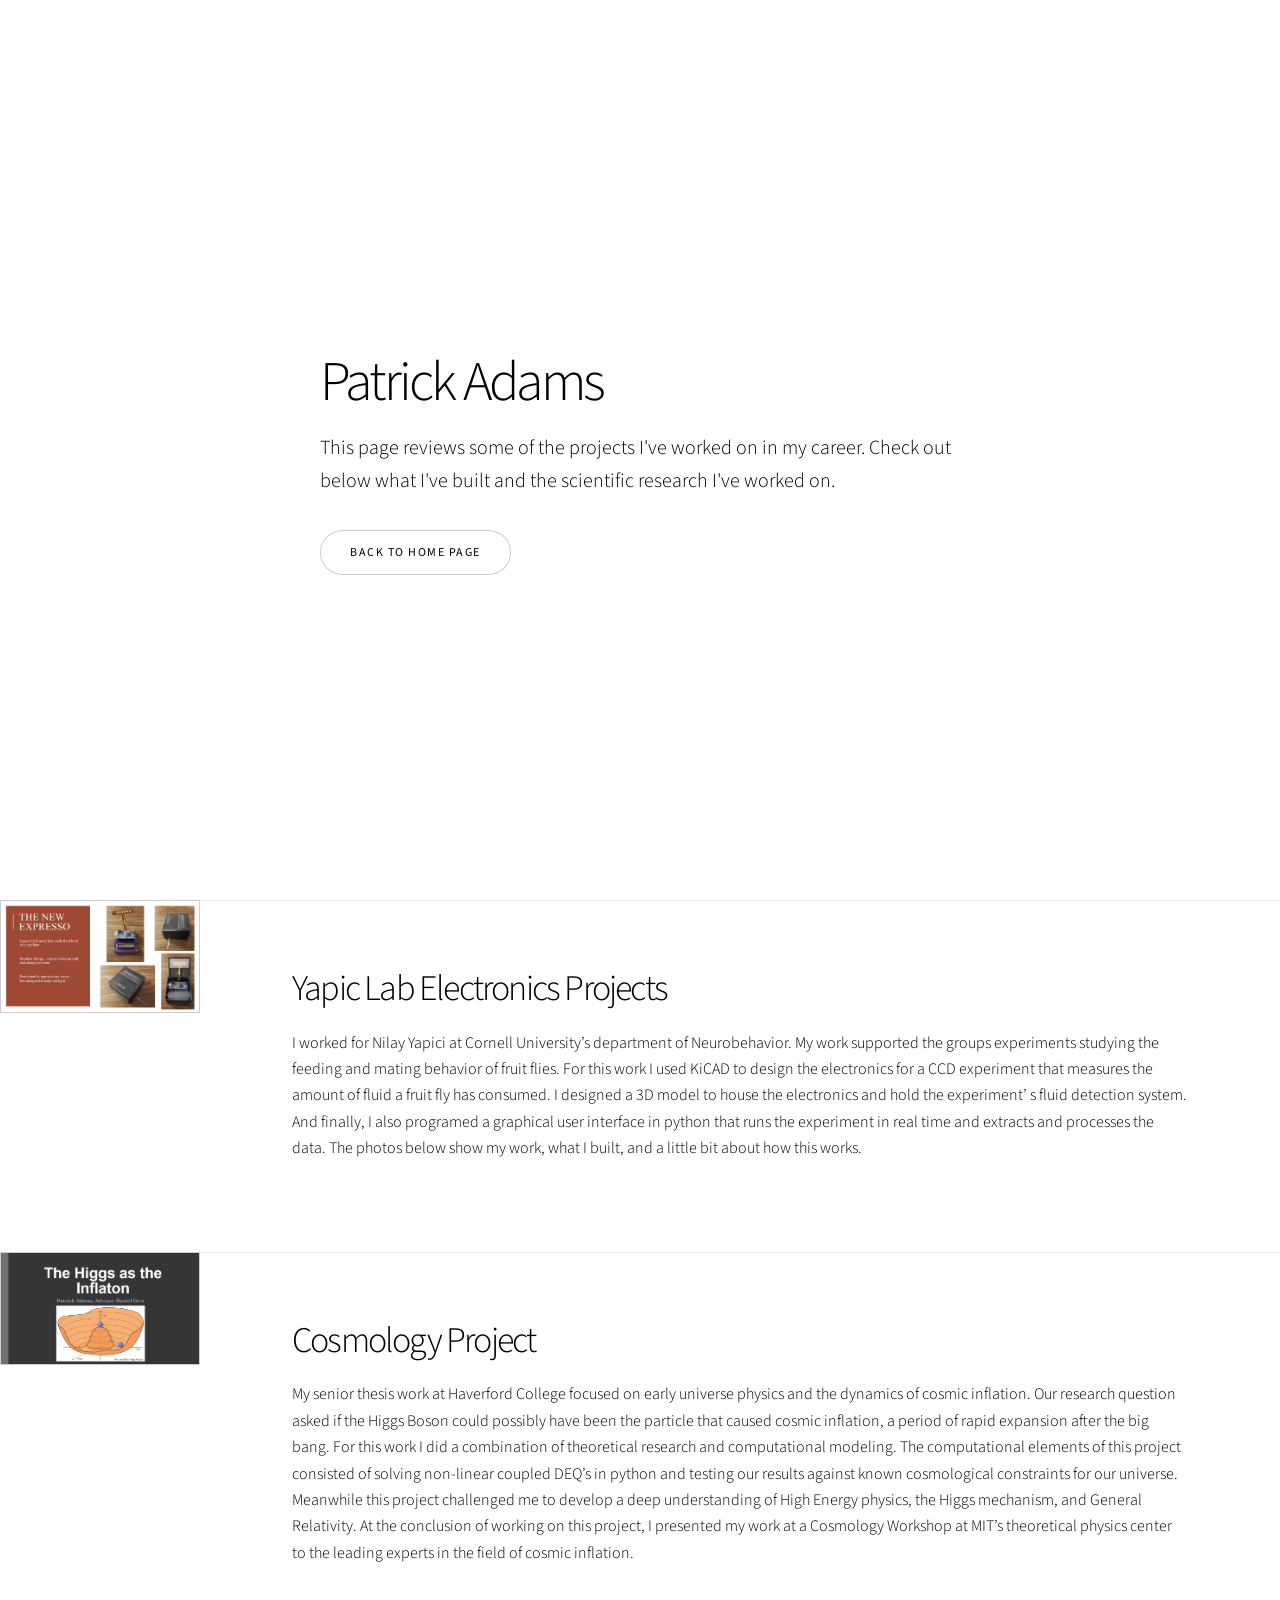
<file: portfolio.html>
<!DOCTYPE HTML>

<html>

  <head>
    <title>Patrick's Portfolio</title>
	<link rel="icon" type="image/x-icon" href="/sequoia.png">
	<meta charset="utf-8" />
	<meta name="viewport" content="width=device-width, initial-scale=1, user-scalable=no" />
	<link rel="stylesheet" href="assets/css/main.css" />
	<noscript><link rel="stylesheet" href="assets/css/noscript.css" /></noscript>
  </head>

  <body>

		<!-- Wrapper -->
			<div id="wrapper" class="divided">

				<!-- One -->
					<section class="banner style1 orient-left content-align-left image-position-center fullscreen onload-image-fade-in onload-content-fade-right">
						<div class="content">
							<header>
								<h1>Patrick Adams</h1>
							</header>
							<p class="major">This page reviews some of the projects I've worked on in my career. Check out below what I've built and the scientific research I've worked on.</p>
							<a href="index.html" class="button big wide smooth-scroll-middle">Back to Home Page</a>							
						</div>
						
					</section>

				<!-- Two -->
					<section class="spotlight style1 orient-right content-align-left image-position-center onscroll-image-fade-in" id="first">
						<div class="content">
							<h2>Yapic Lab Electronics Projects </h2>
							<p> I worked for Nilay Yapici at Cornell University’s department of Neurobehavior. My work supported the groups experiments studying the feeding and mating behavior of fruit flies. For this work I used KiCAD to design the electronics for a CCD experiment that measures the amount of fluid a fruit fly has consumed. I designed a 3D model to house the electronics and hold the experiment’ s fluid detection system. And finally, I also programed a graphical user interface in python that runs the experiment in real time and extracts and processes the data. The photos below show my work, what I built, and a little bit about how this works. <br><br>
						</div>

						<div>
							<a href="assets/Expresso Notes.pdf" target="_blank">
								<img src="images/Screenshot 2026-08-06 232837.png" alt="" style="width:200px; height:auto; border:1px solid #ccc;">
							</a>
						</div>
						
					</section>

				<!-- Three -->
				<section class="spotlight style1 orient-right content-align-left image-position-center onscroll-image-fade-in" id="first">
						<div class="content">
							<h2>Cosmology Project </h2>
							<p>My senior thesis work at Haverford College focused on early universe physics and the dynamics of cosmic inflation. Our research question asked if the Higgs Boson could possibly have been the particle that caused cosmic inflation, a period of rapid expansion after the big bang. For this work I did a combination of theoretical research and computational modeling. The computational elements of this project consisted of solving non-linear coupled DEQ’s in python and testing our results against known cosmological constraints for our universe. Meanwhile this project challenged me to develop a deep understanding of High Energy physics, the Higgs mechanism, and General Relativity. At the conclusion of working on this project, I presented my work at a Cosmology Workshop at MIT’s theoretical physics center to the leading experts in the field of cosmic inflation.  
							</p>
						</div>
					
						<div>
							<a href="assets/Higgs Inflation MIT Talk.pdf" target="_blank">
								<img src="images/Screenshot 2026-08-06 223757.png" alt="" style="width:200px; height:auto; border:1px solid #ccc;">
							</a>
						</div>

					<!--
					<iframe src="documents/brochure.pdf" width="100%" height="500px"></iframe>
					-->
					
				</section>

				
			</div>
				
		<!-- Scripts -->
			<script src="assets/js/jquery.min.js"></script>
			<script src="assets/js/jquery.scrollex.min.js"></script>
			<script src="assets/js/jquery.scrolly.min.js"></script>
			<script src="assets/js/browser.min.js"></script>
			<script src="assets/js/breakpoints.min.js"></script>
			<script src="assets/js/util.js"></script>
			<script src="assets/js/main.js"></script>

	</body>
</html>
</file>
<file: assets/css/noscript.css>
/*
	Story by HTML5 UP
	html5up.net | @ajlkn
	Free for personal and commercial use under the CCA 3.0 license (html5up.net/license)
*/

/* Banner (transitions) */

	.banner.onload-content-fade-up .content {
		-moz-transition: none;
		-webkit-transition: none;
		-ms-transition: none;
		transition: none;
	}

	body.is-preload .banner.onload-content-fade-up .content {
		-moz-transform: none;
		-webkit-transform: none;
		-ms-transform: none;
		transform: none;
		opacity: 1;
	}

	.banner.onload-content-fade-down .content {
		-moz-transition: none;
		-webkit-transition: none;
		-ms-transition: none;
		transition: none;
	}

	body.is-preload .banner.onload-content-fade-down .content {
		-moz-transform: none;
		-webkit-transform: none;
		-ms-transform: none;
		transform: none;
		opacity: 1;
	}

	.banner.onload-content-fade-left .content {
		-moz-transition: none;
		-webkit-transition: none;
		-ms-transition: none;
		transition: none;
	}

	body.is-preload .banner.onload-content-fade-left .content {
		-moz-transform: none;
		-webkit-transform: none;
		-ms-transform: none;
		transform: none;
		opacity: 1;
	}

	.banner.onload-content-fade-right .content {
		-moz-transition: none;
		-webkit-transition: none;
		-ms-transition: none;
		transition: none;
	}

	body.is-preload .banner.onload-content-fade-right .content {
		-moz-transform: none;
		-webkit-transform: none;
		-ms-transform: none;
		transform: none;
		opacity: 1;
	}

	.banner.onload-content-fade-in .content {
		-moz-transition: none;
		-webkit-transition: none;
		-ms-transition: none;
		transition: none;
	}

	body.is-preload .banner.onload-content-fade-in .content {
		-moz-transform: none;
		-webkit-transform: none;
		-ms-transform: none;
		transform: none;
		opacity: 1;
	}

	.banner.onload-image-fade-up .image {
		-moz-transition: none;
		-webkit-transition: none;
		-ms-transition: none;
		transition: none;
	}

		.banner.onload-image-fade-up .image img {
			-moz-transition: none;
			-webkit-transition: none;
			-ms-transition: none;
			transition: none;
		}

	body.is-preload .banner.onload-image-fade-up .image {
		-moz-transform: none;
		-webkit-transform: none;
		-ms-transform: none;
		transform: none;
		opacity: 1;
	}

		body.is-preload .banner.onload-image-fade-up .image img {
			opacity: 1;
		}

	.banner.onload-image-fade-down .image {
		-moz-transition: none;
		-webkit-transition: none;
		-ms-transition: none;
		transition: none;
	}

		.banner.onload-image-fade-down .image img {
			-moz-transition: none;
			-webkit-transition: none;
			-ms-transition: none;
			transition: none;
		}

	body.is-preload .banner.onload-image-fade-down .image {
		-moz-transform: none;
		-webkit-transform: none;
		-ms-transform: none;
		transform: none;
		opacity: 1;
	}

		body.is-preload .banner.onload-image-fade-down .image img {
			opacity: 1;
		}

	.banner.onload-image-fade-left .image {
		-moz-transition: none;
		-webkit-transition: none;
		-ms-transition: none;
		transition: none;
	}

		.banner.onload-image-fade-left .image img {
			-moz-transition: none;
			-webkit-transition: none;
			-ms-transition: none;
			transition: none;
		}

	body.is-preload .banner.onload-image-fade-left .image {
		-moz-transform: none;
		-webkit-transform: none;
		-ms-transform: none;
		transform: none;
		opacity: 1;
	}

		body.is-preload .banner.onload-image-fade-left .image img {
			opacity: 1;
		}

	.banner.onload-image-fade-right .image {
		-moz-transition: none;
		-webkit-transition: none;
		-ms-transition: none;
		transition: none;
	}

		.banner.onload-image-fade-right .image img {
			-moz-transition: none;
			-webkit-transition: none;
			-ms-transition: none;
			transition: none;
		}

	body.is-preload .banner.onload-image-fade-right .image {
		-moz-transform: none;
		-webkit-transform: none;
		-ms-transform: none;
		transform: none;
		opacity: 1;
	}

		body.is-preload .banner.onload-image-fade-right .image img {
			opacity: 1;
		}

	.banner.onload-image-fade-in .image img {
		-moz-transition: none;
		-webkit-transition: none;
		-ms-transition: none;
		transition: none;
	}

	body.is-preload .banner.onload-image-fade-in .image img {
		opacity: 1;
	}

	.banner.onscroll-content-fade-up .content {
		-moz-transition: none;
		-webkit-transition: none;
		-ms-transition: none;
		transition: none;
	}

	.banner.onscroll-content-fade-up.is-inactive .content {
		-moz-transform: none;
		-webkit-transform: none;
		-ms-transform: none;
		transform: none;
		opacity: 1;
	}

	.banner.onscroll-content-fade-down .content {
		-moz-transition: none;
		-webkit-transition: none;
		-ms-transition: none;
		transition: none;
	}

	.banner.onscroll-content-fade-down.is-inactive .content {
		-moz-transform: none;
		-webkit-transform: none;
		-ms-transform: none;
		transform: none;
		opacity: 1;
	}

	.banner.onscroll-content-fade-left .content {
		-moz-transition: none;
		-webkit-transition: none;
		-ms-transition: none;
		transition: none;
	}

	.banner.onscroll-content-fade-left.is-inactive .content {
		-moz-transform: none;
		-webkit-transform: none;
		-ms-transform: none;
		transform: none;
		opacity: 1;
	}

	.banner.onscroll-content-fade-right .content {
		-moz-transition: none;
		-webkit-transition: none;
		-ms-transition: none;
		transition: none;
	}

	.banner.onscroll-content-fade-right.is-inactive .content {
		-moz-transform: none;
		-webkit-transform: none;
		-ms-transform: none;
		transform: none;
		opacity: 1;
	}

	.banner.onscroll-content-fade-in .content {
		-moz-transition: none;
		-webkit-transition: none;
		-ms-transition: none;
		transition: none;
	}

	.banner.onscroll-content-fade-in.is-inactive .content {
		-moz-transform: none;
		-webkit-transform: none;
		-ms-transform: none;
		transform: none;
		opacity: 1;
	}

	.banner.onscroll-image-fade-up .image {
		-moz-transition: none;
		-webkit-transition: none;
		-ms-transition: none;
		transition: none;
	}

		.banner.onscroll-image-fade-up .image img {
			-moz-transition: none;
			-webkit-transition: none;
			-ms-transition: none;
			transition: none;
		}

	.banner.onscroll-image-fade-up.is-inactive .image {
		-moz-transform: none;
		-webkit-transform: none;
		-ms-transform: none;
		transform: none;
		opacity: 1;
	}

		.banner.onscroll-image-fade-up.is-inactive .image img {
			opacity: 1;
		}

	.banner.onscroll-image-fade-down .image {
		-moz-transition: none;
		-webkit-transition: none;
		-ms-transition: none;
		transition: none;
	}

		.banner.onscroll-image-fade-down .image img {
			-moz-transition: none;
			-webkit-transition: none;
			-ms-transition: none;
			transition: none;
		}

	.banner.onscroll-image-fade-down.is-inactive .image {
		-moz-transform: none;
		-webkit-transform: none;
		-ms-transform: none;
		transform: none;
		opacity: 1;
	}

		.banner.onscroll-image-fade-down.is-inactive .image img {
			opacity: 1;
		}

	.banner.onscroll-image-fade-left .image {
		-moz-transition: none;
		-webkit-transition: none;
		-ms-transition: none;
		transition: none;
	}

		.banner.onscroll-image-fade-left .image img {
			-moz-transition: none;
			-webkit-transition: none;
			-ms-transition: none;
			transition: none;
		}

	.banner.onscroll-image-fade-left.is-inactive .image {
		-moz-transform: none;
		-webkit-transform: none;
		-ms-transform: none;
		transform: none;
		opacity: 1;
	}

		.banner.onscroll-image-fade-left.is-inactive .image img {
			opacity: 1;
		}

	.banner.onscroll-image-fade-right .image {
		-moz-transition: none;
		-webkit-transition: none;
		-ms-transition: none;
		transition: none;
	}

		.banner.onscroll-image-fade-right .image img {
			-moz-transition: none;
			-webkit-transition: none;
			-ms-transition: none;
			transition: none;
		}

	.banner.onscroll-image-fade-right.is-inactive .image {
		-moz-transform: none;
		-webkit-transform: none;
		-ms-transform: none;
		transform: none;
		opacity: 1;
	}

		.banner.onscroll-image-fade-right.is-inactive .image img {
			opacity: 1;
		}

	.banner.onscroll-image-fade-in .image img {
		-moz-transition: none;
		-webkit-transition: none;
		-ms-transition: none;
		transition: none;
	}

	.banner.onscroll-image-fade-in.is-inactive .image img {
		opacity: 1;
	}
</file>
<file: assets/css/main.css>
@import url(fontawesome-all.min.css);
@import url("https://fonts.googleapis.com/css?family=Source+Sans+Pro:300,300i,400,400i");

/*
	Story by HTML5 UP
	html5up.net | @ajlkn
	Free for personal and commercial use under the CCA 3.0 license (html5up.net/license)
*/

html, body, div, span, applet, object,
iframe, h1, h2, h3, h4, h5, h6, p, blockquote,
pre, a, abbr, acronym, address, big, cite,
code, del, dfn, em, img, ins, kbd, q, s, samp,
small, strike, strong, sub, sup, tt, var, b,
u, i, center, dl, dt, dd, ol, ul, li, fieldset,
form, label, legend, table, caption, tbody,
tfoot, thead, tr, th, td, article, aside,
canvas, details, embed, figure, figcaption,
footer, header, hgroup, menu, nav, output, ruby,
section, summary, time, mark, audio, video {
	margin: 0;
	padding: 0;
	border: 0;
	font-size: 100%;
	font: inherit;
	vertical-align: baseline;}

article, aside, details, figcaption, figure,
footer, header, hgroup, menu, nav, section {
	display: block;}

body {
	line-height: 1;
}

ol, ul {
	list-style: none;
}

blockquote, q {
	quotes: none;
}

	blockquote:before, blockquote:after, q:before, q:after {
		content: '';
		content: none;
	}

table {
	border-collapse: collapse;
	border-spacing: 0;
}

body {
	-webkit-text-size-adjust: none;
}

mark {
	background-color: transparent;
	color: inherit;
}

input::-moz-focus-inner {
	border: 0;
	padding: 0;
}

input, select, textarea {
	-moz-appearance: none;
	-webkit-appearance: none;
	-ms-appearance: none;
	appearance: none;
}

/* Basic */

	@-ms-viewport {
		width: device-width;
	}

	body {
		-ms-overflow-style: scrollbar;
	}

	@media screen and (max-width: 480px) {

		html, body {
			min-width: 320px;
		}

	}

	html {
		box-sizing: border-box;
	}

	*, *:before, *:after {
		box-sizing: inherit;
	}

	body {
		background: #ffffff;
	}

		body.is-preload *, body.is-preload *:before, body.is-preload *:after {
			-moz-animation: none !important;
			-webkit-animation: none !important;
			-ms-animation: none !important;
			animation: none !important;
			-moz-transition: none !important;
			-webkit-transition: none !important;
			-ms-transition: none !important;
			transition: none !important;
		}

/* Type */

	html {
		font-size: 18pt;
	}

		@media screen and (max-width: 1680px) {

			html {
				font-size: 14pt;
			}

		}

		@media screen and (max-width: 1280px) {

			html {
				font-size: 12pt;
			}

		}

		@media screen and (max-width: 736px) {

			html {
				font-size: 11pt;
			}

		}

		@media screen and (max-width: 360px) {

			html {
				font-size: 10pt;
			}

		}

	body {
		background-color: #ffffff;
		color: #000000;
	}

	body, input, select, textarea {
		font-family: "Source Sans Pro", Helvetica, sans-serif;
		font-size: 1rem;
		font-weight: 300;
		line-height: 1.65;
	}

	a {
		-moz-transition: color 0.2s ease-in-out;
		-webkit-transition: color 0.2s ease-in-out;
		-ms-transition: color 0.2s ease-in-out;
		transition: color 0.2s ease-in-out;
		text-decoration: underline;
	}

		a:hover {
			text-decoration: none;
		}

	strong, b {
		font-weight: 400;
	}

	em, i {
		font-style: italic;
	}

	p {
		margin: 0 0 2rem 0;
	}

		p.major {
			font-size: 1.25rem;
		}

	h1, h2, h3, h4, h5, h6 {
		font-weight: 300;
		line-height: 1.375;
		letter-spacing: -0.05em;
		margin: 0 0 1rem 0;
	}

		h1 a, h2 a, h3 a, h4 a, h5 a, h6 a {
			color: inherit;
			text-decoration: none;
		}

	h1 {
		font-size: 3.5rem;
		line-height: 1.2;
	}

	h2 {
		font-size: 2.25rem;
	}

	h3 {
		font-size: 1.5rem;
	}

	h4 {
		font-size: 1.1rem;
	}

	h5 {
		font-size: 0.9rem;
	}

	h6 {
		font-size: 0.7rem;
	}

	sub {
		font-size: 0.8rem;
		position: relative;
		top: 0.5rem;
	}

	sup {
		font-size: 0.8rem;
		position: relative;
		top: -0.5rem;
	}

	blockquote {
		border-left: solid 4px;
		font-style: italic;
		margin: 0 0 2rem 0;
		padding: 0.5rem 0 0.5rem 2rem;
	}

	code {
		border-radius: 4px;
		font-family: "Courier New", monospace;
		font-size: 0.9em;
		margin: 0 0.25rem;
		padding: 0.25rem 0.325rem;
	}

	pre {
		-webkit-overflow-scrolling: touch;
		font-family: "Courier New", monospace;
		font-size: 0.9em;
		margin: 0 0 2rem 0;
	}

		pre code {
			display: block;
			line-height: 1.5;
			padding: 0.75rem 1rem;
			overflow-x: auto;
		}

	hr {
		border: 0;
		border-bottom: solid 1px;
		margin: 2.5rem 0;
	}

		hr.major {
			margin: 3.5rem 0;
		}

	.align-left {
		text-align: left;
	}

	.align-center {
		text-align: center;
	}

	.align-right {
		text-align: right;
	}

	@media screen and (max-width: 736px) {

		p.major {
			font-size: 1.1rem;
		}

		h1 {
			font-size: 2.5rem;
		}

		h2 {
			font-size: 2rem;
		}

		h3 {
			font-size: 1.25rem;
		}

		h4 {
			font-size: 1rem;
		}

	}

	input, select, textarea {
		color: #000000;
	}

	a {
		color: #000000;
	}

		a:hover {
			color: #47D3E5;
		}

	strong, b {
		color: #000000;
	}

	h1, h2, h3, h4, h5, h6 {
		color: #000000;
	}

	blockquote {
		border-left-color: rgba(0, 0, 0, 0.2);
	}

	code {
		background: rgba(0, 0, 0, 0.05);
		border-color: rgba(0, 0, 0, 0.2);
	}

	hr {
		border-bottom-color: rgba(0, 0, 0, 0.2);
	}

/* Row */

	.row {
		display: flex;
		flex-wrap: wrap;
		box-sizing: border-box;
		align-items: stretch;
	}

		.row > * {
			box-sizing: border-box;
		}

		.row.gtr-uniform > * > :last-child {
			margin-bottom: 0;
		}

		.row.aln-left {
			justify-content: flex-start;
		}

		.row.aln-center {
			justify-content: center;
		}

		.row.aln-right {
			justify-content: flex-end;
		}

		.row.aln-top {
			align-items: flex-start;
		}

		.row.aln-middle {
			align-items: center;
		}

		.row.aln-bottom {
			align-items: flex-end;
		}

		.row > .imp {
			order: -1;
		}

		.row > .col-1 {
			width: 8.33333%;
		}

		.row > .off-1 {
			margin-left: 8.33333%;
		}

		.row > .col-2 {
			width: 16.66667%;
		}

		.row > .off-2 {
			margin-left: 16.66667%;
		}

		.row > .col-3 {
			width: 25%;
		}

		.row > .off-3 {
			margin-left: 25%;
		}

		.row > .col-4 {
			width: 33.33333%;
		}

		.row > .off-4 {
			margin-left: 33.33333%;
		}

		.row > .col-5 {
			width: 41.66667%;
		}

		.row > .off-5 {
			margin-left: 41.66667%;
		}

		.row > .col-6 {
			width: 50%;
		}

		.row > .off-6 {
			margin-left: 50%;
		}

		.row > .col-7 {
			width: 58.33333%;
		}

		.row > .off-7 {
			margin-left: 58.33333%;
		}

		.row > .col-8 {
			width: 66.66667%;
		}

		.row > .off-8 {
			margin-left: 66.66667%;
		}

		.row > .col-9 {
			width: 75%;
		}

		.row > .off-9 {
			margin-left: 75%;
		}

		.row > .col-10 {
			width: 83.33333%;
		}

		.row > .off-10 {
			margin-left: 83.33333%;
		}

		.row > .col-11 {
			width: 91.66667%;
		}

		.row > .off-11 {
			margin-left: 91.66667%;
		}

		.row > .col-12 {
			width: 100%;
		}

		.row > .off-12 {
			margin-left: 100%;
		}

		.row.gtr-0 {
			margin-top: 0;
			margin-left: 0rem;
		}

			.row.gtr-0 > * {
				padding: 0 0 0 0rem;
			}

			.row.gtr-0.gtr-uniform {
				margin-top: 0rem;
			}

				.row.gtr-0.gtr-uniform > * {
					padding-top: 0rem;
				}

		.row.gtr-25 {
			margin-top: 0;
			margin-left: -0.5rem;
		}

			.row.gtr-25 > * {
				padding: 0 0 0 0.5rem;
			}

			.row.gtr-25.gtr-uniform {
				margin-top: -0.5rem;
			}

				.row.gtr-25.gtr-uniform > * {
					padding-top: 0.5rem;
				}

		.row.gtr-50 {
			margin-top: 0;
			margin-left: -1rem;
		}

			.row.gtr-50 > * {
				padding: 0 0 0 1rem;
			}

			.row.gtr-50.gtr-uniform {
				margin-top: -1rem;
			}

				.row.gtr-50.gtr-uniform > * {
					padding-top: 1rem;
				}

		.row {
			margin-top: 0;
			margin-left: -2rem;
		}

			.row > * {
				padding: 0 0 0 2rem;
			}

			.row.gtr-uniform {
				margin-top: -2rem;
			}

				.row.gtr-uniform > * {
					padding-top: 2rem;
				}

		.row.gtr-150 {
			margin-top: 0;
			margin-left: -3rem;
		}

			.row.gtr-150 > * {
				padding: 0 0 0 3rem;
			}

			.row.gtr-150.gtr-uniform {
				margin-top: -3rem;
			}

				.row.gtr-150.gtr-uniform > * {
					padding-top: 3rem;
				}

		.row.gtr-200 {
			margin-top: 0;
			margin-left: -4rem;
		}

			.row.gtr-200 > * {
				padding: 0 0 0 4rem;
			}

			.row.gtr-200.gtr-uniform {
				margin-top: -4rem;
			}

				.row.gtr-200.gtr-uniform > * {
					padding-top: 4rem;
				}

		@media screen and (max-width: 1680px) {

			.row {
				display: flex;
				flex-wrap: wrap;
				box-sizing: border-box;
				align-items: stretch;
			}

				.row > * {
					box-sizing: border-box;
				}

				.row.gtr-uniform > * > :last-child {
					margin-bottom: 0;
				}

				.row.aln-left {
					justify-content: flex-start;
				}

				.row.aln-center {
					justify-content: center;
				}

				.row.aln-right {
					justify-content: flex-end;
				}

				.row.aln-top {
					align-items: flex-start;
				}

				.row.aln-middle {
					align-items: center;
				}

				.row.aln-bottom {
					align-items: flex-end;
				}

				.row > .imp-xlarge {
					order: -1;
				}

				.row > .col-1-xlarge {
					width: 8.33333%;
				}

				.row > .off-1-xlarge {
					margin-left: 8.33333%;
				}

				.row > .col-2-xlarge {
					width: 16.66667%;
				}

				.row > .off-2-xlarge {
					margin-left: 16.66667%;
				}

				.row > .col-3-xlarge {
					width: 25%;
				}

				.row > .off-3-xlarge {
					margin-left: 25%;
				}

				.row > .col-4-xlarge {
					width: 33.33333%;
				}

				.row > .off-4-xlarge {
					margin-left: 33.33333%;
				}

				.row > .col-5-xlarge {
					width: 41.66667%;
				}

				.row > .off-5-xlarge {
					margin-left: 41.66667%;
				}

				.row > .col-6-xlarge {
					width: 50%;
				}

				.row > .off-6-xlarge {
					margin-left: 50%;
				}

				.row > .col-7-xlarge {
					width: 58.33333%;
				}

				.row > .off-7-xlarge {
					margin-left: 58.33333%;
				}

				.row > .col-8-xlarge {
					width: 66.66667%;
				}

				.row > .off-8-xlarge {
					margin-left: 66.66667%;
				}

				.row > .col-9-xlarge {
					width: 75%;
				}

				.row > .off-9-xlarge {
					margin-left: 75%;
				}

				.row > .col-10-xlarge {
					width: 83.33333%;
				}

				.row > .off-10-xlarge {
					margin-left: 83.33333%;
				}

				.row > .col-11-xlarge {
					width: 91.66667%;
				}

				.row > .off-11-xlarge {
					margin-left: 91.66667%;
				}

				.row > .col-12-xlarge {
					width: 100%;
				}

				.row > .off-12-xlarge {
					margin-left: 100%;
				}

				.row.gtr-0 {
					margin-top: 0;
					margin-left: 0rem;
				}

					.row.gtr-0 > * {
						padding: 0 0 0 0rem;
					}

					.row.gtr-0.gtr-uniform {
						margin-top: 0rem;
					}

						.row.gtr-0.gtr-uniform > * {
							padding-top: 0rem;
						}

				.row.gtr-25 {
					margin-top: 0;
					margin-left: -0.5rem;
				}

					.row.gtr-25 > * {
						padding: 0 0 0 0.5rem;
					}

					.row.gtr-25.gtr-uniform {
						margin-top: -0.5rem;
					}

						.row.gtr-25.gtr-uniform > * {
							padding-top: 0.5rem;
						}

				.row.gtr-50 {
					margin-top: 0;
					margin-left: -1rem;
				}

					.row.gtr-50 > * {
						padding: 0 0 0 1rem;
					}

					.row.gtr-50.gtr-uniform {
						margin-top: -1rem;
					}

						.row.gtr-50.gtr-uniform > * {
							padding-top: 1rem;
						}

				.row {
					margin-top: 0;
					margin-left: -2rem;
				}

					.row > * {
						padding: 0 0 0 2rem;
					}

					.row.gtr-uniform {
						margin-top: -2rem;
					}

						.row.gtr-uniform > * {
							padding-top: 2rem;
						}

				.row.gtr-150 {
					margin-top: 0;
					margin-left: -3rem;
				}

					.row.gtr-150 > * {
						padding: 0 0 0 3rem;
					}

					.row.gtr-150.gtr-uniform {
						margin-top: -3rem;
					}

						.row.gtr-150.gtr-uniform > * {
							padding-top: 3rem;
						}

				.row.gtr-200 {
					margin-top: 0;
					margin-left: -4rem;
				}

					.row.gtr-200 > * {
						padding: 0 0 0 4rem;
					}

					.row.gtr-200.gtr-uniform {
						margin-top: -4rem;
					}

						.row.gtr-200.gtr-uniform > * {
							padding-top: 4rem;
						}

		}

		@media screen and (max-width: 1280px) {

			.row {
				display: flex;
				flex-wrap: wrap;
				box-sizing: border-box;
				align-items: stretch;
			}

				.row > * {
					box-sizing: border-box;
				}

				.row.gtr-uniform > * > :last-child {
					margin-bottom: 0;
				}

				.row.aln-left {
					justify-content: flex-start;
				}

				.row.aln-center {
					justify-content: center;
				}

				.row.aln-right {
					justify-content: flex-end;
				}

				.row.aln-top {
					align-items: flex-start;
				}

				.row.aln-middle {
					align-items: center;
				}

				.row.aln-bottom {
					align-items: flex-end;
				}

				.row > .imp-large {
					order: -1;
				}

				.row > .col-1-large {
					width: 8.33333%;
				}

				.row > .off-1-large {
					margin-left: 8.33333%;
				}

				.row > .col-2-large {
					width: 16.66667%;
				}

				.row > .off-2-large {
					margin-left: 16.66667%;
				}

				.row > .col-3-large {
					width: 25%;
				}

				.row > .off-3-large {
					margin-left: 25%;
				}

				.row > .col-4-large {
					width: 33.33333%;
				}

				.row > .off-4-large {
					margin-left: 33.33333%;
				}

				.row > .col-5-large {
					width: 41.66667%;
				}

				.row > .off-5-large {
					margin-left: 41.66667%;
				}

				.row > .col-6-large {
					width: 50%;
				}

				.row > .off-6-large {
					margin-left: 50%;
				}

				.row > .col-7-large {
					width: 58.33333%;
				}

				.row > .off-7-large {
					margin-left: 58.33333%;
				}

				.row > .col-8-large {
					width: 66.66667%;
				}

				.row > .off-8-large {
					margin-left: 66.66667%;
				}

				.row > .col-9-large {
					width: 75%;
				}

				.row > .off-9-large {
					margin-left: 75%;
				}

				.row > .col-10-large {
					width: 83.33333%;
				}

				.row > .off-10-large {
					margin-left: 83.33333%;
				}

				.row > .col-11-large {
					width: 91.66667%;
				}

				.row > .off-11-large {
					margin-left: 91.66667%;
				}

				.row > .col-12-large {
					width: 100%;
				}

				.row > .off-12-large {
					margin-left: 100%;
				}

				.row.gtr-0 {
					margin-top: 0;
					margin-left: 0rem;
				}

					.row.gtr-0 > * {
						padding: 0 0 0 0rem;
					}

					.row.gtr-0.gtr-uniform {
						margin-top: 0rem;
					}

						.row.gtr-0.gtr-uniform > * {
							padding-top: 0rem;
						}

				.row.gtr-25 {
					margin-top: 0;
					margin-left: -0.5rem;
				}

					.row.gtr-25 > * {
						padding: 0 0 0 0.5rem;
					}

					.row.gtr-25.gtr-uniform {
						margin-top: -0.5rem;
					}

						.row.gtr-25.gtr-uniform > * {
							padding-top: 0.5rem;
						}

				.row.gtr-50 {
					margin-top: 0;
					margin-left: -1rem;
				}

					.row.gtr-50 > * {
						padding: 0 0 0 1rem;
					}

					.row.gtr-50.gtr-uniform {
						margin-top: -1rem;
					}

						.row.gtr-50.gtr-uniform > * {
							padding-top: 1rem;
						}

				.row {
					margin-top: 0;
					margin-left: -2rem;
				}

					.row > * {
						padding: 0 0 0 2rem;
					}

					.row.gtr-uniform {
						margin-top: -2rem;
					}

						.row.gtr-uniform > * {
							padding-top: 2rem;
						}

				.row.gtr-150 {
					margin-top: 0;
					margin-left: -3rem;
				}

					.row.gtr-150 > * {
						padding: 0 0 0 3rem;
					}

					.row.gtr-150.gtr-uniform {
						margin-top: -3rem;
					}

						.row.gtr-150.gtr-uniform > * {
							padding-top: 3rem;
						}

				.row.gtr-200 {
					margin-top: 0;
					margin-left: -4rem;
				}

					.row.gtr-200 > * {
						padding: 0 0 0 4rem;
					}

					.row.gtr-200.gtr-uniform {
						margin-top: -4rem;
					}

						.row.gtr-200.gtr-uniform > * {
							padding-top: 4rem;
						}

		}

		@media screen and (max-width: 980px) {

			.row {
				display: flex;
				flex-wrap: wrap;
				box-sizing: border-box;
				align-items: stretch;
			}

				.row > * {
					box-sizing: border-box;
				}

				.row.gtr-uniform > * > :last-child {
					margin-bottom: 0;
				}

				.row.aln-left {
					justify-content: flex-start;
				}

				.row.aln-center {
					justify-content: center;
				}

				.row.aln-right {
					justify-content: flex-end;
				}

				.row.aln-top {
					align-items: flex-start;
				}

				.row.aln-middle {
					align-items: center;
				}

				.row.aln-bottom {
					align-items: flex-end;
				}

				.row > .imp-medium {
					order: -1;
				}

				.row > .col-1-medium {
					width: 8.33333%;
				}

				.row > .off-1-medium {
					margin-left: 8.33333%;
				}

				.row > .col-2-medium {
					width: 16.66667%;
				}

				.row > .off-2-medium {
					margin-left: 16.66667%;
				}

				.row > .col-3-medium {
					width: 25%;
				}

				.row > .off-3-medium {
					margin-left: 25%;
				}

				.row > .col-4-medium {
					width: 33.33333%;
				}

				.row > .off-4-medium {
					margin-left: 33.33333%;
				}

				.row > .col-5-medium {
					width: 41.66667%;
				}

				.row > .off-5-medium {
					margin-left: 41.66667%;
				}

				.row > .col-6-medium {
					width: 50%;
				}

				.row > .off-6-medium {
					margin-left: 50%;
				}

				.row > .col-7-medium {
					width: 58.33333%;
				}

				.row > .off-7-medium {
					margin-left: 58.33333%;
				}

				.row > .col-8-medium {
					width: 66.66667%;
				}

				.row > .off-8-medium {
					margin-left: 66.66667%;
				}

				.row > .col-9-medium {
					width: 75%;
				}

				.row > .off-9-medium {
					margin-left: 75%;
				}

				.row > .col-10-medium {
					width: 83.33333%;
				}

				.row > .off-10-medium {
					margin-left: 83.33333%;
				}

				.row > .col-11-medium {
					width: 91.66667%;
				}

				.row > .off-11-medium {
					margin-left: 91.66667%;
				}

				.row > .col-12-medium {
					width: 100%;
				}

				.row > .off-12-medium {
					margin-left: 100%;
				}

				.row.gtr-0 {
					margin-top: 0;
					margin-left: 0rem;
				}

					.row.gtr-0 > * {
						padding: 0 0 0 0rem;
					}

					.row.gtr-0.gtr-uniform {
						margin-top: 0rem;
					}

						.row.gtr-0.gtr-uniform > * {
							padding-top: 0rem;
						}

				.row.gtr-25 {
					margin-top: 0;
					margin-left: -0.5rem;
				}

					.row.gtr-25 > * {
						padding: 0 0 0 0.5rem;
					}

					.row.gtr-25.gtr-uniform {
						margin-top: -0.5rem;
					}

						.row.gtr-25.gtr-uniform > * {
							padding-top: 0.5rem;
						}

				.row.gtr-50 {
					margin-top: 0;
					margin-left: -1rem;
				}

					.row.gtr-50 > * {
						padding: 0 0 0 1rem;
					}

					.row.gtr-50.gtr-uniform {
						margin-top: -1rem;
					}

						.row.gtr-50.gtr-uniform > * {
							padding-top: 1rem;
						}

				.row {
					margin-top: 0;
					margin-left: -2rem;
				}

					.row > * {
						padding: 0 0 0 2rem;
					}

					.row.gtr-uniform {
						margin-top: -2rem;
					}

						.row.gtr-uniform > * {
							padding-top: 2rem;
						}

				.row.gtr-150 {
					margin-top: 0;
					margin-left: -3rem;
				}

					.row.gtr-150 > * {
						padding: 0 0 0 3rem;
					}

					.row.gtr-150.gtr-uniform {
						margin-top: -3rem;
					}

						.row.gtr-150.gtr-uniform > * {
							padding-top: 3rem;
						}

				.row.gtr-200 {
					margin-top: 0;
					margin-left: -4rem;
				}

					.row.gtr-200 > * {
						padding: 0 0 0 4rem;
					}

					.row.gtr-200.gtr-uniform {
						margin-top: -4rem;
					}

						.row.gtr-200.gtr-uniform > * {
							padding-top: 4rem;
						}

		}

		@media screen and (max-width: 736px) {

			.row {
				display: flex;
				flex-wrap: wrap;
				box-sizing: border-box;
				align-items: stretch;
			}

				.row > * {
					box-sizing: border-box;
				}

				.row.gtr-uniform > * > :last-child {
					margin-bottom: 0;
				}

				.row.aln-left {
					justify-content: flex-start;
				}

				.row.aln-center {
					justify-content: center;
				}

				.row.aln-right {
					justify-content: flex-end;
				}

				.row.aln-top {
					align-items: flex-start;
				}

				.row.aln-middle {
					align-items: center;
				}

				.row.aln-bottom {
					align-items: flex-end;
				}

				.row > .imp-small {
					order: -1;
				}

				.row > .col-1-small {
					width: 8.33333%;
				}

				.row > .off-1-small {
					margin-left: 8.33333%;
				}

				.row > .col-2-small {
					width: 16.66667%;
				}

				.row > .off-2-small {
					margin-left: 16.66667%;
				}

				.row > .col-3-small {
					width: 25%;
				}

				.row > .off-3-small {
					margin-left: 25%;
				}

				.row > .col-4-small {
					width: 33.33333%;
				}

				.row > .off-4-small {
					margin-left: 33.33333%;
				}

				.row > .col-5-small {
					width: 41.66667%;
				}

				.row > .off-5-small {
					margin-left: 41.66667%;
				}

				.row > .col-6-small {
					width: 50%;
				}

				.row > .off-6-small {
					margin-left: 50%;
				}

				.row > .col-7-small {
					width: 58.33333%;
				}

				.row > .off-7-small {
					margin-left: 58.33333%;
				}

				.row > .col-8-small {
					width: 66.66667%;
				}

				.row > .off-8-small {
					margin-left: 66.66667%;
				}

				.row > .col-9-small {
					width: 75%;
				}

				.row > .off-9-small {
					margin-left: 75%;
				}

				.row > .col-10-small {
					width: 83.33333%;
				}

				.row > .off-10-small {
					margin-left: 83.33333%;
				}

				.row > .col-11-small {
					width: 91.66667%;
				}

				.row > .off-11-small {
					margin-left: 91.66667%;
				}

				.row > .col-12-small {
					width: 100%;
				}

				.row > .off-12-small {
					margin-left: 100%;
				}

				.row.gtr-0 {
					margin-top: 0;
					margin-left: 0rem;
				}

					.row.gtr-0 > * {
						padding: 0 0 0 0rem;
					}

					.row.gtr-0.gtr-uniform {
						margin-top: 0rem;
					}

						.row.gtr-0.gtr-uniform > * {
							padding-top: 0rem;
						}

				.row.gtr-25 {
					margin-top: 0;
					margin-left: -0.5rem;
				}

					.row.gtr-25 > * {
						padding: 0 0 0 0.5rem;
					}

					.row.gtr-25.gtr-uniform {
						margin-top: -0.5rem;
					}

						.row.gtr-25.gtr-uniform > * {
							padding-top: 0.5rem;
						}

				.row.gtr-50 {
					margin-top: 0;
					margin-left: -1rem;
				}

					.row.gtr-50 > * {
						padding: 0 0 0 1rem;
					}

					.row.gtr-50.gtr-uniform {
						margin-top: -1rem;
					}

						.row.gtr-50.gtr-uniform > * {
							padding-top: 1rem;
						}

				.row {
					margin-top: 0;
					margin-left: -2rem;
				}

					.row > * {
						padding: 0 0 0 2rem;
					}

					.row.gtr-uniform {
						margin-top: -2rem;
					}

						.row.gtr-uniform > * {
							padding-top: 2rem;
						}

				.row.gtr-150 {
					margin-top: 0;
					margin-left: -3rem;
				}

					.row.gtr-150 > * {
						padding: 0 0 0 3rem;
					}

					.row.gtr-150.gtr-uniform {
						margin-top: -3rem;
					}

						.row.gtr-150.gtr-uniform > * {
							padding-top: 3rem;
						}

				.row.gtr-200 {
					margin-top: 0;
					margin-left: -4rem;
				}

					.row.gtr-200 > * {
						padding: 0 0 0 4rem;
					}

					.row.gtr-200.gtr-uniform {
						margin-top: -4rem;
					}

						.row.gtr-200.gtr-uniform > * {
							padding-top: 4rem;
						}

		}

		@media screen and (max-width: 480px) {

			.row {
				display: flex;
				flex-wrap: wrap;
				box-sizing: border-box;
				align-items: stretch;
			}

				.row > * {
					box-sizing: border-box;
				}

				.row.gtr-uniform > * > :last-child {
					margin-bottom: 0;
				}

				.row.aln-left {
					justify-content: flex-start;
				}

				.row.aln-center {
					justify-content: center;
				}

				.row.aln-right {
					justify-content: flex-end;
				}

				.row.aln-top {
					align-items: flex-start;
				}

				.row.aln-middle {
					align-items: center;
				}

				.row.aln-bottom {
					align-items: flex-end;
				}

				.row > .imp-xsmall {
					order: -1;
				}

				.row > .col-1-xsmall {
					width: 8.33333%;
				}

				.row > .off-1-xsmall {
					margin-left: 8.33333%;
				}

				.row > .col-2-xsmall {
					width: 16.66667%;
				}

				.row > .off-2-xsmall {
					margin-left: 16.66667%;
				}

				.row > .col-3-xsmall {
					width: 25%;
				}

				.row > .off-3-xsmall {
					margin-left: 25%;
				}

				.row > .col-4-xsmall {
					width: 33.33333%;
				}

				.row > .off-4-xsmall {
					margin-left: 33.33333%;
				}

				.row > .col-5-xsmall {
					width: 41.66667%;
				}

				.row > .off-5-xsmall {
					margin-left: 41.66667%;
				}

				.row > .col-6-xsmall {
					width: 50%;
				}

				.row > .off-6-xsmall {
					margin-left: 50%;
				}

				.row > .col-7-xsmall {
					width: 58.33333%;
				}

				.row > .off-7-xsmall {
					margin-left: 58.33333%;
				}

				.row > .col-8-xsmall {
					width: 66.66667%;
				}

				.row > .off-8-xsmall {
					margin-left: 66.66667%;
				}

				.row > .col-9-xsmall {
					width: 75%;
				}

				.row > .off-9-xsmall {
					margin-left: 75%;
				}

				.row > .col-10-xsmall {
					width: 83.33333%;
				}

				.row > .off-10-xsmall {
					margin-left: 83.33333%;
				}

				.row > .col-11-xsmall {
					width: 91.66667%;
				}

				.row > .off-11-xsmall {
					margin-left: 91.66667%;
				}

				.row > .col-12-xsmall {
					width: 100%;
				}

				.row > .off-12-xsmall {
					margin-left: 100%;
				}

				.row.gtr-0 {
					margin-top: 0;
					margin-left: 0rem;
				}

					.row.gtr-0 > * {
						padding: 0 0 0 0rem;
					}

					.row.gtr-0.gtr-uniform {
						margin-top: 0rem;
					}

						.row.gtr-0.gtr-uniform > * {
							padding-top: 0rem;
						}

				.row.gtr-25 {
					margin-top: 0;
					margin-left: -0.5rem;
				}

					.row.gtr-25 > * {
						padding: 0 0 0 0.5rem;
					}

					.row.gtr-25.gtr-uniform {
						margin-top: -0.5rem;
					}

						.row.gtr-25.gtr-uniform > * {
							padding-top: 0.5rem;
						}

				.row.gtr-50 {
					margin-top: 0;
					margin-left: -1rem;
				}

					.row.gtr-50 > * {
						padding: 0 0 0 1rem;
					}

					.row.gtr-50.gtr-uniform {
						margin-top: -1rem;
					}

						.row.gtr-50.gtr-uniform > * {
							padding-top: 1rem;
						}

				.row {
					margin-top: 0;
					margin-left: -2rem;
				}

					.row > * {
						padding: 0 0 0 2rem;
					}

					.row.gtr-uniform {
						margin-top: -2rem;
					}

						.row.gtr-uniform > * {
							padding-top: 2rem;
						}

				.row.gtr-150 {
					margin-top: 0;
					margin-left: -3rem;
				}

					.row.gtr-150 > * {
						padding: 0 0 0 3rem;
					}

					.row.gtr-150.gtr-uniform {
						margin-top: -3rem;
					}

						.row.gtr-150.gtr-uniform > * {
							padding-top: 3rem;
						}

				.row.gtr-200 {
					margin-top: 0;
					margin-left: -4rem;
				}

					.row.gtr-200 > * {
						padding: 0 0 0 4rem;
					}

					.row.gtr-200.gtr-uniform {
						margin-top: -4rem;
					}

						.row.gtr-200.gtr-uniform > * {
							padding-top: 4rem;
						}

		}

		@media screen and (max-width: 360px) {

			.row {
				display: flex;
				flex-wrap: wrap;
				box-sizing: border-box;
				align-items: stretch;
			}

				.row > * {
					box-sizing: border-box;
				}

				.row.gtr-uniform > * > :last-child {
					margin-bottom: 0;
				}

				.row.aln-left {
					justify-content: flex-start;
				}

				.row.aln-center {
					justify-content: center;
				}

				.row.aln-right {
					justify-content: flex-end;
				}

				.row.aln-top {
					align-items: flex-start;
				}

				.row.aln-middle {
					align-items: center;
				}

				.row.aln-bottom {
					align-items: flex-end;
				}

				.row > .imp-xxsmall {
					order: -1;
				}

				.row > .col-1-xxsmall {
					width: 8.33333%;
				}

				.row > .off-1-xxsmall {
					margin-left: 8.33333%;
				}

				.row > .col-2-xxsmall {
					width: 16.66667%;
				}

				.row > .off-2-xxsmall {
					margin-left: 16.66667%;
				}

				.row > .col-3-xxsmall {
					width: 25%;
				}

				.row > .off-3-xxsmall {
					margin-left: 25%;
				}

				.row > .col-4-xxsmall {
					width: 33.33333%;
				}

				.row > .off-4-xxsmall {
					margin-left: 33.33333%;
				}

				.row > .col-5-xxsmall {
					width: 41.66667%;
				}

				.row > .off-5-xxsmall {
					margin-left: 41.66667%;
				}

				.row > .col-6-xxsmall {
					width: 50%;
				}

				.row > .off-6-xxsmall {
					margin-left: 50%;
				}

				.row > .col-7-xxsmall {
					width: 58.33333%;
				}

				.row > .off-7-xxsmall {
					margin-left: 58.33333%;
				}

				.row > .col-8-xxsmall {
					width: 66.66667%;
				}

				.row > .off-8-xxsmall {
					margin-left: 66.66667%;
				}

				.row > .col-9-xxsmall {
					width: 75%;
				}

				.row > .off-9-xxsmall {
					margin-left: 75%;
				}

				.row > .col-10-xxsmall {
					width: 83.33333%;
				}

				.row > .off-10-xxsmall {
					margin-left: 83.33333%;
				}

				.row > .col-11-xxsmall {
					width: 91.66667%;
				}

				.row > .off-11-xxsmall {
					margin-left: 91.66667%;
				}

				.row > .col-12-xxsmall {
					width: 100%;
				}

				.row > .off-12-xxsmall {
					margin-left: 100%;
				}

				.row.gtr-0 {
					margin-top: 0;
					margin-left: 0rem;
				}

					.row.gtr-0 > * {
						padding: 0 0 0 0rem;
					}

					.row.gtr-0.gtr-uniform {
						margin-top: 0rem;
					}

						.row.gtr-0.gtr-uniform > * {
							padding-top: 0rem;
						}

				.row.gtr-25 {
					margin-top: 0;
					margin-left: -0.5rem;
				}

					.row.gtr-25 > * {
						padding: 0 0 0 0.5rem;
					}

					.row.gtr-25.gtr-uniform {
						margin-top: -0.5rem;
					}

						.row.gtr-25.gtr-uniform > * {
							padding-top: 0.5rem;
						}

				.row.gtr-50 {
					margin-top: 0;
					margin-left: -1rem;
				}

					.row.gtr-50 > * {
						padding: 0 0 0 1rem;
					}

					.row.gtr-50.gtr-uniform {
						margin-top: -1rem;
					}

						.row.gtr-50.gtr-uniform > * {
							padding-top: 1rem;
						}

				.row {
					margin-top: 0;
					margin-left: -2rem;
				}

					.row > * {
						padding: 0 0 0 2rem;
					}

					.row.gtr-uniform {
						margin-top: -2rem;
					}

						.row.gtr-uniform > * {
							padding-top: 2rem;
						}

				.row.gtr-150 {
					margin-top: 0;
					margin-left: -3rem;
				}

					.row.gtr-150 > * {
						padding: 0 0 0 3rem;
					}

					.row.gtr-150.gtr-uniform {
						margin-top: -3rem;
					}

						.row.gtr-150.gtr-uniform > * {
							padding-top: 3rem;
						}

				.row.gtr-200 {
					margin-top: 0;
					margin-left: -4rem;
				}

					.row.gtr-200 > * {
						padding: 0 0 0 4rem;
					}

					.row.gtr-200.gtr-uniform {
						margin-top: -4rem;
					}

						.row.gtr-200.gtr-uniform > * {
							padding-top: 4rem;
						}

		}

/* Box */

	.box {
		border-radius: 4px;
		border: solid 1px;
		margin-bottom: 2rem;
		padding: 1.5rem;
	}

		.box > :last-child,
		.box > :last-child > :last-child,
		.box > :last-child > :last-child > :last-child {
			margin-bottom: 0;
		}

		.box.alt {
			border: 0;
			border-radius: 0;
			padding: 0;
		}

	.box {
		border-color: rgba(0, 0, 0, 0.2);
	}

/* Button */

	input[type="submit"],
	input[type="reset"],
	input[type="button"],
	button,
	.button {
		-moz-appearance: none;
		-webkit-appearance: none;
		-ms-appearance: none;
		appearance: none;
		-moz-transition: background-color 0.2s ease-in-out, box-shadow 0.2s ease-in-out, color 0.2s ease-in-out;
		-webkit-transition: background-color 0.2s ease-in-out, box-shadow 0.2s ease-in-out, color 0.2s ease-in-out;
		-ms-transition: background-color 0.2s ease-in-out, box-shadow 0.2s ease-in-out, color 0.2s ease-in-out;
		transition: background-color 0.2s ease-in-out, box-shadow 0.2s ease-in-out, color 0.2s ease-in-out;
		border: 0;
		cursor: pointer;
		display: inline-block;
		font-weight: 400;
		letter-spacing: 0.125em;
		text-align: center;
		text-decoration: none;
		text-transform: uppercase;
		white-space: nowrap;
		font-size: 0.75rem;
		max-width: 20rem;
		height: 3.75em;
		line-height: 3.75em;
		border-radius: 3.75em;
		padding: 0 2.5em;
		text-overflow: ellipsis;
		overflow: hidden;
	}

		input[type="submit"].icon:before,
		input[type="reset"].icon:before,
		input[type="button"].icon:before,
		button.icon:before,
		.button.icon:before {
			margin-right: 0.5rem;
		}

		input[type="submit"].fit,
		input[type="reset"].fit,
		input[type="button"].fit,
		button.fit,
		.button.fit {
			width: 100%;
		}

		input[type="submit"].small,
		input[type="reset"].small,
		input[type="button"].small,
		button.small,
		.button.small {
			font-size: 0.6rem;
			height: 3.325em;
			line-height: 3.325em;
			border-radius: 3.325em;
			padding: 0 2em;
		}

		input[type="submit"].large,
		input[type="reset"].large,
		input[type="button"].large,
		button.large,
		.button.large {
			font-size: 0.8rem;
			height: 4em;
			line-height: 4em;
			border-radius: 4em;
			padding: 0 3em;
		}

		input[type="submit"].wide,
		input[type="reset"].wide,
		input[type="button"].wide,
		button.wide,
		.button.wide {
			min-width: 14em;
		}

		input[type="submit"].disabled, input[type="submit"]:disabled,
		input[type="reset"].disabled,
		input[type="reset"]:disabled,
		input[type="button"].disabled,
		input[type="button"]:disabled,
		button.disabled,
		button:disabled,
		.button.disabled,
		.button:disabled {
			pointer-events: none;
			opacity: 0.25;
		}

	input[type="submit"],
	input[type="reset"],
	input[type="button"],
	button,
	.button {
		background-color: transparent;
		box-shadow: inset 0 0 0 1px rgba(0, 0, 0, 0.2);
		color: #000000 !important;
	}

		input[type="submit"]:hover,
		input[type="reset"]:hover,
		input[type="button"]:hover,
		button:hover,
		.button:hover {
			box-shadow: inset 0 0 0 1px #47D3E5;
			color: #47D3E5 !important;
		}

		input[type="submit"]:active,
		input[type="reset"]:active,
		input[type="button"]:active,
		button:active,
		.button:active {
			background-color: rgba(71, 211, 229, 0.2);
			box-shadow: inset 0 0 0 1px #47D3E5;
			color: #47D3E5 !important;
		}

		input[type="submit"].primary,
		input[type="reset"].primary,
		input[type="button"].primary,
		button.primary,
		.button.primary {
			background-color: #000000;
			box-shadow: none;
			color: #ffffff !important;
		}

			input[type="submit"].primary:hover,
			input[type="reset"].primary:hover,
			input[type="button"].primary:hover,
			button.primary:hover,
			.button.primary:hover {
				background-color: #47D3E5;
			}

			input[type="submit"].primary:active,
			input[type="reset"].primary:active,
			input[type="button"].primary:active,
			button.primary:active,
			.button.primary:active {
				background-color: #1ebdd1;
			}

/* Form */

	form {
		margin: 0 0 2rem 0;
	}

		form > :last-child {
			margin-bottom: 0;
		}

		form > .fields {
			display: -moz-flex;
			display: -webkit-flex;
			display: -ms-flex;
			display: flex;
			-moz-flex-wrap: wrap;
			-webkit-flex-wrap: wrap;
			-ms-flex-wrap: wrap;
			flex-wrap: wrap;
			width: calc(100% + 3rem);
			margin: -1.5rem 0 2rem -1.5rem;
		}

			form > .fields > .field {
				-moz-flex-grow: 0;
				-webkit-flex-grow: 0;
				-ms-flex-grow: 0;
				flex-grow: 0;
				-moz-flex-shrink: 0;
				-webkit-flex-shrink: 0;
				-ms-flex-shrink: 0;
				flex-shrink: 0;
				padding: 1.5rem 0 0 1.5rem;
				width: calc(100% - 1.5rem);
			}

				form > .fields > .field.half {
					width: calc(50% - 0.75rem);
				}

				form > .fields > .field.third {
					width: calc(100%/3 - 0.5rem);
				}

				form > .fields > .field.quarter {
					width: calc(25% - 0.375rem);
				}

		@media screen and (max-width: 480px) {

			form > .fields {
				width: calc(100% + 3rem);
				margin: -1.5rem 0 2rem -1.5rem;
			}

				form > .fields > .field {
					padding: 1.5rem 0 0 1.5rem;
					width: calc(100% - 1.5rem);
				}

					form > .fields > .field.half {
						width: calc(100% - 1.5rem);
					}

					form > .fields > .field.third {
						width: calc(100% - 1.5rem);
					}

					form > .fields > .field.quarter {
						width: calc(100% - 1.5rem);
					}

		}

	label {
		display: block;
		font-size: 0.9rem;
		font-weight: 400;
		margin: 0 0 1rem 0;
	}

	input[type="text"],
	input[type="password"],
	input[type="email"],
	input[type="tel"],
	input[type="search"],
	input[type="url"],
	select,
	textarea {
		-moz-appearance: none;
		-webkit-appearance: none;
		-ms-appearance: none;
		appearance: none;
		background-color: transparent;
		border-radius: 4px;
		border: none;
		border: solid 1px;
		color: inherit;
		display: block;
		outline: 0;
		padding: 0 0.825rem;
		text-decoration: none;
		width: 100%;
	}

		input[type="text"]:invalid,
		input[type="password"]:invalid,
		input[type="email"]:invalid,
		input[type="tel"]:invalid,
		input[type="search"]:invalid,
		input[type="url"]:invalid,
		select:invalid,
		textarea:invalid {
			box-shadow: none;
		}

	select {
		background-size: 1.25rem;
		background-repeat: no-repeat;
		background-position: calc(100% - 1rem) center;
		height: 2.75rem;
		padding-right: 2.75rem;
		text-overflow: ellipsis;
	}

		select:focus::-ms-value {
			background-color: transparent;
		}

		select::-ms-expand {
			display: none;
		}

	input[type="text"],
	input[type="password"],
	input[type="email"],
	input[type="tel"],
	input[type="search"],
	input[type="url"],
	select {
		height: 2.75rem;
	}

	textarea {
		padding: 0.75rem 1rem;
	}

	input[type="checkbox"],
	input[type="radio"] {
		-moz-appearance: none;
		-webkit-appearance: none;
		-ms-appearance: none;
		appearance: none;
		display: block;
		float: left;
		margin-right: -2rem;
		opacity: 0;
		width: 1rem;
		z-index: -1;
	}

		input[type="checkbox"] + label,
		input[type="radio"] + label {
			text-decoration: none;
			-moz-user-select: none;
			-webkit-user-select: none;
			-ms-user-select: none;
			user-select: none;
			cursor: pointer;
			display: inline-block;
			font-size: 1rem;
			font-weight: 300;
			padding-left: 2.4rem;
			padding-right: 0.75rem;
			position: relative;
			margin-bottom: 0;
		}

			input[type="checkbox"] + label:before,
			input[type="radio"] + label:before {
				-moz-osx-font-smoothing: grayscale;
				-webkit-font-smoothing: antialiased;
				display: inline-block;
				font-style: normal;
				font-variant: normal;
				text-rendering: auto;
				line-height: 1;
				text-transform: none !important;
				font-family: 'Font Awesome 5 Free';
				font-weight: 900;
			}

			input[type="checkbox"] + label:before,
			input[type="radio"] + label:before {
				border-radius: 4px;
				border: solid 1px;
				content: '';
				display: inline-block;
				font-size: 0.8rem;
				height: 1.65rem;
				left: 0;
				line-height: 1.65rem;
				position: absolute;
				text-align: center;
				top: 0;
				width: 1.65rem;
			}

		input[type="checkbox"]:checked + label:before,
		input[type="radio"]:checked + label:before {
			content: '\f00c';
		}

	input[type="checkbox"] + label:before {
		border-radius: 4px;
	}

	input[type="radio"] + label:before {
		border-radius: 100%;
	}

	::-webkit-input-placeholder {
		opacity: 1.0;
	}

	:-moz-placeholder {
		opacity: 1.0;
	}

	::-moz-placeholder {
		opacity: 1.0;
	}

	:-ms-input-placeholder {
		opacity: 1.0;
	}

	label {
		color: #000000;
	}

	input[type="text"],
	input[type="password"],
	input[type="email"],
	input[type="tel"],
	input[type="search"],
	input[type="url"],
	select,
	textarea {
		border-color: rgba(0, 0, 0, 0.2);
	}

		input[type="text"]:focus,
		input[type="password"]:focus,
		input[type="email"]:focus,
		input[type="tel"]:focus,
		input[type="search"]:focus,
		input[type="url"]:focus,
		select:focus,
		textarea:focus {
			border-color: #47D3E5;
			box-shadow: 0 0 0 1px #47D3E5;
		}

	select {
		background-image: url("data:image/svg+xml;charset=utf8,%3Csvg xmlns='http://www.w3.org/2000/svg' width='40' height='40' preserveAspectRatio='none' viewBox='0 0 40 40'%3E%3Cpath d='M9.4,12.3l10.4,10.4l10.4-10.4c0.2-0.2,0.5-0.4,0.9-0.4c0.3,0,0.6,0.1,0.9,0.4l3.3,3.3c0.2,0.2,0.4,0.5,0.4,0.9 c0,0.4-0.1,0.6-0.4,0.9L20.7,31.9c-0.2,0.2-0.5,0.4-0.9,0.4c-0.3,0-0.6-0.1-0.9-0.4L4.3,17.3c-0.2-0.2-0.4-0.5-0.4-0.9 c0-0.4,0.1-0.6,0.4-0.9l3.3-3.3c0.2-0.2,0.5-0.4,0.9-0.4S9.1,12.1,9.4,12.3z' fill='rgba(0, 0, 0, 0.2)' /%3E%3C/svg%3E");
	}

		select option {
			color: #000000;
			background: #ffffff;
		}

	input[type="checkbox"] + label,
	input[type="radio"] + label {
		color: #000000;
	}

		input[type="checkbox"] + label:before,
		input[type="radio"] + label:before {
			border-color: rgba(0, 0, 0, 0.2);
		}

	input[type="checkbox"]:checked + label:before,
	input[type="radio"]:checked + label:before {
		background-color: #000000;
		border-color: #000000;
		color: #ffffff;
	}

	input[type="checkbox"]:focus + label:before,
	input[type="radio"]:focus + label:before {
		border-color: #47D3E5;
		box-shadow: 0 0 0 1px #47D3E5;
	}

	::-webkit-input-placeholder {
		color: rgba(0, 0, 0, 0.75) !important;
	}

	:-moz-placeholder {
		color: rgba(0, 0, 0, 0.75) !important;
	}

	::-moz-placeholder {
		color: rgba(0, 0, 0, 0.75) !important;
	}

	:-ms-input-placeholder {
		color: rgba(0, 0, 0, 0.75) !important;
	}

/* Icon */

	.icon {
		text-decoration: none;
		border-bottom: none;
		position: relative;
		text-align: center;
	}

		.icon:before {
			-moz-osx-font-smoothing: grayscale;
			-webkit-font-smoothing: antialiased;
			display: inline-block;
			font-style: normal;
			font-variant: normal;
			text-rendering: auto;
			line-height: 1;
			text-transform: none !important;
			font-family: 'Font Awesome 5 Free';
			font-weight: 400;
		}

		.icon > .label {
			display: none;
		}

		.icon:before {
			line-height: inherit;
		}

		.icon.solid:before {
			font-weight: 900;
		}

		.icon.brands:before {
			font-family: 'Font Awesome 5 Brands';
		}

		.icon.style2:before {
			border-radius: 2.75em;
			display: inline-block;
			height: 2.75em;
			line-height: 2.75em;
			width: 2.75em;
		}

		.icon.major {
			display: block;
			margin: 0 0 1rem 0;
		}

			.icon.major:before {
				font-size: 1.25rem;
			}

	a.icon.style2:before {
		-moz-transition: background-color 0.2s ease-in-out, box-shadow 0.2s ease-in-out, color 0.2s ease-in-out;
		-webkit-transition: background-color 0.2s ease-in-out, box-shadow 0.2s ease-in-out, color 0.2s ease-in-out;
		-ms-transition: background-color 0.2s ease-in-out, box-shadow 0.2s ease-in-out, color 0.2s ease-in-out;
		transition: background-color 0.2s ease-in-out, box-shadow 0.2s ease-in-out, color 0.2s ease-in-out;
	}

	.icon.style2:before {
		box-shadow: inset 0 0 0 1px rgba(0, 0, 0, 0.2);
	}

	a.icon.style2:hover:before {
		box-shadow: inset 0 0 0 1px #47D3E5;
		color: #47D3E5;
	}

	a.icon.style2:active:before {
		background-color: rgba(71, 211, 229, 0.1);
		box-shadow: inset 0 0 0 1px #47D3E5;
		color: #47D3E5;
	}

/* Image */

	.image {
		border: 0;
		border-radius: 4px;
		display: inline-block;
		position: relative;
	}

		.image img {
			display: block;
			border-radius: 4px;
		}

		.image.left, .image.right {
			width: 40%;
			max-width: 10rem;
		}

			.image.left img, .image.right img {
				width: 100%;
			}

		.image.left {
			float: left;
			margin: 0 1.5rem 1rem 0;
			top: 0.25rem;
		}

		.image.right {
			float: right;
			margin: 0 0 1rem 1.5rem;
			top: 0.25rem;
		}

		.image.fit {
			display: block;
			margin: 0 0 2rem 0;
			width: 100%;
		}

			.image.fit img {
				width: 100%;
			}

		.image.main {
			display: block;
			margin: 0 0 3rem 0;
			width: 100%;
		}

			.image.main img {
				width: 100%;
			}

/* List */

	ol {
		list-style: decimal;
		margin: 0 0 2rem 0;
		padding-left: 1.25rem;
	}

		ol li {
			padding-left: 0.25rem;
		}

	ul {
		list-style: disc;
		margin: 0 0 2rem 0;
		padding-left: 1rem;
	}

		ul li {
			padding-left: 0.5rem;
		}

		ul.alt {
			list-style: none;
			padding-left: 0;
		}

			ul.alt li {
				border-top: solid 1px;
				padding: 0.5rem 0;
			}

				ul.alt li:first-child {
					border-top: 0;
					padding-top: 0;
				}

	dl {
		margin: 0 0 2rem 0;
	}

		dl dt {
			display: block;
			font-weight: 400;
			margin: 0 0 1rem 0;
		}

		dl dd {
			margin-left: 2rem;
		}

		dl.style2 dt {
			width: 25%;
			float: left;
		}

		dl.style2 dd {
			width: 70%;
			float: left;
		}

		dl.style2:after {
			content: '';
			display: block;
			clear: both;
		}

	ul.alt li {
		border-top-color: rgba(0, 0, 0, 0.2);
	}

/* Actions */

	ul.actions {
		display: -moz-flex;
		display: -webkit-flex;
		display: -ms-flex;
		display: flex;
		cursor: default;
		list-style: none;
		margin-left: -1rem;
		padding-left: 0;
	}

		ul.actions li {
			padding: 0 0 0 1rem;
			vertical-align: middle;
		}

		ul.actions.special {
			-moz-justify-content: center;
			-webkit-justify-content: center;
			-ms-justify-content: center;
			justify-content: center;
			width: 100%;
			margin-left: 0;
		}

			ul.actions.special li:first-child {
				padding-left: 0;
			}

		ul.actions.stacked {
			-moz-flex-direction: column;
			-webkit-flex-direction: column;
			-ms-flex-direction: column;
			flex-direction: column;
			margin-left: 0;
		}

			ul.actions.stacked li {
				padding: 1.3rem 0 0 0;
			}

				ul.actions.stacked li:first-child {
					padding-top: 0;
				}

		ul.actions.fit {
			width: calc(100% + 1rem);
		}

			ul.actions.fit li {
				-moz-flex-grow: 1;
				-webkit-flex-grow: 1;
				-ms-flex-grow: 1;
				flex-grow: 1;
				-moz-flex-shrink: 1;
				-webkit-flex-shrink: 1;
				-ms-flex-shrink: 1;
				flex-shrink: 1;
				width: 100%;
			}

				ul.actions.fit li > * {
					width: 100%;
				}

			ul.actions.fit.stacked {
				width: 100%;
			}

		@media screen and (max-width: 480px) {

			ul.actions:not(.fixed) {
				-moz-flex-direction: column;
				-webkit-flex-direction: column;
				-ms-flex-direction: column;
				flex-direction: column;
				margin-left: 0;
				width: 100% !important;
			}

				ul.actions:not(.fixed) li {
					-moz-flex-grow: 1;
					-webkit-flex-grow: 1;
					-ms-flex-grow: 1;
					flex-grow: 1;
					-moz-flex-shrink: 1;
					-webkit-flex-shrink: 1;
					-ms-flex-shrink: 1;
					flex-shrink: 1;
					padding: 1rem 0 0 0;
					text-align: center;
					width: 100%;
				}

					ul.actions:not(.fixed) li > * {
						width: 100%;
					}

					ul.actions:not(.fixed) li:first-child {
						padding-top: 0;
					}

					ul.actions:not(.fixed) li input[type="submit"],
					ul.actions:not(.fixed) li input[type="reset"],
					ul.actions:not(.fixed) li input[type="button"],
					ul.actions:not(.fixed) li button,
					ul.actions:not(.fixed) li .button {
						width: 100%;
					}

						ul.actions:not(.fixed) li input[type="submit"].icon:before,
						ul.actions:not(.fixed) li input[type="reset"].icon:before,
						ul.actions:not(.fixed) li input[type="button"].icon:before,
						ul.actions:not(.fixed) li button.icon:before,
						ul.actions:not(.fixed) li .button.icon:before {
							margin-left: -0.5rem;
						}

		}

/* Icons */

	ul.icons {
		cursor: default;
		list-style: none;
		padding-left: 0;
	}

		ul.icons li {
			display: inline-block;
			padding: 0 0.75rem 0 0;
		}

			ul.icons li:last-child {
				padding-right: 0;
			}

/* Section/Article */

	section.special, article.special {
		text-align: center;
	}

	header p {
		position: relative;
		margin: -0.65rem 0 1.5rem 0;
		font-style: italic;
	}

	header h1 + p {
		font-size: 1.375rem;
	}

	header h2 + p {
		font-size: 1.25rem;
	}

	header h3 + p {
		font-size: 1.1rem;
	}

	header h4 + p,
	header h5 + p,
	header h6 + p {
		font-size: 0.9rem;
	}

	header p {
		color: rgba(0, 0, 0, 0.75);
	}

/* Table */

	.table-wrapper {
		-webkit-overflow-scrolling: touch;
		margin: 0 0 2rem 0;
		overflow-x: auto;
	}

		.table-wrapper > table {
			margin-bottom: 0;
		}

	table {
		margin: 0 0 2rem 0;
		width: 100%;
	}

		table tbody tr {
			border: solid 1px;
			border-left: 0;
			border-right: 0;
		}

		table td {
			padding: 0.75rem 0.75rem;
		}

		table th {
			font-size: 0.9rem;
			font-weight: 400;
			padding: 0 0.75rem 0.75rem 0.75rem;
			text-align: left;
		}

		table thead {
			border-bottom: solid 2px;
		}

		table tfoot {
			border-top: solid 2px;
		}

		table.alt {
			border-collapse: separate;
		}

			table.alt tbody tr td {
				border: solid 1px;
				border-left-width: 0;
				border-top-width: 0;
			}

				table.alt tbody tr td:first-child {
					border-left-width: 1px;
				}

			table.alt tbody tr:first-child td {
				border-top-width: 1px;
			}

			table.alt thead {
				border-bottom: 0;
			}

			table.alt tfoot {
				border-top: 0;
			}

		table.fixed {
			table-layout: fixed;
		}

	table tbody tr {
		border-color: rgba(0, 0, 0, 0.2);
	}

		table tbody tr:nth-child(2n + 1) {
			background-color: rgba(0, 0, 0, 0.05);
		}

		table tbody tr.alt {
			background-color: rgba(0, 0, 0, 0.05) !important;
		}

	table th {
		color: #000000;
	}

	table thead {
		border-bottom-color: rgba(0, 0, 0, 0.2);
	}

	table tfoot {
		border-top-color: rgba(0, 0, 0, 0.2);
	}

	table.alt tbody tr td {
		border-color: rgba(0, 0, 0, 0.2);
	}

	table.uniform tbody tr:nth-child(2n + 1) {
		background-color: transparent;
	}

/* Banner (transitions) */

	.banner.onload-content-fade-up .content {
		-moz-transition: opacity 0.75s ease-in-out, -moz-transform 0.75s ease-in-out;
		-webkit-transition: opacity 0.75s ease-in-out, -webkit-transform 0.75s ease-in-out;
		-ms-transition: opacity 0.75s ease-in-out, -ms-transform 0.75s ease-in-out;
		transition: opacity 0.75s ease-in-out, transform 0.75s ease-in-out;
	}

	body.is-preload .banner.onload-content-fade-up .content {
		-moz-transform: translateY(1rem);
		-webkit-transform: translateY(1rem);
		-ms-transform: translateY(1rem);
		transform: translateY(1rem);
		opacity: 0;
	}

	.banner.onload-content-fade-down .content {
		-moz-transition: opacity 0.75s ease-in-out, -moz-transform 0.75s ease-in-out;
		-webkit-transition: opacity 0.75s ease-in-out, -webkit-transform 0.75s ease-in-out;
		-ms-transition: opacity 0.75s ease-in-out, -ms-transform 0.75s ease-in-out;
		transition: opacity 0.75s ease-in-out, transform 0.75s ease-in-out;
	}

	body.is-preload .banner.onload-content-fade-down .content {
		-moz-transform: translateY(-1rem);
		-webkit-transform: translateY(-1rem);
		-ms-transform: translateY(-1rem);
		transform: translateY(-1rem);
		opacity: 0;
	}

	.banner.onload-content-fade-left .content {
		-moz-transition: opacity 0.75s ease-in-out, -moz-transform 0.75s ease-in-out;
		-webkit-transition: opacity 0.75s ease-in-out, -webkit-transform 0.75s ease-in-out;
		-ms-transition: opacity 0.75s ease-in-out, -ms-transform 0.75s ease-in-out;
		transition: opacity 0.75s ease-in-out, transform 0.75s ease-in-out;
	}

	body.is-preload .banner.onload-content-fade-left .content {
		-moz-transform: translateX(1rem);
		-webkit-transform: translateX(1rem);
		-ms-transform: translateX(1rem);
		transform: translateX(1rem);
		opacity: 0;
	}

	.banner.onload-content-fade-right .content {
		-moz-transition: opacity 0.75s ease-in-out, -moz-transform 0.75s ease-in-out;
		-webkit-transition: opacity 0.75s ease-in-out, -webkit-transform 0.75s ease-in-out;
		-ms-transition: opacity 0.75s ease-in-out, -ms-transform 0.75s ease-in-out;
		transition: opacity 0.75s ease-in-out, transform 0.75s ease-in-out;
	}

	body.is-preload .banner.onload-content-fade-right .content {
		-moz-transform: translateX(-1rem);
		-webkit-transform: translateX(-1rem);
		-ms-transform: translateX(-1rem);
		transform: translateX(-1rem);
		opacity: 0;
	}

	.banner.onload-content-fade-in .content {
		-moz-transition: opacity 0.75s ease-in-out;
		-webkit-transition: opacity 0.75s ease-in-out;
		-ms-transition: opacity 0.75s ease-in-out;
		transition: opacity 0.75s ease-in-out;
	}

	body.is-preload .banner.onload-content-fade-in .content {
		opacity: 0;
	}

	.banner.onload-image-fade-up .image {
		-moz-transition: opacity 0.75s ease-in-out, -moz-transform 0.75s ease-in-out;
		-webkit-transition: opacity 0.75s ease-in-out, -webkit-transform 0.75s ease-in-out;
		-ms-transition: opacity 0.75s ease-in-out, -ms-transform 0.75s ease-in-out;
		transition: opacity 0.75s ease-in-out, transform 0.75s ease-in-out;
	}

		.banner.onload-image-fade-up .image img {
			-moz-transition: opacity 0.75s ease-in-out;
			-webkit-transition: opacity 0.75s ease-in-out;
			-ms-transition: opacity 0.75s ease-in-out;
			transition: opacity 0.75s ease-in-out;
			-moz-transition-delay: 0.5625s;
			-webkit-transition-delay: 0.5625s;
			-ms-transition-delay: 0.5625s;
			transition-delay: 0.5625s;
		}

	body.is-preload .banner.onload-image-fade-up .image {
		-moz-transform: translateY(1rem);
		-webkit-transform: translateY(1rem);
		-ms-transform: translateY(1rem);
		transform: translateY(1rem);
		opacity: 0;
	}

		body.is-preload .banner.onload-image-fade-up .image img {
			opacity: 0;
		}

	.banner.onload-image-fade-down .image {
		-moz-transition: opacity 0.75s ease-in-out, -moz-transform 0.75s ease-in-out;
		-webkit-transition: opacity 0.75s ease-in-out, -webkit-transform 0.75s ease-in-out;
		-ms-transition: opacity 0.75s ease-in-out, -ms-transform 0.75s ease-in-out;
		transition: opacity 0.75s ease-in-out, transform 0.75s ease-in-out;
	}

		.banner.onload-image-fade-down .image img {
			-moz-transition: opacity 0.75s ease-in-out;
			-webkit-transition: opacity 0.75s ease-in-out;
			-ms-transition: opacity 0.75s ease-in-out;
			transition: opacity 0.75s ease-in-out;
			-moz-transition-delay: 0.5625s;
			-webkit-transition-delay: 0.5625s;
			-ms-transition-delay: 0.5625s;
			transition-delay: 0.5625s;
		}

	body.is-preload .banner.onload-image-fade-down .image {
		-moz-transform: translateY(-1rem);
		-webkit-transform: translateY(-1rem);
		-ms-transform: translateY(-1rem);
		transform: translateY(-1rem);
		opacity: 0;
	}

		body.is-preload .banner.onload-image-fade-down .image img {
			opacity: 0;
		}

	.banner.onload-image-fade-left .image {
		-moz-transition: opacity 0.75s ease-in-out, -moz-transform 0.75s ease-in-out;
		-webkit-transition: opacity 0.75s ease-in-out, -webkit-transform 0.75s ease-in-out;
		-ms-transition: opacity 0.75s ease-in-out, -ms-transform 0.75s ease-in-out;
		transition: opacity 0.75s ease-in-out, transform 0.75s ease-in-out;
	}

		.banner.onload-image-fade-left .image img {
			-moz-transition: opacity 0.75s ease-in-out;
			-webkit-transition: opacity 0.75s ease-in-out;
			-ms-transition: opacity 0.75s ease-in-out;
			transition: opacity 0.75s ease-in-out;
			-moz-transition-delay: 0.5625s;
			-webkit-transition-delay: 0.5625s;
			-ms-transition-delay: 0.5625s;
			transition-delay: 0.5625s;
		}

	body.is-preload .banner.onload-image-fade-left .image {
		-moz-transform: translateX(1rem);
		-webkit-transform: translateX(1rem);
		-ms-transform: translateX(1rem);
		transform: translateX(1rem);
		opacity: 0;
	}

		body.is-preload .banner.onload-image-fade-left .image img {
			opacity: 0;
		}

	.banner.onload-image-fade-right .image {
		-moz-transition: opacity 0.75s ease-in-out, -moz-transform 0.75s ease-in-out;
		-webkit-transition: opacity 0.75s ease-in-out, -webkit-transform 0.75s ease-in-out;
		-ms-transition: opacity 0.75s ease-in-out, -ms-transform 0.75s ease-in-out;
		transition: opacity 0.75s ease-in-out, transform 0.75s ease-in-out;
	}

		.banner.onload-image-fade-right .image img {
			-moz-transition: opacity 0.75s ease-in-out;
			-webkit-transition: opacity 0.75s ease-in-out;
			-ms-transition: opacity 0.75s ease-in-out;
			transition: opacity 0.75s ease-in-out;
			-moz-transition-delay: 0.5625s;
			-webkit-transition-delay: 0.5625s;
			-ms-transition-delay: 0.5625s;
			transition-delay: 0.5625s;
		}

	body.is-preload .banner.onload-image-fade-right .image {
		-moz-transform: translateX(-1rem);
		-webkit-transform: translateX(-1rem);
		-ms-transform: translateX(-1rem);
		transform: translateX(-1rem);
		opacity: 0;
	}

		body.is-preload .banner.onload-image-fade-right .image img {
			opacity: 0;
		}

	.banner.onload-image-fade-in .image img {
		-moz-transition: opacity 0.75s ease-in-out;
		-webkit-transition: opacity 0.75s ease-in-out;
		-ms-transition: opacity 0.75s ease-in-out;
		transition: opacity 0.75s ease-in-out;
	}

	body.is-preload .banner.onload-image-fade-in .image img {
		opacity: 0;
	}

	.banner.onscroll-content-fade-up .content {
		-moz-transition: opacity 0.75s ease-in-out, -moz-transform 0.75s ease-in-out;
		-webkit-transition: opacity 0.75s ease-in-out, -webkit-transform 0.75s ease-in-out;
		-ms-transition: opacity 0.75s ease-in-out, -ms-transform 0.75s ease-in-out;
		transition: opacity 0.75s ease-in-out, transform 0.75s ease-in-out;
	}

	.banner.onscroll-content-fade-up.is-inactive .content {
		-moz-transform: translateY(1rem);
		-webkit-transform: translateY(1rem);
		-ms-transform: translateY(1rem);
		transform: translateY(1rem);
		opacity: 0;
	}

	.banner.onscroll-content-fade-down .content {
		-moz-transition: opacity 0.75s ease-in-out, -moz-transform 0.75s ease-in-out;
		-webkit-transition: opacity 0.75s ease-in-out, -webkit-transform 0.75s ease-in-out;
		-ms-transition: opacity 0.75s ease-in-out, -ms-transform 0.75s ease-in-out;
		transition: opacity 0.75s ease-in-out, transform 0.75s ease-in-out;
	}

	.banner.onscroll-content-fade-down.is-inactive .content {
		-moz-transform: translateY(-1rem);
		-webkit-transform: translateY(-1rem);
		-ms-transform: translateY(-1rem);
		transform: translateY(-1rem);
		opacity: 0;
	}

	.banner.onscroll-content-fade-left .content {
		-moz-transition: opacity 0.75s ease-in-out, -moz-transform 0.75s ease-in-out;
		-webkit-transition: opacity 0.75s ease-in-out, -webkit-transform 0.75s ease-in-out;
		-ms-transition: opacity 0.75s ease-in-out, -ms-transform 0.75s ease-in-out;
		transition: opacity 0.75s ease-in-out, transform 0.75s ease-in-out;
	}

	.banner.onscroll-content-fade-left.is-inactive .content {
		-moz-transform: translateX(1rem);
		-webkit-transform: translateX(1rem);
		-ms-transform: translateX(1rem);
		transform: translateX(1rem);
		opacity: 0;
	}

	.banner.onscroll-content-fade-right .content {
		-moz-transition: opacity 0.75s ease-in-out, -moz-transform 0.75s ease-in-out;
		-webkit-transition: opacity 0.75s ease-in-out, -webkit-transform 0.75s ease-in-out;
		-ms-transition: opacity 0.75s ease-in-out, -ms-transform 0.75s ease-in-out;
		transition: opacity 0.75s ease-in-out, transform 0.75s ease-in-out;
	}

	.banner.onscroll-content-fade-right.is-inactive .content {
		-moz-transform: translateX(-1rem);
		-webkit-transform: translateX(-1rem);
		-ms-transform: translateX(-1rem);
		transform: translateX(-1rem);
		opacity: 0;
	}

	.banner.onscroll-content-fade-in .content {
		-moz-transition: opacity 0.75s ease-in-out;
		-webkit-transition: opacity 0.75s ease-in-out;
		-ms-transition: opacity 0.75s ease-in-out;
		transition: opacity 0.75s ease-in-out;
	}

	.banner.onscroll-content-fade-in.is-inactive .content {
		opacity: 0;
	}

	.banner.onscroll-image-fade-up .image {
		-moz-transition: opacity 0.75s ease-in-out, -moz-transform 0.75s ease-in-out;
		-webkit-transition: opacity 0.75s ease-in-out, -webkit-transform 0.75s ease-in-out;
		-ms-transition: opacity 0.75s ease-in-out, -ms-transform 0.75s ease-in-out;
		transition: opacity 0.75s ease-in-out, transform 0.75s ease-in-out;
	}

		.banner.onscroll-image-fade-up .image img {
			-moz-transition: opacity 0.75s ease-in-out;
			-webkit-transition: opacity 0.75s ease-in-out;
			-ms-transition: opacity 0.75s ease-in-out;
			transition: opacity 0.75s ease-in-out;
			-moz-transition-delay: 0.5625s;
			-webkit-transition-delay: 0.5625s;
			-ms-transition-delay: 0.5625s;
			transition-delay: 0.5625s;
		}

	.banner.onscroll-image-fade-up.is-inactive .image {
		-moz-transform: translateY(1rem);
		-webkit-transform: translateY(1rem);
		-ms-transform: translateY(1rem);
		transform: translateY(1rem);
		opacity: 0;
	}

		.banner.onscroll-image-fade-up.is-inactive .image img {
			opacity: 0;
		}

	.banner.onscroll-image-fade-down .image {
		-moz-transition: opacity 0.75s ease-in-out, -moz-transform 0.75s ease-in-out;
		-webkit-transition: opacity 0.75s ease-in-out, -webkit-transform 0.75s ease-in-out;
		-ms-transition: opacity 0.75s ease-in-out, -ms-transform 0.75s ease-in-out;
		transition: opacity 0.75s ease-in-out, transform 0.75s ease-in-out;
	}

		.banner.onscroll-image-fade-down .image img {
			-moz-transition: opacity 0.75s ease-in-out;
			-webkit-transition: opacity 0.75s ease-in-out;
			-ms-transition: opacity 0.75s ease-in-out;
			transition: opacity 0.75s ease-in-out;
			-moz-transition-delay: 0.5625s;
			-webkit-transition-delay: 0.5625s;
			-ms-transition-delay: 0.5625s;
			transition-delay: 0.5625s;
		}

	.banner.onscroll-image-fade-down.is-inactive .image {
		-moz-transform: translateY(-1rem);
		-webkit-transform: translateY(-1rem);
		-ms-transform: translateY(-1rem);
		transform: translateY(-1rem);
		opacity: 0;
	}

		.banner.onscroll-image-fade-down.is-inactive .image img {
			opacity: 0;
		}

	.banner.onscroll-image-fade-left .image {
		-moz-transition: opacity 0.75s ease-in-out, -moz-transform 0.75s ease-in-out;
		-webkit-transition: opacity 0.75s ease-in-out, -webkit-transform 0.75s ease-in-out;
		-ms-transition: opacity 0.75s ease-in-out, -ms-transform 0.75s ease-in-out;
		transition: opacity 0.75s ease-in-out, transform 0.75s ease-in-out;
	}

		.banner.onscroll-image-fade-left .image img {
			-moz-transition: opacity 0.75s ease-in-out;
			-webkit-transition: opacity 0.75s ease-in-out;
			-ms-transition: opacity 0.75s ease-in-out;
			transition: opacity 0.75s ease-in-out;
			-moz-transition-delay: 0.5625s;
			-webkit-transition-delay: 0.5625s;
			-ms-transition-delay: 0.5625s;
			transition-delay: 0.5625s;
		}

	.banner.onscroll-image-fade-left.is-inactive .image {
		-moz-transform: translateX(1rem);
		-webkit-transform: translateX(1rem);
		-ms-transform: translateX(1rem);
		transform: translateX(1rem);
		opacity: 0;
	}

		.banner.onscroll-image-fade-left.is-inactive .image img {
			opacity: 0;
		}

	.banner.onscroll-image-fade-right .image {
		-moz-transition: opacity 0.75s ease-in-out, -moz-transform 0.75s ease-in-out;
		-webkit-transition: opacity 0.75s ease-in-out, -webkit-transform 0.75s ease-in-out;
		-ms-transition: opacity 0.75s ease-in-out, -ms-transform 0.75s ease-in-out;
		transition: opacity 0.75s ease-in-out, transform 0.75s ease-in-out;
	}

		.banner.onscroll-image-fade-right .image img {
			-moz-transition: opacity 0.75s ease-in-out;
			-webkit-transition: opacity 0.75s ease-in-out;
			-ms-transition: opacity 0.75s ease-in-out;
			transition: opacity 0.75s ease-in-out;
			-moz-transition-delay: 0.5625s;
			-webkit-transition-delay: 0.5625s;
			-ms-transition-delay: 0.5625s;
			transition-delay: 0.5625s;
		}

	.banner.onscroll-image-fade-right.is-inactive .image {
		-moz-transform: translateX(-1rem);
		-webkit-transform: translateX(-1rem);
		-ms-transform: translateX(-1rem);
		transform: translateX(-1rem);
		opacity: 0;
	}

		.banner.onscroll-image-fade-right.is-inactive .image img {
			opacity: 0;
		}

	.banner.onscroll-image-fade-in .image img {
		-moz-transition: opacity 0.75s ease-in-out;
		-webkit-transition: opacity 0.75s ease-in-out;
		-ms-transition: opacity 0.75s ease-in-out;
		transition: opacity 0.75s ease-in-out;
	}

	.banner.onscroll-image-fade-in.is-inactive .image img {
		opacity: 0;
	}

/* Banner (style1) */

	.banner.style1 {
		-moz-align-items: -moz-stretch;
		-webkit-align-items: -webkit-stretch;
		-ms-align-items: -ms-stretch;
		align-items: stretch;
		display: -moz-flex;
		display: -webkit-flex;
		display: -ms-flex;
		display: flex;
		-moz-flex-direction: row;
		-webkit-flex-direction: row;
		-ms-flex-direction: row;
		flex-direction: row;
		-moz-justify-content: -moz-flex-end;
		-webkit-justify-content: -webkit-flex-end;
		-ms-justify-content: -ms-flex-end;
		justify-content: flex-end;
		position: relative;
		text-align: left;
		overflow-x: hidden;
	}

		.banner.style1 .content {
			padding: 7rem 7rem 5rem 7rem ;
			-moz-align-self: center;
			-webkit-align-self: center;
			-ms-align-self: center;
			align-self: center;
			-moz-flex-grow: 1;
			-webkit-flex-grow: 1;
			-ms-flex-grow: 1;
			flex-grow: 1;
			-moz-flex-shrink: 1;
			-webkit-flex-shrink: 1;
			-ms-flex-shrink: 1;
			flex-shrink: 1;
			width: 50%;
			max-width: 48rem;
			margin: 0 auto;
		}

		.banner.style1 .image {
			-moz-flex-grow: 0;
			-webkit-flex-grow: 0;
			-ms-flex-grow: 0;
			flex-grow: 0;
			-moz-flex-shrink: 0;
			-webkit-flex-shrink: 0;
			-ms-flex-shrink: 0;
			flex-shrink: 0;
			border-radius: 0;
			width: 50%;
		}

			.banner.style1 .image img {
				-moz-object-fit: cover;
				-webkit-object-fit: cover;
				-ms-object-fit: cover;
				object-fit: cover;
				-moz-object-position: center;
				-webkit-object-position: center;
				-ms-object-position: center;
				object-position: center;
				display: block;
				position: absolute;
				top: 0;
				left: 0;
				width: 100%;
				height: 100%;
				border-radius: 0;
			}

		@media screen and (max-width: 1680px) {

			.banner.style1 .content {
				padding: 5rem 5rem 3rem 5rem ;
			}

		}

		@media screen and (max-width: 1280px) {

			.banner.style1 .content {
				padding: 4rem 4rem 2rem 4rem ;
			}

		}

		@media screen and (max-width: 980px) {

			.banner.style1 .content {
				padding: 3.75rem 3rem 1.75rem 3rem ;
			}

		}

		@media screen and (max-width: 736px) {

			.banner.style1 .content {
				padding: 2.5rem 2rem 0.5rem 2rem ;
			}

		}

		@media screen and (orientation: portrait) {

			.banner.style1 {
				-moz-flex-direction: column-reverse;
				-webkit-flex-direction: column-reverse;
				-ms-flex-direction: column-reverse;
				flex-direction: column-reverse;
				text-align: center;
			}

				.banner.style1 .content {
					display: -moz-flex;
					display: -webkit-flex;
					display: -ms-flex;
					display: flex;
					-moz-flex-direction: column;
					-webkit-flex-direction: column;
					-ms-flex-direction: column;
					flex-direction: column;
					-moz-justify-content: center;
					-webkit-justify-content: center;
					-ms-justify-content: center;
					justify-content: center;
					width: 100%;
					max-width: 100%;
				}

				.banner.style1 .image {
					width: 100%;
					max-width: 100%;
					height: 45vh;
				}

		}

		.banner.style1.fullscreen {
			min-height: 100vh;
		}

			@media screen and (orientation: portrait) {

				.banner.style1.fullscreen .content {
					min-height: 50vh;
				}

				.banner.style1.fullscreen .image {
					height: 50vh;
				}

			}

		.banner.style1.orient-right {
			-moz-flex-direction: row-reverse;
			-webkit-flex-direction: row-reverse;
			-ms-flex-direction: row-reverse;
			flex-direction: row-reverse;
		}

			@media screen and (orientation: portrait) {

				.banner.style1.orient-right {
					-moz-flex-direction: column-reverse;
					-webkit-flex-direction: column-reverse;
					-ms-flex-direction: column-reverse;
					flex-direction: column-reverse;
				}

			}

		.banner.style1.content-align-center {
			text-align: center;
		}

		.banner.style1.content-align-right {
			text-align: right;
		}

			@media screen and (orientation: portrait) {

				.banner.style1.content-align-right {
					text-align: center;
				}

			}

		.banner.style1.image-position-left .image img {
			-moz-object-position: left;
			-webkit-object-position: left;
			-ms-object-position: left;
			object-position: left;
		}

		.banner.style1.image-position-right .image img {
			-moz-object-position: right;
			-webkit-object-position: right;
			-ms-object-position: right;
			object-position: right;
		}

/* Banner (style2) */

	.banner.style2 {
		padding: 5.25rem 5.25rem 3.25rem 5.25rem ;
		-moz-align-items: center;
		-webkit-align-items: center;
		-ms-align-items: center;
		align-items: center;
		display: -moz-flex;
		display: -webkit-flex;
		display: -ms-flex;
		display: flex;
		-moz-justify-content: center;
		-webkit-justify-content: center;
		-ms-justify-content: center;
		justify-content: center;
		background-color: inherit;
		position: relative;
		text-align: center;
		overflow-x: hidden;
	}

		.banner.style2 .content {
			padding: 5.25rem 5.25rem 3.25rem 5.25rem ;
			position: relative;
			width: 40rem;
			max-width: 100%;
			background-color: inherit;
			border-radius: 0.5rem;
			margin-bottom: 2rem;
			z-index: 1;
		}

		.banner.style2 .image {
			-moz-flex-grow: 0;
			-webkit-flex-grow: 0;
			-ms-flex-grow: 0;
			flex-grow: 0;
			-moz-flex-shrink: 0;
			-webkit-flex-shrink: 0;
			-ms-flex-shrink: 0;
			flex-shrink: 0;
			position: absolute;
			width: 100%;
			height: 100%;
			top: 0;
			left: 0;
			border-radius: 0;
		}

			.banner.style2 .image img {
				-moz-object-fit: cover;
				-webkit-object-fit: cover;
				-ms-object-fit: cover;
				object-fit: cover;
				-moz-object-position: center;
				-webkit-object-position: center;
				-ms-object-position: center;
				object-position: center;
				display: block;
				position: absolute;
				top: 0;
				left: 0;
				width: 100%;
				height: 100%;
				border-radius: 0;
			}

		@media screen and (max-width: 1680px) {

			.banner.style2 {
				padding: 3.75rem 3.75rem 1.75rem 3.75rem ;
			}

				.banner.style2 .content {
					padding: 3.75rem 3.75rem 1.75rem 3.75rem ;
				}

		}

		@media screen and (max-width: 1280px) {

			.banner.style2 {
				padding: 4rem 3rem 2rem 3rem ;
			}

				.banner.style2 .content {
					padding: 4rem 3rem 2rem 3rem ;
				}

		}

		@media screen and (max-width: 980px) {

			.banner.style2 {
				padding: 3rem 3rem 1rem 3rem ;
			}

				.banner.style2 .content {
					padding: 3.75rem 2.25rem 1.75rem 2.25rem ;
				}

		}

		@media screen and (max-width: 736px) {

			.banner.style2 {
				padding: 2rem 2rem 0.1rem 2rem ;
			}

				.banner.style2 .content {
					padding: 2.5rem 1.5rem 0.5rem 1.5rem ;
				}

		}

		.banner.style2.fullscreen {
			min-height: 100vh;
		}

		.banner.style2.orient-left {
			-moz-justify-content: -moz-flex-start;
			-webkit-justify-content: -webkit-flex-start;
			-ms-justify-content: -ms-flex-start;
			justify-content: flex-start;
			padding-left: 0;
		}

			.banner.style2.orient-left .content {
				border-top-left-radius: 0;
				border-bottom-left-radius: 0;
			}

		.banner.style2.orient-right {
			-moz-justify-content: -moz-flex-end;
			-webkit-justify-content: -webkit-flex-end;
			-ms-justify-content: -ms-flex-end;
			justify-content: flex-end;
			padding-right: 0;
		}

			.banner.style2.orient-right .content {
				border-top-right-radius: 0;
				border-bottom-right-radius: 0;
			}

		.banner.style2.content-align-left {
			text-align: left;
		}

		.banner.style2.content-align-right {
			text-align: right;
		}

		.banner.style2.image-position-left .image img {
			-moz-object-position: left;
			-webkit-object-position: left;
			-ms-object-position: left;
			object-position: left;
		}

		.banner.style2.image-position-right .image img {
			-moz-object-position: right;
			-webkit-object-position: right;
			-ms-object-position: right;
			object-position: right;
		}

/* Banner (style3) */

	.banner.style3 {
		padding: 7rem 7rem 5rem 7rem ;
		-moz-align-items: center;
		-webkit-align-items: center;
		-ms-align-items: center;
		align-items: center;
		display: -moz-flex;
		display: -webkit-flex;
		display: -ms-flex;
		display: flex;
		-moz-flex-direction: row-reverse;
		-webkit-flex-direction: row-reverse;
		-ms-flex-direction: row-reverse;
		flex-direction: row-reverse;
		-moz-justify-content: center;
		-webkit-justify-content: center;
		-ms-justify-content: center;
		justify-content: center;
		position: relative;
		text-align: left;
		overflow-x: hidden;
	}

		.banner.style3 .content {
			width: 31.5rem;
			max-width: 100%;
		}

		.banner.style3 .image {
			-moz-flex-grow: 0;
			-webkit-flex-grow: 0;
			-ms-flex-grow: 0;
			flex-grow: 0;
			-moz-flex-shrink: 0;
			-webkit-flex-shrink: 0;
			-ms-flex-shrink: 0;
			flex-shrink: 0;
			width: 21rem;
			height: 21rem;
			border-radius: 100%;
			margin: 0 3.5rem 2rem 0;
		}

			.banner.style3 .image img {
				-moz-object-fit: cover;
				-webkit-object-fit: cover;
				-ms-object-fit: cover;
				object-fit: cover;
				-moz-object-position: center;
				-webkit-object-position: center;
				-ms-object-position: center;
				object-position: center;
				display: block;
				width: 100%;
				height: 100%;
				border-radius: 100%;
			}

		@media screen and (max-width: 1680px) {

			.banner.style3 {
				padding: 5rem 5rem 3rem 5rem ;
			}

		}

		@media screen and (max-width: 1280px) {

			.banner.style3 {
				padding: 4rem 4rem 2rem 4rem ;
			}

		}

		@media screen and (max-width: 980px) {

			.banner.style3 {
				padding: 3.75rem 3rem 1.75rem 3rem ;
			}

				.banner.style3 .image {
					width: 18.375rem;
					height: 18.375rem;
				}

		}

		@media screen and (max-width: 736px) {

			.banner.style3 {
				padding: 2.5rem 2rem 0.5rem 2rem ;
				-moz-align-items: -moz-flex-start;
				-webkit-align-items: -webkit-flex-start;
				-ms-align-items: -ms-flex-start;
				align-items: flex-start;
			}

				.banner.style3 .image {
					width: 15.75rem;
					height: 15.75rem;
					margin: 0 2rem 2rem 0;
				}

		}

		@media screen and (orientation: portrait) {

			.banner.style3 {
				-moz-align-items: center;
				-webkit-align-items: center;
				-ms-align-items: center;
				align-items: center;
				-moz-flex-direction: column-reverse;
				-webkit-flex-direction: column-reverse;
				-ms-flex-direction: column-reverse;
				flex-direction: column-reverse;
				text-align: center;
			}

				.banner.style3 .content {
					width: 34rem;
					max-width: 100%;
				}

				.banner.style3 .image {
					margin-right: 0;
				}

		}

		.banner.style3.fullscreen {
			min-height: 100vh;
		}

		.banner.style3.orient-left {
			-moz-flex-direction: row;
			-webkit-flex-direction: row;
			-ms-flex-direction: row;
			flex-direction: row;
		}

			.banner.style3.orient-left .image {
				margin: 0 0 2rem 3.5rem;
			}

			@media screen and (max-width: 736px) {

				.banner.style3.orient-left .image {
					margin: 0 0 2rem 2rem;
				}

			}

			@media screen and (orientation: portrait) {

				.banner.style3.orient-left {
					-moz-flex-direction: column-reverse;
					-webkit-flex-direction: column-reverse;
					-ms-flex-direction: column-reverse;
					flex-direction: column-reverse;
				}

					.banner.style3.orient-left .image {
						margin-left: 0;
					}

			}

		.banner.style3.content-align-center {
			text-align: center;
		}

		.banner.style3.content-align-right {
			text-align: right;
		}

		.banner.style3.image-position-left .image img {
			-moz-object-position: left;
			-webkit-object-position: left;
			-ms-object-position: left;
			object-position: left;
		}

		.banner.style3.image-position-right .image img {
			-moz-object-position: right;
			-webkit-object-position: right;
			-ms-object-position: right;
			object-position: right;
		}

/* Banner (style4) */

	.banner.style4 {
		padding: 7rem 7rem 5rem 7rem ;
		-moz-align-items: center;
		-webkit-align-items: center;
		-ms-align-items: center;
		align-items: center;
		display: -moz-flex;
		display: -webkit-flex;
		display: -ms-flex;
		display: flex;
		-moz-flex-direction: row-reverse;
		-webkit-flex-direction: row-reverse;
		-ms-flex-direction: row-reverse;
		flex-direction: row-reverse;
		-moz-justify-content: center;
		-webkit-justify-content: center;
		-ms-justify-content: center;
		justify-content: center;
		position: relative;
		text-align: left;
		overflow-x: hidden;
	}

		.banner.style4 .content {
			width: 31.5rem;
			max-width: 100%;
		}

		.banner.style4 .image {
			-moz-flex-grow: 0;
			-webkit-flex-grow: 0;
			-ms-flex-grow: 0;
			flex-grow: 0;
			-moz-flex-shrink: 0;
			-webkit-flex-shrink: 0;
			-ms-flex-shrink: 0;
			flex-shrink: 0;
			border-radius: 0;
			border: solid 1px;
			width: 13rem;
			height: 23.11111rem;
			margin-top: 2.5rem;
			margin-bottom: 5rem;
			margin-right: 3.5rem;
		}

			.banner.style4 .image img {
				-moz-object-fit: cover;
				-webkit-object-fit: cover;
				-ms-object-fit: cover;
				object-fit: cover;
				-moz-object-position: center;
				-webkit-object-position: center;
				-ms-object-position: center;
				object-position: center;
				display: block;
				width: 100%;
				height: 100%;
				border-radius: 0;
			}

			.banner.style4 .image:before {
				content: '';
				display: block;
				background-position: center;
				background-repeat: no-repeat;
				border: solid 1px;
				border-bottom: 0;
			}

			.banner.style4 .image:after {
				content: '';
				display: block;
				background-position: center;
				background-repeat: no-repeat;
				border: solid 1px;
				border-top: 0;
			}

			.banner.style4 .image:before {
				height: 2.5rem;
				background-size: 64px 32px;
				margin-top: -2.5rem;
				border-radius: 1rem 1rem 0 0;
			}

			.banner.style4 .image:after {
				height: 3rem;
				background-size: 64px 32px;
				margin-bottom: -3rem;
				border-radius: 0 0 1rem 1rem;
			}

		@media screen and (max-width: 1680px) {

			.banner.style4 {
				padding: 5rem 5rem 3rem 5rem ;
			}

		}

		@media screen and (max-width: 1280px) {

			.banner.style4 {
				padding: 4rem 4rem 2rem 4rem ;
			}

		}

		@media screen and (max-width: 980px) {

			.banner.style4 {
				padding: 3.75rem 3rem 1.75rem 3rem ;
			}

				.banner.style4 .image {
					width: 11.375rem;
					height: 20.22222rem;
					margin-top: 2.1875rem;
					margin-bottom: 4.625rem;
				}

					.banner.style4 .image:before {
						height: 2.1875rem;
						background-size: 56px 28px;
						margin-top: -2.1875rem;
						border-radius: 0.875rem 0.875rem 0 0;
					}

					.banner.style4 .image:after {
						height: 2.625rem;
						background-size: 56px 28px;
						margin-bottom: -2.625rem;
						border-radius: 0 0 0.875rem 0.875rem;
					}

		}

		@media screen and (max-width: 736px) {

			.banner.style4 {
				padding: 2.5rem 2rem 0.5rem 2rem ;
				-moz-align-items: -moz-flex-start;
				-webkit-align-items: -webkit-flex-start;
				-ms-align-items: -ms-flex-start;
				align-items: flex-start;
			}

				.banner.style4 .image {
					width: 8.125rem;
					height: 14.44444rem;
					margin-top: 1.5625rem;
					margin-bottom: 3.875rem;
				}

					.banner.style4 .image:before {
						height: 1.5625rem;
						background-size: 40px 20px;
						margin-top: -1.5625rem;
						border-radius: 0.625rem 0.625rem 0 0;
					}

					.banner.style4 .image:after {
						height: 1.875rem;
						background-size: 40px 20px;
						margin-bottom: -1.875rem;
						border-radius: 0 0 0.625rem 0.625rem;
					}

		}

		@media screen and (orientation: portrait) {

			.banner.style4 {
				-moz-align-items: center;
				-webkit-align-items: center;
				-ms-align-items: center;
				align-items: center;
				-moz-flex-direction: column-reverse;
				-webkit-flex-direction: column-reverse;
				-ms-flex-direction: column-reverse;
				flex-direction: column-reverse;
				text-align: center;
			}

				.banner.style4 .content {
					width: 34rem;
					max-width: 100%;
				}

				.banner.style4 .image {
					margin-right: 0;
					margin-left: 0;
				}

		}

		.banner.style4.fullscreen {
			min-height: 100vh;
		}

		.banner.style4.orient-left {
			-moz-flex-direction: row;
			-webkit-flex-direction: row;
			-ms-flex-direction: row;
			flex-direction: row;
		}

			.banner.style4.orient-left .image {
				margin-right: 0;
				margin-left: 3.5rem;
			}

			@media screen and (orientation: portrait) {

				.banner.style4.orient-left {
					-moz-flex-direction: column-reverse;
					-webkit-flex-direction: column-reverse;
					-ms-flex-direction: column-reverse;
					flex-direction: column-reverse;
				}

					.banner.style4.orient-left .image {
						margin-right: 0;
						margin-left: 0;
					}

			}

		.banner.style4.content-align-center {
			text-align: center;
		}

		.banner.style4.content-align-right {
			text-align: right;
		}

		.banner.style4.image-position-left .image img {
			-moz-object-position: left;
			-webkit-object-position: left;
			-ms-object-position: left;
			object-position: left;
		}

		.banner.style4.image-position-right .image img {
			-moz-object-position: right;
			-webkit-object-position: right;
			-ms-object-position: right;
			object-position: right;
		}

/* Banner (style5) */

	.banner.style5 {
		padding: 7rem 7rem 5rem 7rem ;
		-moz-align-items: center;
		-webkit-align-items: center;
		-ms-align-items: center;
		align-items: center;
		display: -moz-flex;
		display: -webkit-flex;
		display: -ms-flex;
		display: flex;
		-moz-justify-content: center;
		-webkit-justify-content: center;
		-ms-justify-content: center;
		justify-content: center;
		background-color: inherit;
		position: relative;
		text-align: center;
		overflow-x: hidden;
	}

		.banner.style5 .content {
			position: relative;
			width: 40rem;
			max-width: 100%;
			margin-bottom: 2rem;
			z-index: 1;
		}

		.banner.style5 .image {
			-moz-flex-grow: 0;
			-webkit-flex-grow: 0;
			-ms-flex-grow: 0;
			flex-grow: 0;
			-moz-flex-shrink: 0;
			-webkit-flex-shrink: 0;
			-ms-flex-shrink: 0;
			flex-shrink: 0;
			position: absolute;
			width: 100%;
			height: 100%;
			top: 0;
			left: 0;
			border-radius: 0;
			opacity: 0.5;
		}

			.banner.style5 .image img {
				-moz-object-fit: cover;
				-webkit-object-fit: cover;
				-ms-object-fit: cover;
				object-fit: cover;
				-moz-object-position: center;
				-webkit-object-position: center;
				-ms-object-position: center;
				object-position: center;
				display: block;
				position: absolute;
				top: 0;
				left: 0;
				width: 100%;
				height: 100%;
				border-radius: 0;
			}

		@media screen and (max-width: 1680px) {

			.banner.style5 {
				padding: 5rem 5rem 3rem 5rem ;
			}

		}

		@media screen and (max-width: 1280px) {

			.banner.style5 {
				padding: 4rem 4rem 2rem 4rem ;
			}

		}

		@media screen and (max-width: 980px) {

			.banner.style5 {
				padding: 3.75rem 3rem 1.75rem 3rem ;
			}

		}

		@media screen and (max-width: 736px) {

			.banner.style5 {
				padding: 2.5rem 2rem 0.5rem 2rem ;
			}

		}

		.banner.style5.fullscreen {
			min-height: 100vh;
		}

		.banner.style5.content-align-left {
			text-align: left;
		}

		.banner.style5.content-align-right {
			text-align: right;
		}

		.banner.style5.image-position-left .image img {
			-moz-object-position: left;
			-webkit-object-position: left;
			-ms-object-position: left;
			object-position: left;
		}

		.banner.style5.image-position-right .image img {
			-moz-object-position: right;
			-webkit-object-position: right;
			-ms-object-position: right;
			object-position: right;
		}

	.banner .image {
		background-color: rgba(0, 0, 0, 0.125);
	}

	.banner.invert .image {
		background-color: rgba(255, 255, 255, 0.125);
	}

	.banner.style4 .image {
		border-color: rgba(0, 0, 0, 0.2);
		background-color: rgba(0, 0, 0, 0.2);
		border-width: 0;
	}

		.banner.style4 .image:before {
			background-image: url("data:image/svg+xml;charset=utf8,%3Csvg xmlns='http://www.w3.org/2000/svg' xmlns:xlink='http://www.w3.org/1999/xlink' width='64px' height='32px' viewBox='0 0 64 32' zoomAndPan='disable'%3E%3Cstyle%3Erect %7Bfill: transparent%3B stroke: rgba(0, 0, 0, 0.2)%3B stroke-width: 1px%3B %7D%3C/style%3E%3Crect rx='4' ry='4' x='11' y='12' width='42' height='8' vector-effect='non-scaling-stroke' /%3E%3C/svg%3E");
			border-color: rgba(0, 0, 0, 0.2);
			width: 100%;
		}

		.banner.style4 .image:after {
			background-image: url("data:image/svg+xml;charset=utf8,%3Csvg xmlns='http://www.w3.org/2000/svg' xmlns:xlink='http://www.w3.org/1999/xlink' width='64px' height='32px' viewBox='0 0 64 32' zoomAndPan='disable'%3E%3Cstyle%3Ecircle %7Bfill: transparent%3B stroke: rgba(0, 0, 0, 0.2)%3B stroke-width: 1px%3B %7D%3C/style%3E%3Ccircle cx='32' cy='16' r='14' vector-effect='non-scaling-stroke' /%3E%3C/svg%3E");
			border-color: rgba(0, 0, 0, 0.2);
			width: 100%;
		}

	.banner.style4.android .image:after {
		background-image: url("data:image/svg+xml;charset=utf8,%3Csvg xmlns='http://www.w3.org/2000/svg' xmlns:xlink='http://www.w3.org/1999/xlink' width='64px' height='32px' viewBox='0 0 64 32' zoomAndPan='disable'%3E%3Cstyle%3Erect %7Bfill: transparent%3B stroke: rgba(0, 0, 0, 0.2)%3B stroke-width: 1px%3B %7D%3C/style%3E%3Crect rx='4' ry='4' x='6' y='4' width='52' height='24' vector-effect='non-scaling-stroke' /%3E%3C/svg%3E");
	}

	.banner.style4.invert .image {
		border-color: white;
		background-color: white;
		border-width: 1px;
	}

		.banner.style4.invert .image:before {
			background-image: url("data:image/svg+xml;charset=utf8,%3Csvg xmlns='http://www.w3.org/2000/svg' xmlns:xlink='http://www.w3.org/1999/xlink' width='64px' height='32px' viewBox='0 0 64 32' zoomAndPan='disable'%3E%3Cstyle%3Erect %7Bfill: transparent%3B stroke: white%3B stroke-width: 1px%3B %7D%3C/style%3E%3Crect rx='4' ry='4' x='11' y='12' width='42' height='8' vector-effect='non-scaling-stroke' /%3E%3C/svg%3E");
			border-color: white;
			width: calc(100% + 2px);
			margin-left: -1px;
		}

		.banner.style4.invert .image:after {
			background-image: url("data:image/svg+xml;charset=utf8,%3Csvg xmlns='http://www.w3.org/2000/svg' xmlns:xlink='http://www.w3.org/1999/xlink' width='64px' height='32px' viewBox='0 0 64 32' zoomAndPan='disable'%3E%3Cstyle%3Ecircle %7Bfill: transparent%3B stroke: white%3B stroke-width: 1px%3B %7D%3C/style%3E%3Ccircle cx='32' cy='16' r='14' vector-effect='non-scaling-stroke' /%3E%3C/svg%3E");
			border-color: white;
			width: calc(100% + 2px);
			margin-left: -1px;
		}

	.banner.style4.invert.android .image:after {
		background-image: url("data:image/svg+xml;charset=utf8,%3Csvg xmlns='http://www.w3.org/2000/svg' xmlns:xlink='http://www.w3.org/1999/xlink' width='64px' height='32px' viewBox='0 0 64 32' zoomAndPan='disable'%3E%3Cstyle%3Erect %7Bfill: transparent%3B stroke: white%3B stroke-width: 1px%3B %7D%3C/style%3E%3Crect rx='4' ry='4' x='6' y='4' width='52' height='24' vector-effect='non-scaling-stroke' /%3E%3C/svg%3E");
	}

/* Spotlight (transitions) */

	.spotlight.onload-content-fade-up .content {
		-moz-transition: opacity 0.75s ease-in-out, -moz-transform 0.75s ease-in-out;
		-webkit-transition: opacity 0.75s ease-in-out, -webkit-transform 0.75s ease-in-out;
		-ms-transition: opacity 0.75s ease-in-out, -ms-transform 0.75s ease-in-out;
		transition: opacity 0.75s ease-in-out, transform 0.75s ease-in-out;
	}

	body.is-preload .spotlight.onload-content-fade-up .content {
		-moz-transform: translateY(1rem);
		-webkit-transform: translateY(1rem);
		-ms-transform: translateY(1rem);
		transform: translateY(1rem);
		opacity: 0;
	}

	.spotlight.onload-content-fade-down .content {
		-moz-transition: opacity 0.75s ease-in-out, -moz-transform 0.75s ease-in-out;
		-webkit-transition: opacity 0.75s ease-in-out, -webkit-transform 0.75s ease-in-out;
		-ms-transition: opacity 0.75s ease-in-out, -ms-transform 0.75s ease-in-out;
		transition: opacity 0.75s ease-in-out, transform 0.75s ease-in-out;
	}

	body.is-preload .spotlight.onload-content-fade-down .content {
		-moz-transform: translateY(-1rem);
		-webkit-transform: translateY(-1rem);
		-ms-transform: translateY(-1rem);
		transform: translateY(-1rem);
		opacity: 0;
	}

	.spotlight.onload-content-fade-left .content {
		-moz-transition: opacity 0.75s ease-in-out, -moz-transform 0.75s ease-in-out;
		-webkit-transition: opacity 0.75s ease-in-out, -webkit-transform 0.75s ease-in-out;
		-ms-transition: opacity 0.75s ease-in-out, -ms-transform 0.75s ease-in-out;
		transition: opacity 0.75s ease-in-out, transform 0.75s ease-in-out;
	}

	body.is-preload .spotlight.onload-content-fade-left .content {
		-moz-transform: translateX(1rem);
		-webkit-transform: translateX(1rem);
		-ms-transform: translateX(1rem);
		transform: translateX(1rem);
		opacity: 0;
	}

	.spotlight.onload-content-fade-right .content {
		-moz-transition: opacity 0.75s ease-in-out, -moz-transform 0.75s ease-in-out;
		-webkit-transition: opacity 0.75s ease-in-out, -webkit-transform 0.75s ease-in-out;
		-ms-transition: opacity 0.75s ease-in-out, -ms-transform 0.75s ease-in-out;
		transition: opacity 0.75s ease-in-out, transform 0.75s ease-in-out;
	}

	body.is-preload .spotlight.onload-content-fade-right .content {
		-moz-transform: translateX(-1rem);
		-webkit-transform: translateX(-1rem);
		-ms-transform: translateX(-1rem);
		transform: translateX(-1rem);
		opacity: 0;
	}

	.spotlight.onload-content-fade-in .content {
		-moz-transition: opacity 0.75s ease-in-out;
		-webkit-transition: opacity 0.75s ease-in-out;
		-ms-transition: opacity 0.75s ease-in-out;
		transition: opacity 0.75s ease-in-out;
	}

	body.is-preload .spotlight.onload-content-fade-in .content {
		opacity: 0;
	}

	.spotlight.onload-image-fade-up .image {
		-moz-transition: opacity 0.75s ease-in-out, -moz-transform 0.75s ease-in-out;
		-webkit-transition: opacity 0.75s ease-in-out, -webkit-transform 0.75s ease-in-out;
		-ms-transition: opacity 0.75s ease-in-out, -ms-transform 0.75s ease-in-out;
		transition: opacity 0.75s ease-in-out, transform 0.75s ease-in-out;
	}

		.spotlight.onload-image-fade-up .image img {
			-moz-transition: opacity 0.75s ease-in-out;
			-webkit-transition: opacity 0.75s ease-in-out;
			-ms-transition: opacity 0.75s ease-in-out;
			transition: opacity 0.75s ease-in-out;
			-moz-transition-delay: 0.5625s;
			-webkit-transition-delay: 0.5625s;
			-ms-transition-delay: 0.5625s;
			transition-delay: 0.5625s;
		}

	body.is-preload .spotlight.onload-image-fade-up .image {
		-moz-transform: translateY(1rem);
		-webkit-transform: translateY(1rem);
		-ms-transform: translateY(1rem);
		transform: translateY(1rem);
		opacity: 0;
	}

		body.is-preload .spotlight.onload-image-fade-up .image img {
			opacity: 0;
		}

	.spotlight.onload-image-fade-down .image {
		-moz-transition: opacity 0.75s ease-in-out, -moz-transform 0.75s ease-in-out;
		-webkit-transition: opacity 0.75s ease-in-out, -webkit-transform 0.75s ease-in-out;
		-ms-transition: opacity 0.75s ease-in-out, -ms-transform 0.75s ease-in-out;
		transition: opacity 0.75s ease-in-out, transform 0.75s ease-in-out;
	}

		.spotlight.onload-image-fade-down .image img {
			-moz-transition: opacity 0.75s ease-in-out;
			-webkit-transition: opacity 0.75s ease-in-out;
			-ms-transition: opacity 0.75s ease-in-out;
			transition: opacity 0.75s ease-in-out;
			-moz-transition-delay: 0.5625s;
			-webkit-transition-delay: 0.5625s;
			-ms-transition-delay: 0.5625s;
			transition-delay: 0.5625s;
		}

	body.is-preload .spotlight.onload-image-fade-down .image {
		-moz-transform: translateY(-1rem);
		-webkit-transform: translateY(-1rem);
		-ms-transform: translateY(-1rem);
		transform: translateY(-1rem);
		opacity: 0;
	}

		body.is-preload .spotlight.onload-image-fade-down .image img {
			opacity: 0;
		}

	.spotlight.onload-image-fade-left .image {
		-moz-transition: opacity 0.75s ease-in-out, -moz-transform 0.75s ease-in-out;
		-webkit-transition: opacity 0.75s ease-in-out, -webkit-transform 0.75s ease-in-out;
		-ms-transition: opacity 0.75s ease-in-out, -ms-transform 0.75s ease-in-out;
		transition: opacity 0.75s ease-in-out, transform 0.75s ease-in-out;
	}

		.spotlight.onload-image-fade-left .image img {
			-moz-transition: opacity 0.75s ease-in-out;
			-webkit-transition: opacity 0.75s ease-in-out;
			-ms-transition: opacity 0.75s ease-in-out;
			transition: opacity 0.75s ease-in-out;
			-moz-transition-delay: 0.5625s;
			-webkit-transition-delay: 0.5625s;
			-ms-transition-delay: 0.5625s;
			transition-delay: 0.5625s;
		}

	body.is-preload .spotlight.onload-image-fade-left .image {
		-moz-transform: translateX(1rem);
		-webkit-transform: translateX(1rem);
		-ms-transform: translateX(1rem);
		transform: translateX(1rem);
		opacity: 0;
	}

		body.is-preload .spotlight.onload-image-fade-left .image img {
			opacity: 0;
		}

	.spotlight.onload-image-fade-right .image {
		-moz-transition: opacity 0.75s ease-in-out, -moz-transform 0.75s ease-in-out;
		-webkit-transition: opacity 0.75s ease-in-out, -webkit-transform 0.75s ease-in-out;
		-ms-transition: opacity 0.75s ease-in-out, -ms-transform 0.75s ease-in-out;
		transition: opacity 0.75s ease-in-out, transform 0.75s ease-in-out;
	}

		.spotlight.onload-image-fade-right .image img {
			-moz-transition: opacity 0.75s ease-in-out;
			-webkit-transition: opacity 0.75s ease-in-out;
			-ms-transition: opacity 0.75s ease-in-out;
			transition: opacity 0.75s ease-in-out;
			-moz-transition-delay: 0.5625s;
			-webkit-transition-delay: 0.5625s;
			-ms-transition-delay: 0.5625s;
			transition-delay: 0.5625s;
		}

	body.is-preload .spotlight.onload-image-fade-right .image {
		-moz-transform: translateX(-1rem);
		-webkit-transform: translateX(-1rem);
		-ms-transform: translateX(-1rem);
		transform: translateX(-1rem);
		opacity: 0;
	}

		body.is-preload .spotlight.onload-image-fade-right .image img {
			opacity: 0;
		}

	.spotlight.onload-image-fade-in .image img {
		-moz-transition: opacity 0.75s ease-in-out;
		-webkit-transition: opacity 0.75s ease-in-out;
		-ms-transition: opacity 0.75s ease-in-out;
		transition: opacity 0.75s ease-in-out;
	}

	body.is-preload .spotlight.onload-image-fade-in .image img {
		opacity: 0;
	}

	.spotlight.onscroll-content-fade-up .content {
		-moz-transition: opacity 0.75s ease-in-out, -moz-transform 0.75s ease-in-out;
		-webkit-transition: opacity 0.75s ease-in-out, -webkit-transform 0.75s ease-in-out;
		-ms-transition: opacity 0.75s ease-in-out, -ms-transform 0.75s ease-in-out;
		transition: opacity 0.75s ease-in-out, transform 0.75s ease-in-out;
	}

	.spotlight.onscroll-content-fade-up.is-inactive .content {
		-moz-transform: translateY(1rem);
		-webkit-transform: translateY(1rem);
		-ms-transform: translateY(1rem);
		transform: translateY(1rem);
		opacity: 0;
	}

	.spotlight.onscroll-content-fade-down .content {
		-moz-transition: opacity 0.75s ease-in-out, -moz-transform 0.75s ease-in-out;
		-webkit-transition: opacity 0.75s ease-in-out, -webkit-transform 0.75s ease-in-out;
		-ms-transition: opacity 0.75s ease-in-out, -ms-transform 0.75s ease-in-out;
		transition: opacity 0.75s ease-in-out, transform 0.75s ease-in-out;
	}

	.spotlight.onscroll-content-fade-down.is-inactive .content {
		-moz-transform: translateY(-1rem);
		-webkit-transform: translateY(-1rem);
		-ms-transform: translateY(-1rem);
		transform: translateY(-1rem);
		opacity: 0;
	}

	.spotlight.onscroll-content-fade-left .content {
		-moz-transition: opacity 0.75s ease-in-out, -moz-transform 0.75s ease-in-out;
		-webkit-transition: opacity 0.75s ease-in-out, -webkit-transform 0.75s ease-in-out;
		-ms-transition: opacity 0.75s ease-in-out, -ms-transform 0.75s ease-in-out;
		transition: opacity 0.75s ease-in-out, transform 0.75s ease-in-out;
	}

	.spotlight.onscroll-content-fade-left.is-inactive .content {
		-moz-transform: translateX(1rem);
		-webkit-transform: translateX(1rem);
		-ms-transform: translateX(1rem);
		transform: translateX(1rem);
		opacity: 0;
	}

	.spotlight.onscroll-content-fade-right .content {
		-moz-transition: opacity 0.75s ease-in-out, -moz-transform 0.75s ease-in-out;
		-webkit-transition: opacity 0.75s ease-in-out, -webkit-transform 0.75s ease-in-out;
		-ms-transition: opacity 0.75s ease-in-out, -ms-transform 0.75s ease-in-out;
		transition: opacity 0.75s ease-in-out, transform 0.75s ease-in-out;
	}

	.spotlight.onscroll-content-fade-right.is-inactive .content {
		-moz-transform: translateX(-1rem);
		-webkit-transform: translateX(-1rem);
		-ms-transform: translateX(-1rem);
		transform: translateX(-1rem);
		opacity: 0;
	}

	.spotlight.onscroll-content-fade-in .content {
		-moz-transition: opacity 0.75s ease-in-out;
		-webkit-transition: opacity 0.75s ease-in-out;
		-ms-transition: opacity 0.75s ease-in-out;
		transition: opacity 0.75s ease-in-out;
	}

	.spotlight.onscroll-content-fade-in.is-inactive .content {
		opacity: 0;
	}

	.spotlight.onscroll-image-fade-up .image {
		-moz-transition: opacity 0.75s ease-in-out, -moz-transform 0.75s ease-in-out;
		-webkit-transition: opacity 0.75s ease-in-out, -webkit-transform 0.75s ease-in-out;
		-ms-transition: opacity 0.75s ease-in-out, -ms-transform 0.75s ease-in-out;
		transition: opacity 0.75s ease-in-out, transform 0.75s ease-in-out;
	}

		.spotlight.onscroll-image-fade-up .image img {
			-moz-transition: opacity 0.75s ease-in-out;
			-webkit-transition: opacity 0.75s ease-in-out;
			-ms-transition: opacity 0.75s ease-in-out;
			transition: opacity 0.75s ease-in-out;
			-moz-transition-delay: 0.5625s;
			-webkit-transition-delay: 0.5625s;
			-ms-transition-delay: 0.5625s;
			transition-delay: 0.5625s;
		}

	.spotlight.onscroll-image-fade-up.is-inactive .image {
		-moz-transform: translateY(1rem);
		-webkit-transform: translateY(1rem);
		-ms-transform: translateY(1rem);
		transform: translateY(1rem);
		opacity: 0;
	}

		.spotlight.onscroll-image-fade-up.is-inactive .image img {
			opacity: 0;
		}

	.spotlight.onscroll-image-fade-down .image {
		-moz-transition: opacity 0.75s ease-in-out, -moz-transform 0.75s ease-in-out;
		-webkit-transition: opacity 0.75s ease-in-out, -webkit-transform 0.75s ease-in-out;
		-ms-transition: opacity 0.75s ease-in-out, -ms-transform 0.75s ease-in-out;
		transition: opacity 0.75s ease-in-out, transform 0.75s ease-in-out;
	}

		.spotlight.onscroll-image-fade-down .image img {
			-moz-transition: opacity 0.75s ease-in-out;
			-webkit-transition: opacity 0.75s ease-in-out;
			-ms-transition: opacity 0.75s ease-in-out;
			transition: opacity 0.75s ease-in-out;
			-moz-transition-delay: 0.5625s;
			-webkit-transition-delay: 0.5625s;
			-ms-transition-delay: 0.5625s;
			transition-delay: 0.5625s;
		}

	.spotlight.onscroll-image-fade-down.is-inactive .image {
		-moz-transform: translateY(-1rem);
		-webkit-transform: translateY(-1rem);
		-ms-transform: translateY(-1rem);
		transform: translateY(-1rem);
		opacity: 0;
	}

		.spotlight.onscroll-image-fade-down.is-inactive .image img {
			opacity: 0;
		}

	.spotlight.onscroll-image-fade-left .image {
		-moz-transition: opacity 0.75s ease-in-out, -moz-transform 0.75s ease-in-out;
		-webkit-transition: opacity 0.75s ease-in-out, -webkit-transform 0.75s ease-in-out;
		-ms-transition: opacity 0.75s ease-in-out, -ms-transform 0.75s ease-in-out;
		transition: opacity 0.75s ease-in-out, transform 0.75s ease-in-out;
	}

		.spotlight.onscroll-image-fade-left .image img {
			-moz-transition: opacity 0.75s ease-in-out;
			-webkit-transition: opacity 0.75s ease-in-out;
			-ms-transition: opacity 0.75s ease-in-out;
			transition: opacity 0.75s ease-in-out;
			-moz-transition-delay: 0.5625s;
			-webkit-transition-delay: 0.5625s;
			-ms-transition-delay: 0.5625s;
			transition-delay: 0.5625s;
		}

	.spotlight.onscroll-image-fade-left.is-inactive .image {
		-moz-transform: translateX(1rem);
		-webkit-transform: translateX(1rem);
		-ms-transform: translateX(1rem);
		transform: translateX(1rem);
		opacity: 0;
	}

		.spotlight.onscroll-image-fade-left.is-inactive .image img {
			opacity: 0;
		}

	.spotlight.onscroll-image-fade-right .image {
		-moz-transition: opacity 0.75s ease-in-out, -moz-transform 0.75s ease-in-out;
		-webkit-transition: opacity 0.75s ease-in-out, -webkit-transform 0.75s ease-in-out;
		-ms-transition: opacity 0.75s ease-in-out, -ms-transform 0.75s ease-in-out;
		transition: opacity 0.75s ease-in-out, transform 0.75s ease-in-out;
	}

		.spotlight.onscroll-image-fade-right .image img {
			-moz-transition: opacity 0.75s ease-in-out;
			-webkit-transition: opacity 0.75s ease-in-out;
			-ms-transition: opacity 0.75s ease-in-out;
			transition: opacity 0.75s ease-in-out;
			-moz-transition-delay: 0.5625s;
			-webkit-transition-delay: 0.5625s;
			-ms-transition-delay: 0.5625s;
			transition-delay: 0.5625s;
		}

	.spotlight.onscroll-image-fade-right.is-inactive .image {
		-moz-transform: translateX(-1rem);
		-webkit-transform: translateX(-1rem);
		-ms-transform: translateX(-1rem);
		transform: translateX(-1rem);
		opacity: 0;
	}

		.spotlight.onscroll-image-fade-right.is-inactive .image img {
			opacity: 0;
		}

	.spotlight.onscroll-image-fade-in .image img {
		-moz-transition: opacity 0.75s ease-in-out;
		-webkit-transition: opacity 0.75s ease-in-out;
		-ms-transition: opacity 0.75s ease-in-out;
		transition: opacity 0.75s ease-in-out;
	}

	.spotlight.onscroll-image-fade-in.is-inactive .image img {
		opacity: 0;
	}

/* Spotlight (style1) */

	.spotlight.style1 {
		-moz-align-items: -moz-stretch;
		-webkit-align-items: -webkit-stretch;
		-ms-align-items: -ms-stretch;
		align-items: stretch;
		display: -moz-flex;
		display: -webkit-flex;
		display: -ms-flex;
		display: flex;
		-moz-flex-direction: row;
		-webkit-flex-direction: row;
		-ms-flex-direction: row;
		flex-direction: row;
		-moz-justify-content: -moz-flex-end;
		-webkit-justify-content: -webkit-flex-end;
		-ms-justify-content: -ms-flex-end;
		justify-content: flex-end;
		position: relative;
		overflow-x: hidden;
		text-align: left;
	}

		.spotlight.style1 .content {
			padding: 7rem 7rem 5rem 7rem ;
			-moz-align-self: center;
			-webkit-align-self: center;
			-ms-align-self: center;
			align-self: center;
			-moz-flex-grow: 1;
			-webkit-flex-grow: 1;
			-ms-flex-grow: 1;
			flex-grow: 1;
			-moz-flex-shrink: 1;
			-webkit-flex-shrink: 1;
			-ms-flex-shrink: 1;
			flex-shrink: 1;
			width: 65%;
			max-width: 64rem;
			margin: 0 auto;
		}

		.spotlight.style1 .image {
			-moz-flex-grow: 0;
			-webkit-flex-grow: 0;
			-ms-flex-grow: 0;
			flex-grow: 0;
			-moz-flex-shrink: 0;
			-webkit-flex-shrink: 0;
			-ms-flex-shrink: 0;
			flex-shrink: 0;
			width: 35%;
			min-width: 25rem;
			border-radius: 0;
		}

			.spotlight.style1 .image img {
				-moz-object-fit: cover;
				-webkit-object-fit: cover;
				-ms-object-fit: cover;
				object-fit: cover;
				-moz-object-position: center;
				-webkit-object-position: center;
				-ms-object-position: center;
				object-position: center;
				display: block;
				position: absolute;
				top: 0;
				left: 0;
				width: 100%;
				height: 100%;
				border-radius: 0;
			}

		@media screen and (max-width: 1680px) {

			.spotlight.style1 .content {
				padding: 5rem 5rem 3rem 5rem ;
			}

		}

		@media screen and (max-width: 1280px) {

			.spotlight.style1 .content {
				padding: 4rem 4rem 2rem 4rem ;
			}

		}

		@media screen and (max-width: 980px) {

			.spotlight.style1 .content {
				padding: 3.75rem 3rem 1.75rem 3rem ;
				width: 50%;
				min-width: 0;
			}

			.spotlight.style1 .image {
				width: 50%;
				min-width: 0;
			}

		}

		@media screen and (max-width: 736px) {

			.spotlight.style1 .content {
				padding: 2.5rem 2rem 0.5rem 2rem ;
			}

		}

	@media screen and (max-width: 736px) and (orientation: portrait) {

		.spotlight.style1 {
			-moz-flex-direction: column-reverse;
			-webkit-flex-direction: column-reverse;
			-ms-flex-direction: column-reverse;
			flex-direction: column-reverse;
			text-align: center !important;
		}

			.spotlight.style1 .content {
				width: 100%;
			}

			.spotlight.style1 .image {
				width: 100%;
			}

				.spotlight.style1 .image img {
					position: relative;
				}

	}

		.spotlight.style1.orient-right {
			-moz-flex-direction: row-reverse;
			-webkit-flex-direction: row-reverse;
			-ms-flex-direction: row-reverse;
			flex-direction: row-reverse;
		}

	@media screen and (max-width: 736px) and (orientation: portrait) {

		.spotlight.style1.orient-right {
			-moz-flex-direction: column-reverse;
			-webkit-flex-direction: column-reverse;
			-ms-flex-direction: column-reverse;
			flex-direction: column-reverse;
		}

	}

		.spotlight.style1.content-align-center {
			text-align: center;
		}

		.spotlight.style1.content-align-right {
			text-align: right;
		}

		.spotlight.style1.image-position-left .image img {
			-moz-object-position: left;
			-webkit-object-position: left;
			-ms-object-position: left;
			object-position: left;
		}

		.spotlight.style1.image-position-right .image img {
			-moz-object-position: right;
			-webkit-object-position: right;
			-ms-object-position: right;
			object-position: right;
		}

/* Spotlight (style2) */

	.spotlight.style2 {
		padding: 7rem 7rem 5rem 7rem ;
		-moz-align-items: center;
		-webkit-align-items: center;
		-ms-align-items: center;
		align-items: center;
		display: -moz-flex;
		display: -webkit-flex;
		display: -ms-flex;
		display: flex;
		-moz-flex-direction: row-reverse;
		-webkit-flex-direction: row-reverse;
		-ms-flex-direction: row-reverse;
		flex-direction: row-reverse;
		-moz-justify-content: center;
		-webkit-justify-content: center;
		-ms-justify-content: center;
		justify-content: center;
		position: relative;
		overflow-x: hidden;
		text-align: left;
	}

		.spotlight.style2 .content {
			width: 44.5rem;
			max-width: 100%;
		}

		.spotlight.style2 .image {
			-moz-flex-grow: 0;
			-webkit-flex-grow: 0;
			-ms-flex-grow: 0;
			flex-grow: 0;
			-moz-flex-shrink: 0;
			-webkit-flex-shrink: 0;
			-ms-flex-shrink: 0;
			flex-shrink: 0;
			width: 21rem;
			height: 21rem;
			border-radius: 100%;
			margin: 0 3.5rem 2rem 0;
		}

			.spotlight.style2 .image img {
				-moz-object-fit: cover;
				-webkit-object-fit: cover;
				-ms-object-fit: cover;
				object-fit: cover;
				-moz-object-position: center;
				-webkit-object-position: center;
				-ms-object-position: center;
				object-position: center;
				display: block;
				width: 100%;
				height: 100%;
				border-radius: 100%;
			}

		@media screen and (max-width: 1680px) {

			.spotlight.style2 {
				padding: 5rem 5rem 3rem 5rem ;
			}

		}

		@media screen and (max-width: 1280px) {

			.spotlight.style2 {
				padding: 4rem 4rem 2rem 4rem ;
			}

		}

		@media screen and (max-width: 980px) {

			.spotlight.style2 {
				padding: 3.75rem 3rem 1.75rem 3rem ;
			}

				.spotlight.style2 .image {
					width: 18.375rem;
					height: 18.375rem;
				}

		}

		@media screen and (max-width: 736px) {

			.spotlight.style2 {
				padding: 2.5rem 2rem 0.5rem 2rem ;
				-moz-align-items: -moz-flex-start;
				-webkit-align-items: -webkit-flex-start;
				-ms-align-items: -ms-flex-start;
				align-items: flex-start;
			}

				.spotlight.style2 .image {
					width: 15.75rem;
					height: 15.75rem;
					margin: 0 2rem 2rem 0;
				}

		}

		@media screen and (orientation: portrait) {

			.spotlight.style2 {
				-moz-align-items: center;
				-webkit-align-items: center;
				-ms-align-items: center;
				align-items: center;
				-moz-flex-direction: column-reverse;
				-webkit-flex-direction: column-reverse;
				-ms-flex-direction: column-reverse;
				flex-direction: column-reverse;
				text-align: center !important;
			}

				.spotlight.style2 .content {
					width: 34rem;
					max-width: 100%;
				}

				.spotlight.style2 .image {
					margin-right: 0;
				}

		}

		.spotlight.style2.orient-left {
			-moz-flex-direction: row;
			-webkit-flex-direction: row;
			-ms-flex-direction: row;
			flex-direction: row;
		}

			.spotlight.style2.orient-left .image {
				margin: 0 0 2rem 3.5rem;
			}

			@media screen and (max-width: 736px) {

				.spotlight.style2.orient-left .image {
					margin: 0 0 2rem 2rem;
				}

			}

			@media screen and (orientation: portrait) {

				.spotlight.style2.orient-left {
					-moz-flex-direction: column-reverse;
					-webkit-flex-direction: column-reverse;
					-ms-flex-direction: column-reverse;
					flex-direction: column-reverse;
				}

					.spotlight.style2.orient-left .image {
						margin-left: 0;
					}

			}

		.spotlight.style2.content-align-center {
			text-align: center;
		}

		.spotlight.style2.content-align-right {
			text-align: right;
		}

		.spotlight.style2.image-position-left .image img {
			-moz-object-position: left;
			-webkit-object-position: left;
			-ms-object-position: left;
			object-position: left;
		}

		.spotlight.style2.image-position-right .image img {
			-moz-object-position: right;
			-webkit-object-position: right;
			-ms-object-position: right;
			object-position: right;
		}

/* Spotlight (style3) */

	.spotlight.style3 {
		padding: 7rem 7rem 5rem 7rem ;
		-moz-align-items: center;
		-webkit-align-items: center;
		-ms-align-items: center;
		align-items: center;
		display: -moz-flex;
		display: -webkit-flex;
		display: -ms-flex;
		display: flex;
		-moz-flex-direction: row-reverse;
		-webkit-flex-direction: row-reverse;
		-ms-flex-direction: row-reverse;
		flex-direction: row-reverse;
		-moz-justify-content: center;
		-webkit-justify-content: center;
		-ms-justify-content: center;
		justify-content: center;
		position: relative;
		overflow-x: hidden;
		text-align: left;
	}

		.spotlight.style3 .content {
			width: 44.5rem;
			max-width: 100%;
		}

		.spotlight.style3 .image {
			-moz-flex-grow: 0;
			-webkit-flex-grow: 0;
			-ms-flex-grow: 0;
			flex-grow: 0;
			-moz-flex-shrink: 0;
			-webkit-flex-shrink: 0;
			-ms-flex-shrink: 0;
			flex-shrink: 0;
			border-radius: 0;
			border: solid 1px;
			width: 13rem;
			height: 23.11111rem;
			margin-top: 2.5rem;
			margin-bottom: 5rem;
			margin-right: 3.5rem;
		}

			.spotlight.style3 .image img {
				-moz-object-fit: cover;
				-webkit-object-fit: cover;
				-ms-object-fit: cover;
				object-fit: cover;
				-moz-object-position: center;
				-webkit-object-position: center;
				-ms-object-position: center;
				object-position: center;
				display: block;
				width: 100%;
				height: 100%;
				border-radius: 0;
			}

			.spotlight.style3 .image:before {
				content: '';
				display: block;
				background-position: center;
				background-repeat: no-repeat;
				border: solid 1px;
				border-bottom: 0;
			}

			.spotlight.style3 .image:after {
				content: '';
				display: block;
				background-position: center;
				background-repeat: no-repeat;
				border: solid 1px;
				border-top: 0;
			}

			.spotlight.style3 .image:before {
				height: 2.5rem;
				background-size: 64px 32px;
				margin-top: -2.5rem;
				border-radius: 1rem 1rem 0 0;
			}

			.spotlight.style3 .image:after {
				height: 3rem;
				background-size: 64px 32px;
				margin-bottom: -3rem;
				border-radius: 0 0 1rem 1rem;
			}

		@media screen and (max-width: 1680px) {

			.spotlight.style3 {
				padding: 5rem 5rem 3rem 5rem ;
			}

		}

		@media screen and (max-width: 1280px) {

			.spotlight.style3 {
				padding: 4rem 4rem 2rem 4rem ;
			}

		}

		@media screen and (max-width: 980px) {

			.spotlight.style3 {
				padding: 3.75rem 3rem 1.75rem 3rem ;
			}

				.spotlight.style3 .image {
					width: 11.375rem;
					height: 20.22222rem;
					margin-top: 2.1875rem;
					margin-bottom: 4.625rem;
				}

					.spotlight.style3 .image:before {
						height: 2.1875rem;
						background-size: 56px 28px;
						margin-top: -2.1875rem;
						border-radius: 0.875rem 0.875rem 0 0;
					}

					.spotlight.style3 .image:after {
						height: 2.625rem;
						background-size: 56px 28px;
						margin-bottom: -2.625rem;
						border-radius: 0 0 0.875rem 0.875rem;
					}

		}

		@media screen and (max-width: 736px) {

			.spotlight.style3 {
				padding: 2.5rem 2rem 0.5rem 2rem ;
				-moz-align-items: -moz-flex-start;
				-webkit-align-items: -webkit-flex-start;
				-ms-align-items: -ms-flex-start;
				align-items: flex-start;
			}

				.spotlight.style3 .image {
					width: 8.125rem;
					height: 14.44444rem;
					margin-top: 1.5625rem;
					margin-bottom: 3.875rem;
				}

					.spotlight.style3 .image:before {
						height: 1.5625rem;
						background-size: 40px 20px;
						margin-top: -1.5625rem;
						border-radius: 0.625rem 0.625rem 0 0;
					}

					.spotlight.style3 .image:after {
						height: 1.875rem;
						background-size: 40px 20px;
						margin-bottom: -1.875rem;
						border-radius: 0 0 0.625rem 0.625rem;
					}

		}

		@media screen and (orientation: portrait) {

			.spotlight.style3 {
				-moz-align-items: center;
				-webkit-align-items: center;
				-ms-align-items: center;
				align-items: center;
				-moz-flex-direction: column-reverse;
				-webkit-flex-direction: column-reverse;
				-ms-flex-direction: column-reverse;
				flex-direction: column-reverse;
				text-align: center !important;
			}

				.spotlight.style3 .content {
					width: 34rem;
					max-width: 100%;
				}

				.spotlight.style3 .image {
					margin-right: 0;
					margin-left: 0;
				}

		}

		.spotlight.style3.orient-left {
			-moz-flex-direction: row;
			-webkit-flex-direction: row;
			-ms-flex-direction: row;
			flex-direction: row;
		}

			.spotlight.style3.orient-left .image {
				margin-right: 0;
				margin-left: 3.5rem;
			}

			@media screen and (orientation: portrait) {

				.spotlight.style3.orient-left {
					-moz-flex-direction: column-reverse;
					-webkit-flex-direction: column-reverse;
					-ms-flex-direction: column-reverse;
					flex-direction: column-reverse;
				}

					.spotlight.style3.orient-left .image {
						margin-right: 0;
						margin-left: 0;
					}

			}

		.spotlight.style3.content-align-center {
			text-align: center;
		}

		.spotlight.style3.content-align-right {
			text-align: right;
		}

		.spotlight.style3.image-position-left .image img {
			-moz-object-position: left;
			-webkit-object-position: left;
			-ms-object-position: left;
			object-position: left;
		}

		.spotlight.style3.image-position-right .image img {
			-moz-object-position: right;
			-webkit-object-position: right;
			-ms-object-position: right;
			object-position: right;
		}

/* Spotlight (style4) */

	.spotlight.style4 {
		padding: 7rem 5.25rem 5rem 5.25rem ;
		-moz-align-items: center;
		-webkit-align-items: center;
		-ms-align-items: center;
		align-items: center;
		display: -moz-flex;
		display: -webkit-flex;
		display: -ms-flex;
		display: flex;
		-moz-justify-content: center;
		-webkit-justify-content: center;
		-ms-justify-content: center;
		justify-content: center;
		background-color: inherit;
		position: relative;
		overflow-x: hidden;
		text-align: center;
	}

		.spotlight.style4 .content {
			padding: 3.5rem 3.5rem 1.5rem 3.5rem ;
			position: relative;
			width: 40rem;
			max-width: 50%;
			background-color: inherit;
			border-radius: 0.5rem;
			margin-bottom: 2rem;
			z-index: 1;
		}

		.spotlight.style4 .image {
			-moz-flex-grow: 0;
			-webkit-flex-grow: 0;
			-ms-flex-grow: 0;
			flex-grow: 0;
			-moz-flex-shrink: 0;
			-webkit-flex-shrink: 0;
			-ms-flex-shrink: 0;
			flex-shrink: 0;
			position: absolute;
			width: 100%;
			height: 100%;
			top: 0;
			left: 0;
			border-radius: 0;
		}

			.spotlight.style4 .image img {
				-moz-object-fit: cover;
				-webkit-object-fit: cover;
				-ms-object-fit: cover;
				object-fit: cover;
				-moz-object-position: center;
				-webkit-object-position: center;
				-ms-object-position: center;
				object-position: center;
				display: block;
				position: absolute;
				top: 0;
				left: 0;
				width: 100%;
				height: 100%;
				border-radius: 0;
			}

		@media screen and (max-width: 1680px) {

			.spotlight.style4 {
				padding: 5rem 3.75rem 3rem 3.75rem ;
			}

				.spotlight.style4 .content {
					padding: 2.5rem 2.5rem 0.5rem 2.5rem ;
				}

		}

		@media screen and (max-width: 1280px) {

			.spotlight.style4 {
				padding: 4rem 3rem 2rem 3rem ;
			}

				.spotlight.style4 .content {
					padding: 3rem 3rem 1rem 3rem ;
				}

		}

		@media screen and (max-width: 980px) {

			.spotlight.style4 {
				padding: 3rem 2.25rem 1rem 2.25rem ;
			}

				.spotlight.style4 .content {
					padding: 2.25rem 2.25rem 0.25rem 2.25rem ;
				}

		}

		@media screen and (max-width: 736px) {

			.spotlight.style4 {
				padding: 2rem 1.5rem 0.1rem 1.5rem ;
			}

				.spotlight.style4 .content {
					padding: 1.5rem 1.5rem 0.1rem 1.5rem ;
				}

		}

		@media screen and (max-width: 480px) {

			.spotlight.style4 .content {
				max-width: 80%;
			}

		}

		.spotlight.style4.fullscreen {
			min-height: 100vh;
		}

		.spotlight.style4.halfscreen {
			min-height: 50vh;
		}

		.spotlight.style4.orient-left {
			-moz-justify-content: -moz-flex-start;
			-webkit-justify-content: -webkit-flex-start;
			-ms-justify-content: -ms-flex-start;
			justify-content: flex-start;
			padding-left: 0;
		}

			.spotlight.style4.orient-left .content {
				border-top-left-radius: 0;
				border-bottom-left-radius: 0;
			}

		.spotlight.style4.orient-right {
			-moz-justify-content: -moz-flex-end;
			-webkit-justify-content: -webkit-flex-end;
			-ms-justify-content: -ms-flex-end;
			justify-content: flex-end;
			padding-right: 0;
		}

			.spotlight.style4.orient-right .content {
				border-top-right-radius: 0;
				border-bottom-right-radius: 0;
			}

		.spotlight.style4.content-align-left {
			text-align: left;
		}

		.spotlight.style4.content-align-right {
			text-align: right;
		}

		.spotlight.style4.image-position-left .image img {
			-moz-object-position: left;
			-webkit-object-position: left;
			-ms-object-position: left;
			object-position: left;
		}

		.spotlight.style4.image-position-right .image img {
			-moz-object-position: right;
			-webkit-object-position: right;
			-ms-object-position: right;
			object-position: right;
		}

/* Spotlight (style5) */

	.spotlight.style5 {
		padding: 7rem 5.25rem 5rem 5.25rem ;
		-moz-align-items: center;
		-webkit-align-items: center;
		-ms-align-items: center;
		align-items: center;
		display: -moz-flex;
		display: -webkit-flex;
		display: -ms-flex;
		display: flex;
		-moz-justify-content: center;
		-webkit-justify-content: center;
		-ms-justify-content: center;
		justify-content: center;
		background-color: inherit;
		position: relative;
		overflow-x: hidden;
		text-align: center;
	}

		.spotlight.style5 .content {
			padding: 3.5rem 3.5rem 1.5rem 3.5rem ;
			position: relative;
			width: 40rem;
			max-width: 52.5%;
			background-color: inherit;
			border-radius: 0.5rem;
			margin-bottom: 2rem;
			z-index: 1;
		}

		.spotlight.style5 .image {
			-moz-flex-grow: 0;
			-webkit-flex-grow: 0;
			-ms-flex-grow: 0;
			flex-grow: 0;
			-moz-flex-shrink: 0;
			-webkit-flex-shrink: 0;
			-ms-flex-shrink: 0;
			flex-shrink: 0;
			position: absolute;
			width: 100%;
			height: 100%;
			top: 0;
			left: 0;
			border-radius: 0;
		}

			.spotlight.style5 .image img {
				-moz-object-fit: cover;
				-webkit-object-fit: cover;
				-ms-object-fit: cover;
				object-fit: cover;
				-moz-object-position: center;
				-webkit-object-position: center;
				-ms-object-position: center;
				object-position: center;
				display: block;
				position: absolute;
				top: 0;
				left: 0;
				width: 100%;
				height: 100%;
				border-radius: 0;
			}

		@media screen and (max-width: 1680px) {

			.spotlight.style5 {
				padding: 5rem 3.75rem 3rem 3.75rem ;
			}

				.spotlight.style5 .content {
					padding: 2.5rem 2.5rem 0.5rem 2.5rem ;
				}

		}

		@media screen and (max-width: 1280px) {

			.spotlight.style5 {
				padding: 4rem 3rem 2rem 3rem ;
			}

				.spotlight.style5 .content {
					padding: 3rem 3rem 1rem 3rem ;
				}

		}

		@media screen and (max-width: 980px) {

			.spotlight.style5 {
				padding: 3rem 2.25rem 1rem 2.25rem ;
			}

				.spotlight.style5 .content {
					padding: 2.25rem 2.25rem 0.25rem 2.25rem ;
				}

		}

		@media screen and (max-width: 736px) {

			.spotlight.style5 {
				padding: 2rem 1.5rem 0.1rem 1.5rem ;
			}

				.spotlight.style5 .content {
					padding: 1.5rem 1.5rem 0.1rem 1.5rem ;
				}

		}

		@media screen and (max-width: 480px) {

			.spotlight.style5 .content {
				max-width: 80%;
			}

		}

		.spotlight.style5.fullscreen {
			min-height: 100vh;
		}

		.spotlight.style5.halfscreen {
			min-height: 50vh;
		}

		.spotlight.style5.orient-left {
			-moz-justify-content: -moz-flex-start;
			-webkit-justify-content: -webkit-flex-start;
			-ms-justify-content: -ms-flex-start;
			justify-content: flex-start;
		}

		.spotlight.style5.orient-right {
			-moz-justify-content: -moz-flex-end;
			-webkit-justify-content: -webkit-flex-end;
			-ms-justify-content: -ms-flex-end;
			justify-content: flex-end;
		}

		.spotlight.style5.content-align-left {
			text-align: left;
		}

		.spotlight.style5.content-align-right {
			text-align: right;
		}

		.spotlight.style5.image-position-left .image img {
			-moz-object-position: left;
			-webkit-object-position: left;
			-ms-object-position: left;
			object-position: left;
		}

		.spotlight.style5.image-position-right .image img {
			-moz-object-position: right;
			-webkit-object-position: right;
			-ms-object-position: right;
			object-position: right;
		}

	.spotlight .image {
		background-color: rgba(0, 0, 0, 0.125);
	}

	.spotlight.invert .image {
		background-color: rgba(255, 255, 255, 0.125);
	}

	.spotlight.style3 .image {
		border-color: rgba(0, 0, 0, 0.2);
		background-color: rgba(0, 0, 0, 0.2);
		border-width: 0;
	}

		.spotlight.style3 .image:before {
			background-image: url("data:image/svg+xml;charset=utf8,%3Csvg xmlns='http://www.w3.org/2000/svg' xmlns:xlink='http://www.w3.org/1999/xlink' width='64px' height='32px' viewBox='0 0 64 32' zoomAndPan='disable'%3E%3Cstyle%3Erect %7Bfill: transparent%3B stroke: rgba(0, 0, 0, 0.2)%3B stroke-width: 1px%3B %7D%3C/style%3E%3Crect rx='4' ry='4' x='11' y='12' width='42' height='8' vector-effect='non-scaling-stroke' /%3E%3C/svg%3E");
			border-color: rgba(0, 0, 0, 0.2);
			width: 100%;
		}

		.spotlight.style3 .image:after {
			background-image: url("data:image/svg+xml;charset=utf8,%3Csvg xmlns='http://www.w3.org/2000/svg' xmlns:xlink='http://www.w3.org/1999/xlink' width='64px' height='32px' viewBox='0 0 64 32' zoomAndPan='disable'%3E%3Cstyle%3Ecircle %7Bfill: transparent%3B stroke: rgba(0, 0, 0, 0.2)%3B stroke-width: 1px%3B %7D%3C/style%3E%3Ccircle cx='32' cy='16' r='14' vector-effect='non-scaling-stroke' /%3E%3C/svg%3E");
			border-color: rgba(0, 0, 0, 0.2);
			width: 100%;
		}

	.spotlight.style3.android .image:after {
		background-image: url("data:image/svg+xml;charset=utf8,%3Csvg xmlns='http://www.w3.org/2000/svg' xmlns:xlink='http://www.w3.org/1999/xlink' width='64px' height='32px' viewBox='0 0 64 32' zoomAndPan='disable'%3E%3Cstyle%3Erect %7Bfill: transparent%3B stroke: rgba(0, 0, 0, 0.2)%3B stroke-width: 1px%3B %7D%3C/style%3E%3Crect rx='4' ry='4' x='6' y='4' width='52' height='24' vector-effect='non-scaling-stroke' /%3E%3C/svg%3E");
	}

	.spotlight.style3.invert .image {
		border-color: white;
		background-color: white;
		border-width: 1px;
	}

		.spotlight.style3.invert .image:before {
			background-image: url("data:image/svg+xml;charset=utf8,%3Csvg xmlns='http://www.w3.org/2000/svg' xmlns:xlink='http://www.w3.org/1999/xlink' width='64px' height='32px' viewBox='0 0 64 32' zoomAndPan='disable'%3E%3Cstyle%3Erect %7Bfill: transparent%3B stroke: white%3B stroke-width: 1px%3B %7D%3C/style%3E%3Crect rx='4' ry='4' x='11' y='12' width='42' height='8' vector-effect='non-scaling-stroke' /%3E%3C/svg%3E");
			border-color: white;
			width: calc(100% + 2px);
			margin-left: -1px;
		}

		.spotlight.style3.invert .image:after {
			background-image: url("data:image/svg+xml;charset=utf8,%3Csvg xmlns='http://www.w3.org/2000/svg' xmlns:xlink='http://www.w3.org/1999/xlink' width='64px' height='32px' viewBox='0 0 64 32' zoomAndPan='disable'%3E%3Cstyle%3Ecircle %7Bfill: transparent%3B stroke: white%3B stroke-width: 1px%3B %7D%3C/style%3E%3Ccircle cx='32' cy='16' r='14' vector-effect='non-scaling-stroke' /%3E%3C/svg%3E");
			border-color: white;
			width: calc(100% + 2px);
			margin-left: -1px;
		}

	.spotlight.style3.invert.android .image:after {
		background-image: url("data:image/svg+xml;charset=utf8,%3Csvg xmlns='http://www.w3.org/2000/svg' xmlns:xlink='http://www.w3.org/1999/xlink' width='64px' height='32px' viewBox='0 0 64 32' zoomAndPan='disable'%3E%3Cstyle%3Erect %7Bfill: transparent%3B stroke: white%3B stroke-width: 1px%3B %7D%3C/style%3E%3Crect rx='4' ry='4' x='6' y='4' width='52' height='24' vector-effect='non-scaling-stroke' /%3E%3C/svg%3E");
	}

/* Gallery (transitions) */

	.gallery.onload-fade-in article .image img {
		-moz-transition: opacity 0.75s ease-in-out;
		-webkit-transition: opacity 0.75s ease-in-out;
		-ms-transition: opacity 0.75s ease-in-out;
		transition: opacity 0.75s ease-in-out;
		-moz-transition-delay: 4.8s;
		-webkit-transition-delay: 4.8s;
		-ms-transition-delay: 4.8s;
		transition-delay: 4.8s;
	}

	.gallery.onload-fade-in article:nth-child(1) .image img {
		-moz-transition-delay: 0s;
		-webkit-transition-delay: 0s;
		-ms-transition-delay: 0s;
		transition-delay: 0s;
	}

	.gallery.onload-fade-in article:nth-child(2) .image img {
		-moz-transition-delay: 0.15s;
		-webkit-transition-delay: 0.15s;
		-ms-transition-delay: 0.15s;
		transition-delay: 0.15s;
	}

	.gallery.onload-fade-in article:nth-child(3) .image img {
		-moz-transition-delay: 0.3s;
		-webkit-transition-delay: 0.3s;
		-ms-transition-delay: 0.3s;
		transition-delay: 0.3s;
	}

	.gallery.onload-fade-in article:nth-child(4) .image img {
		-moz-transition-delay: 0.45s;
		-webkit-transition-delay: 0.45s;
		-ms-transition-delay: 0.45s;
		transition-delay: 0.45s;
	}

	.gallery.onload-fade-in article:nth-child(5) .image img {
		-moz-transition-delay: 0.6s;
		-webkit-transition-delay: 0.6s;
		-ms-transition-delay: 0.6s;
		transition-delay: 0.6s;
	}

	.gallery.onload-fade-in article:nth-child(6) .image img {
		-moz-transition-delay: 0.75s;
		-webkit-transition-delay: 0.75s;
		-ms-transition-delay: 0.75s;
		transition-delay: 0.75s;
	}

	.gallery.onload-fade-in article:nth-child(7) .image img {
		-moz-transition-delay: 0.9s;
		-webkit-transition-delay: 0.9s;
		-ms-transition-delay: 0.9s;
		transition-delay: 0.9s;
	}

	.gallery.onload-fade-in article:nth-child(8) .image img {
		-moz-transition-delay: 1.05s;
		-webkit-transition-delay: 1.05s;
		-ms-transition-delay: 1.05s;
		transition-delay: 1.05s;
	}

	.gallery.onload-fade-in article:nth-child(9) .image img {
		-moz-transition-delay: 1.2s;
		-webkit-transition-delay: 1.2s;
		-ms-transition-delay: 1.2s;
		transition-delay: 1.2s;
	}

	.gallery.onload-fade-in article:nth-child(10) .image img {
		-moz-transition-delay: 1.35s;
		-webkit-transition-delay: 1.35s;
		-ms-transition-delay: 1.35s;
		transition-delay: 1.35s;
	}

	.gallery.onload-fade-in article:nth-child(11) .image img {
		-moz-transition-delay: 1.5s;
		-webkit-transition-delay: 1.5s;
		-ms-transition-delay: 1.5s;
		transition-delay: 1.5s;
	}

	.gallery.onload-fade-in article:nth-child(12) .image img {
		-moz-transition-delay: 1.65s;
		-webkit-transition-delay: 1.65s;
		-ms-transition-delay: 1.65s;
		transition-delay: 1.65s;
	}

	.gallery.onload-fade-in article:nth-child(13) .image img {
		-moz-transition-delay: 1.8s;
		-webkit-transition-delay: 1.8s;
		-ms-transition-delay: 1.8s;
		transition-delay: 1.8s;
	}

	.gallery.onload-fade-in article:nth-child(14) .image img {
		-moz-transition-delay: 1.95s;
		-webkit-transition-delay: 1.95s;
		-ms-transition-delay: 1.95s;
		transition-delay: 1.95s;
	}

	.gallery.onload-fade-in article:nth-child(15) .image img {
		-moz-transition-delay: 2.1s;
		-webkit-transition-delay: 2.1s;
		-ms-transition-delay: 2.1s;
		transition-delay: 2.1s;
	}

	.gallery.onload-fade-in article:nth-child(16) .image img {
		-moz-transition-delay: 2.25s;
		-webkit-transition-delay: 2.25s;
		-ms-transition-delay: 2.25s;
		transition-delay: 2.25s;
	}

	.gallery.onload-fade-in article:nth-child(17) .image img {
		-moz-transition-delay: 2.4s;
		-webkit-transition-delay: 2.4s;
		-ms-transition-delay: 2.4s;
		transition-delay: 2.4s;
	}

	.gallery.onload-fade-in article:nth-child(18) .image img {
		-moz-transition-delay: 2.55s;
		-webkit-transition-delay: 2.55s;
		-ms-transition-delay: 2.55s;
		transition-delay: 2.55s;
	}

	.gallery.onload-fade-in article:nth-child(19) .image img {
		-moz-transition-delay: 2.7s;
		-webkit-transition-delay: 2.7s;
		-ms-transition-delay: 2.7s;
		transition-delay: 2.7s;
	}

	.gallery.onload-fade-in article:nth-child(20) .image img {
		-moz-transition-delay: 2.85s;
		-webkit-transition-delay: 2.85s;
		-ms-transition-delay: 2.85s;
		transition-delay: 2.85s;
	}

	.gallery.onload-fade-in article:nth-child(21) .image img {
		-moz-transition-delay: 3s;
		-webkit-transition-delay: 3s;
		-ms-transition-delay: 3s;
		transition-delay: 3s;
	}

	.gallery.onload-fade-in article:nth-child(22) .image img {
		-moz-transition-delay: 3.15s;
		-webkit-transition-delay: 3.15s;
		-ms-transition-delay: 3.15s;
		transition-delay: 3.15s;
	}

	.gallery.onload-fade-in article:nth-child(23) .image img {
		-moz-transition-delay: 3.3s;
		-webkit-transition-delay: 3.3s;
		-ms-transition-delay: 3.3s;
		transition-delay: 3.3s;
	}

	.gallery.onload-fade-in article:nth-child(24) .image img {
		-moz-transition-delay: 3.45s;
		-webkit-transition-delay: 3.45s;
		-ms-transition-delay: 3.45s;
		transition-delay: 3.45s;
	}

	.gallery.onload-fade-in article:nth-child(25) .image img {
		-moz-transition-delay: 3.6s;
		-webkit-transition-delay: 3.6s;
		-ms-transition-delay: 3.6s;
		transition-delay: 3.6s;
	}

	.gallery.onload-fade-in article:nth-child(26) .image img {
		-moz-transition-delay: 3.75s;
		-webkit-transition-delay: 3.75s;
		-ms-transition-delay: 3.75s;
		transition-delay: 3.75s;
	}

	.gallery.onload-fade-in article:nth-child(27) .image img {
		-moz-transition-delay: 3.9s;
		-webkit-transition-delay: 3.9s;
		-ms-transition-delay: 3.9s;
		transition-delay: 3.9s;
	}

	.gallery.onload-fade-in article:nth-child(28) .image img {
		-moz-transition-delay: 4.05s;
		-webkit-transition-delay: 4.05s;
		-ms-transition-delay: 4.05s;
		transition-delay: 4.05s;
	}

	.gallery.onload-fade-in article:nth-child(29) .image img {
		-moz-transition-delay: 4.2s;
		-webkit-transition-delay: 4.2s;
		-ms-transition-delay: 4.2s;
		transition-delay: 4.2s;
	}

	.gallery.onload-fade-in article:nth-child(30) .image img {
		-moz-transition-delay: 4.35s;
		-webkit-transition-delay: 4.35s;
		-ms-transition-delay: 4.35s;
		transition-delay: 4.35s;
	}

	.gallery.onload-fade-in article:nth-child(31) .image img {
		-moz-transition-delay: 4.5s;
		-webkit-transition-delay: 4.5s;
		-ms-transition-delay: 4.5s;
		transition-delay: 4.5s;
	}

	.gallery.onload-fade-in article:nth-child(32) .image img {
		-moz-transition-delay: 4.65s;
		-webkit-transition-delay: 4.65s;
		-ms-transition-delay: 4.65s;
		transition-delay: 4.65s;
	}

	.gallery.onload-fade-in article:nth-child(33) .image img {
		-moz-transition-delay: 4.8s;
		-webkit-transition-delay: 4.8s;
		-ms-transition-delay: 4.8s;
		transition-delay: 4.8s;
	}

	body.is-preload .gallery.onload-fade-in article .image img {
		opacity: 0;
	}

	.gallery.onscroll-fade-in article .image img {
		-moz-transition: opacity 0.75s ease-in-out;
		-webkit-transition: opacity 0.75s ease-in-out;
		-ms-transition: opacity 0.75s ease-in-out;
		transition: opacity 0.75s ease-in-out;
		-moz-transition-delay: 4.8s;
		-webkit-transition-delay: 4.8s;
		-ms-transition-delay: 4.8s;
		transition-delay: 4.8s;
	}

	.gallery.onscroll-fade-in article:nth-child(1) .image img {
		-moz-transition-delay: 0s;
		-webkit-transition-delay: 0s;
		-ms-transition-delay: 0s;
		transition-delay: 0s;
	}

	.gallery.onscroll-fade-in article:nth-child(2) .image img {
		-moz-transition-delay: 0.15s;
		-webkit-transition-delay: 0.15s;
		-ms-transition-delay: 0.15s;
		transition-delay: 0.15s;
	}

	.gallery.onscroll-fade-in article:nth-child(3) .image img {
		-moz-transition-delay: 0.3s;
		-webkit-transition-delay: 0.3s;
		-ms-transition-delay: 0.3s;
		transition-delay: 0.3s;
	}

	.gallery.onscroll-fade-in article:nth-child(4) .image img {
		-moz-transition-delay: 0.45s;
		-webkit-transition-delay: 0.45s;
		-ms-transition-delay: 0.45s;
		transition-delay: 0.45s;
	}

	.gallery.onscroll-fade-in article:nth-child(5) .image img {
		-moz-transition-delay: 0.6s;
		-webkit-transition-delay: 0.6s;
		-ms-transition-delay: 0.6s;
		transition-delay: 0.6s;
	}

	.gallery.onscroll-fade-in article:nth-child(6) .image img {
		-moz-transition-delay: 0.75s;
		-webkit-transition-delay: 0.75s;
		-ms-transition-delay: 0.75s;
		transition-delay: 0.75s;
	}

	.gallery.onscroll-fade-in article:nth-child(7) .image img {
		-moz-transition-delay: 0.9s;
		-webkit-transition-delay: 0.9s;
		-ms-transition-delay: 0.9s;
		transition-delay: 0.9s;
	}

	.gallery.onscroll-fade-in article:nth-child(8) .image img {
		-moz-transition-delay: 1.05s;
		-webkit-transition-delay: 1.05s;
		-ms-transition-delay: 1.05s;
		transition-delay: 1.05s;
	}

	.gallery.onscroll-fade-in article:nth-child(9) .image img {
		-moz-transition-delay: 1.2s;
		-webkit-transition-delay: 1.2s;
		-ms-transition-delay: 1.2s;
		transition-delay: 1.2s;
	}

	.gallery.onscroll-fade-in article:nth-child(10) .image img {
		-moz-transition-delay: 1.35s;
		-webkit-transition-delay: 1.35s;
		-ms-transition-delay: 1.35s;
		transition-delay: 1.35s;
	}

	.gallery.onscroll-fade-in article:nth-child(11) .image img {
		-moz-transition-delay: 1.5s;
		-webkit-transition-delay: 1.5s;
		-ms-transition-delay: 1.5s;
		transition-delay: 1.5s;
	}

	.gallery.onscroll-fade-in article:nth-child(12) .image img {
		-moz-transition-delay: 1.65s;
		-webkit-transition-delay: 1.65s;
		-ms-transition-delay: 1.65s;
		transition-delay: 1.65s;
	}

	.gallery.onscroll-fade-in article:nth-child(13) .image img {
		-moz-transition-delay: 1.8s;
		-webkit-transition-delay: 1.8s;
		-ms-transition-delay: 1.8s;
		transition-delay: 1.8s;
	}

	.gallery.onscroll-fade-in article:nth-child(14) .image img {
		-moz-transition-delay: 1.95s;
		-webkit-transition-delay: 1.95s;
		-ms-transition-delay: 1.95s;
		transition-delay: 1.95s;
	}

	.gallery.onscroll-fade-in article:nth-child(15) .image img {
		-moz-transition-delay: 2.1s;
		-webkit-transition-delay: 2.1s;
		-ms-transition-delay: 2.1s;
		transition-delay: 2.1s;
	}

	.gallery.onscroll-fade-in article:nth-child(16) .image img {
		-moz-transition-delay: 2.25s;
		-webkit-transition-delay: 2.25s;
		-ms-transition-delay: 2.25s;
		transition-delay: 2.25s;
	}

	.gallery.onscroll-fade-in article:nth-child(17) .image img {
		-moz-transition-delay: 2.4s;
		-webkit-transition-delay: 2.4s;
		-ms-transition-delay: 2.4s;
		transition-delay: 2.4s;
	}

	.gallery.onscroll-fade-in article:nth-child(18) .image img {
		-moz-transition-delay: 2.55s;
		-webkit-transition-delay: 2.55s;
		-ms-transition-delay: 2.55s;
		transition-delay: 2.55s;
	}

	.gallery.onscroll-fade-in article:nth-child(19) .image img {
		-moz-transition-delay: 2.7s;
		-webkit-transition-delay: 2.7s;
		-ms-transition-delay: 2.7s;
		transition-delay: 2.7s;
	}

	.gallery.onscroll-fade-in article:nth-child(20) .image img {
		-moz-transition-delay: 2.85s;
		-webkit-transition-delay: 2.85s;
		-ms-transition-delay: 2.85s;
		transition-delay: 2.85s;
	}

	.gallery.onscroll-fade-in article:nth-child(21) .image img {
		-moz-transition-delay: 3s;
		-webkit-transition-delay: 3s;
		-ms-transition-delay: 3s;
		transition-delay: 3s;
	}

	.gallery.onscroll-fade-in article:nth-child(22) .image img {
		-moz-transition-delay: 3.15s;
		-webkit-transition-delay: 3.15s;
		-ms-transition-delay: 3.15s;
		transition-delay: 3.15s;
	}

	.gallery.onscroll-fade-in article:nth-child(23) .image img {
		-moz-transition-delay: 3.3s;
		-webkit-transition-delay: 3.3s;
		-ms-transition-delay: 3.3s;
		transition-delay: 3.3s;
	}

	.gallery.onscroll-fade-in article:nth-child(24) .image img {
		-moz-transition-delay: 3.45s;
		-webkit-transition-delay: 3.45s;
		-ms-transition-delay: 3.45s;
		transition-delay: 3.45s;
	}

	.gallery.onscroll-fade-in article:nth-child(25) .image img {
		-moz-transition-delay: 3.6s;
		-webkit-transition-delay: 3.6s;
		-ms-transition-delay: 3.6s;
		transition-delay: 3.6s;
	}

	.gallery.onscroll-fade-in article:nth-child(26) .image img {
		-moz-transition-delay: 3.75s;
		-webkit-transition-delay: 3.75s;
		-ms-transition-delay: 3.75s;
		transition-delay: 3.75s;
	}

	.gallery.onscroll-fade-in article:nth-child(27) .image img {
		-moz-transition-delay: 3.9s;
		-webkit-transition-delay: 3.9s;
		-ms-transition-delay: 3.9s;
		transition-delay: 3.9s;
	}

	.gallery.onscroll-fade-in article:nth-child(28) .image img {
		-moz-transition-delay: 4.05s;
		-webkit-transition-delay: 4.05s;
		-ms-transition-delay: 4.05s;
		transition-delay: 4.05s;
	}

	.gallery.onscroll-fade-in article:nth-child(29) .image img {
		-moz-transition-delay: 4.2s;
		-webkit-transition-delay: 4.2s;
		-ms-transition-delay: 4.2s;
		transition-delay: 4.2s;
	}

	.gallery.onscroll-fade-in article:nth-child(30) .image img {
		-moz-transition-delay: 4.35s;
		-webkit-transition-delay: 4.35s;
		-ms-transition-delay: 4.35s;
		transition-delay: 4.35s;
	}

	.gallery.onscroll-fade-in article:nth-child(31) .image img {
		-moz-transition-delay: 4.5s;
		-webkit-transition-delay: 4.5s;
		-ms-transition-delay: 4.5s;
		transition-delay: 4.5s;
	}

	.gallery.onscroll-fade-in article:nth-child(32) .image img {
		-moz-transition-delay: 4.65s;
		-webkit-transition-delay: 4.65s;
		-ms-transition-delay: 4.65s;
		transition-delay: 4.65s;
	}

	.gallery.onscroll-fade-in article:nth-child(33) .image img {
		-moz-transition-delay: 4.8s;
		-webkit-transition-delay: 4.8s;
		-ms-transition-delay: 4.8s;
		transition-delay: 4.8s;
	}

	.gallery.onscroll-fade-in.is-inactive article .image img {
		opacity: 0;
	}

/* Gallery (style1) */

	.gallery.style1 {
		background-color: #000000;
		color: #ffffff;
		-moz-align-items: center;
		-webkit-align-items: center;
		-ms-align-items: center;
		align-items: center;
		display: -moz-flex;
		display: -webkit-flex;
		display: -ms-flex;
		display: flex;
		-moz-flex-wrap: wrap;
		-webkit-flex-wrap: wrap;
		-ms-flex-wrap: wrap;
		flex-wrap: wrap;
		-moz-justify-content: center;
		-webkit-justify-content: center;
		-ms-justify-content: center;
		justify-content: center;
		position: relative;
		width: 100%;
		background-color: transparent;
	}

		.gallery.style1 input, .gallery.style1 select, .gallery.style1 textarea {
			color: #ffffff;
		}

		.gallery.style1 a {
			color: #ffffff;
		}

			.gallery.style1 a:hover {
				color: #47D3E5;
			}

		.gallery.style1 strong, .gallery.style1 b {
			color: #ffffff;
		}

		.gallery.style1 h1, .gallery.style1 h2, .gallery.style1 h3, .gallery.style1 h4, .gallery.style1 h5, .gallery.style1 h6 {
			color: #ffffff;
		}

		.gallery.style1 blockquote {
			border-left-color: white;
		}

		.gallery.style1 code {
			background: rgba(255, 255, 255, 0.125);
			border-color: white;
		}

		.gallery.style1 hr {
			border-bottom-color: white;
		}

		.gallery.style1 input[type="submit"],
		.gallery.style1 input[type="reset"],
		.gallery.style1 input[type="button"],
		.gallery.style1 button,
		.gallery.style1 .button {
			background-color: transparent;
			box-shadow: inset 0 0 0 1px white;
			color: #ffffff !important;
		}

			.gallery.style1 input[type="submit"]:hover,
			.gallery.style1 input[type="reset"]:hover,
			.gallery.style1 input[type="button"]:hover,
			.gallery.style1 button:hover,
			.gallery.style1 .button:hover {
				box-shadow: inset 0 0 0 1px #47D3E5;
				color: #47D3E5 !important;
			}

			.gallery.style1 input[type="submit"]:active,
			.gallery.style1 input[type="reset"]:active,
			.gallery.style1 input[type="button"]:active,
			.gallery.style1 button:active,
			.gallery.style1 .button:active {
				background-color: rgba(71, 211, 229, 0.2);
				box-shadow: inset 0 0 0 1px #47D3E5;
				color: #47D3E5 !important;
			}

			.gallery.style1 input[type="submit"].primary,
			.gallery.style1 input[type="reset"].primary,
			.gallery.style1 input[type="button"].primary,
			.gallery.style1 button.primary,
			.gallery.style1 .button.primary {
				background-color: #ffffff;
				box-shadow: none;
				color: #000000 !important;
			}

				.gallery.style1 input[type="submit"].primary:hover,
				.gallery.style1 input[type="reset"].primary:hover,
				.gallery.style1 input[type="button"].primary:hover,
				.gallery.style1 button.primary:hover,
				.gallery.style1 .button.primary:hover {
					background-color: #47D3E5;
				}

				.gallery.style1 input[type="submit"].primary:active,
				.gallery.style1 input[type="reset"].primary:active,
				.gallery.style1 input[type="button"].primary:active,
				.gallery.style1 button.primary:active,
				.gallery.style1 .button.primary:active {
					background-color: #1ebdd1;
				}

		.gallery.style1 > .forward, .gallery.style1 > .backward {
			display: none;
		}

		.gallery.style1 > .inner {
			-moz-align-items: inherit;
			-webkit-align-items: inherit;
			-ms-align-items: inherit;
			align-items: inherit;
			display: inherit;
			-moz-flex-wrap: inherit;
			-webkit-flex-wrap: inherit;
			-ms-flex-wrap: inherit;
			flex-wrap: inherit;
			-moz-justify-content: inherit;
			-webkit-justify-content: inherit;
			-ms-justify-content: inherit;
			justify-content: inherit;
		}

		.gallery.style1 article {
			overflow: hidden;
			position: relative;
			width: 25%;
		}

			.gallery.style1 article .image {
				-moz-transition: opacity 0.2s ease-in-out;
				-webkit-transition: opacity 0.2s ease-in-out;
				-ms-transition: opacity 0.2s ease-in-out;
				transition: opacity 0.2s ease-in-out;
				display: block;
				width: 100%;
				border-radius: 0;
			}

				.gallery.style1 article .image img {
					display: block;
					width: 100%;
					border-radius: 0;
				}

			.gallery.style1 article .caption {
				-moz-align-items: center;
				-webkit-align-items: center;
				-ms-align-items: center;
				align-items: center;
				display: -moz-flex;
				display: -webkit-flex;
				display: -ms-flex;
				display: flex;
				-moz-flex-direction: column;
				-webkit-flex-direction: column;
				-ms-flex-direction: column;
				flex-direction: column;
				-moz-justify-content: center;
				-webkit-justify-content: center;
				-ms-justify-content: center;
				justify-content: center;
				pointer-events: none;
				-moz-transition: opacity 0.2s ease-in-out;
				-webkit-transition: opacity 0.2s ease-in-out;
				-ms-transition: opacity 0.2s ease-in-out;
				transition: opacity 0.2s ease-in-out;
				position: absolute;
				top: 0;
				left: 0;
				width: 100%;
				height: 100%;
				background-color: rgba(0, 0, 0, 0.5);
				opacity: 0;
				padding: 2rem;
				z-index: 1;
				font-size: 0.8rem;
			}

				.gallery.style1 article .caption a {
					pointer-events: auto;
				}

				.gallery.style1 article .caption h2, .gallery.style1 article .caption h3, .gallery.style1 article .caption h4, .gallery.style1 article .caption h5, .gallery.style1 article .caption h6 {
					font-size: 1.25rem;
					margin-bottom: 0.25rem;
				}

				.gallery.style1 article .caption > * {
					max-width: 100%;
					margin-bottom: 1rem;
				}

				.gallery.style1 article .caption > :last-child {
					margin-bottom: 0;
				}

			.gallery.style1 article:hover .caption {
				opacity: 1;
			}

		@media screen and (max-width: 1280px) {

			.gallery.style1 article {
				width: 33.33333%;
			}

				.gallery.style1 article .caption {
					padding: 1rem;
				}

		}

		@media screen and (max-width: 980px) {

			.gallery.style1 article {
				width: 50%;
			}

				.gallery.style1 article .caption {
					padding: 1rem;
				}

		}

		@media screen and (max-width: 480px) {

			.gallery.style1 article {
				width: 100%;
			}

				.gallery.style1 article .caption {
					padding: 1rem;
				}

		}

		.gallery.style1.small article {
			width: 20%;
		}

			.gallery.style1.small article .caption {
				padding: 1rem;
			}

		@media screen and (max-width: 1280px) {

			.gallery.style1.small article {
				width: 25%;
			}

				.gallery.style1.small article .caption {
					padding: 1rem;
				}

		}

		@media screen and (max-width: 980px) {

			.gallery.style1.small article {
				width: 33.33333%;
			}

				.gallery.style1.small article .caption {
					padding: 1rem;
				}

		}

		@media screen and (max-width: 480px) {

			.gallery.style1.small article {
				width: 50%;
			}

				.gallery.style1.small article .caption {
					padding: 1rem;
				}

		}

		.gallery.style1.big article {
			width: 33.33333%;
		}

			.gallery.style1.big article .caption {
				padding: 3rem;
			}

		@media screen and (max-width: 1280px) {

			.gallery.style1.big article {
				width: 50%;
			}

				.gallery.style1.big article .caption {
					padding: 2rem;
				}

		}

		@media screen and (max-width: 980px) {

			.gallery.style1.big article {
				width: 50%;
			}

				.gallery.style1.big article .caption {
					padding: 2rem;
				}

		}

		@media screen and (max-width: 480px) {

			.gallery.style1.big article {
				width: 100%;
			}

				.gallery.style1.big article .caption {
					padding: 1rem;
				}

		}

/* Gallery (style2) */

	.gallery.style2 {
		background-color: #000000;
		color: #ffffff;
		display: -moz-flex;
		display: -webkit-flex;
		display: -ms-flex;
		display: flex;
		-webkit-overflow-scrolling: touch;
		position: relative;
		background-color: transparent;
	}

		.gallery.style2 input, .gallery.style2 select, .gallery.style2 textarea {
			color: #ffffff;
		}

		.gallery.style2 a {
			color: #ffffff;
		}

			.gallery.style2 a:hover {
				color: #47D3E5;
			}

		.gallery.style2 strong, .gallery.style2 b {
			color: #ffffff;
		}

		.gallery.style2 h1, .gallery.style2 h2, .gallery.style2 h3, .gallery.style2 h4, .gallery.style2 h5, .gallery.style2 h6 {
			color: #ffffff;
		}

		.gallery.style2 blockquote {
			border-left-color: white;
		}

		.gallery.style2 code {
			background: rgba(255, 255, 255, 0.125);
			border-color: white;
		}

		.gallery.style2 hr {
			border-bottom-color: white;
		}

		.gallery.style2 input[type="submit"],
		.gallery.style2 input[type="reset"],
		.gallery.style2 input[type="button"],
		.gallery.style2 button,
		.gallery.style2 .button {
			background-color: transparent;
			box-shadow: inset 0 0 0 1px white;
			color: #ffffff !important;
		}

			.gallery.style2 input[type="submit"]:hover,
			.gallery.style2 input[type="reset"]:hover,
			.gallery.style2 input[type="button"]:hover,
			.gallery.style2 button:hover,
			.gallery.style2 .button:hover {
				box-shadow: inset 0 0 0 1px #47D3E5;
				color: #47D3E5 !important;
			}

			.gallery.style2 input[type="submit"]:active,
			.gallery.style2 input[type="reset"]:active,
			.gallery.style2 input[type="button"]:active,
			.gallery.style2 button:active,
			.gallery.style2 .button:active {
				background-color: rgba(71, 211, 229, 0.2);
				box-shadow: inset 0 0 0 1px #47D3E5;
				color: #47D3E5 !important;
			}

			.gallery.style2 input[type="submit"].primary,
			.gallery.style2 input[type="reset"].primary,
			.gallery.style2 input[type="button"].primary,
			.gallery.style2 button.primary,
			.gallery.style2 .button.primary {
				background-color: #ffffff;
				box-shadow: none;
				color: #000000 !important;
			}

				.gallery.style2 input[type="submit"].primary:hover,
				.gallery.style2 input[type="reset"].primary:hover,
				.gallery.style2 input[type="button"].primary:hover,
				.gallery.style2 button.primary:hover,
				.gallery.style2 .button.primary:hover {
					background-color: #47D3E5;
				}

				.gallery.style2 input[type="submit"].primary:active,
				.gallery.style2 input[type="reset"].primary:active,
				.gallery.style2 input[type="button"].primary:active,
				.gallery.style2 button.primary:active,
				.gallery.style2 .button.primary:active {
					background-color: #1ebdd1;
				}

		.gallery.style2 > .forward, .gallery.style2 > .backward {
			text-decoration: none;
			-moz-transition: opacity 0.2s ease-in-out;
			-webkit-transition: opacity 0.2s ease-in-out;
			-ms-transition: opacity 0.2s ease-in-out;
			transition: opacity 0.2s ease-in-out;
			position: absolute;
			top: 0;
			width: 5rem;
			height: 100%;
			cursor: pointer;
			opacity: 0;
			z-index: 2;
		}

			.gallery.style2 > .forward:before, .gallery.style2 > .backward:before {
				-moz-osx-font-smoothing: grayscale;
				-webkit-font-smoothing: antialiased;
				display: inline-block;
				font-style: normal;
				font-variant: normal;
				text-rendering: auto;
				line-height: 1;
				text-transform: none !important;
				font-family: 'Font Awesome 5 Free';
				font-weight: 900;
			}

			.gallery.style2 > .forward:before, .gallery.style2 > .backward:before {
				display: block;
				top: calc(50% - 1.5rem);
				width: 4rem;
				height: 3rem;
				line-height: 1em;
				font-size: 3rem;
				position: absolute;
				text-align: center;
			}

		.gallery.style2:hover > .forward, .gallery.style2:hover > .backward {
			opacity: 1;
		}

		.gallery.style2 > .forward {
			right: 0;
			background-image: linear-gradient(to left, rgba(0, 0, 0, 0.25) 15%, rgba(0, 0, 0, 0));
		}

			.gallery.style2 > .forward:before {
				content: '\f105';
				right: 0;
			}

		.gallery.style2 > .backward {
			left: 0;
			background-image: linear-gradient(to right, rgba(0, 0, 0, 0.25) 15%, rgba(0, 0, 0, 0));
		}

			.gallery.style2 > .backward:before {
				content: '\f104';
				left: 0;
			}

		.gallery.style2 > .inner {
			display: inherit;
			overflow-x: auto;
			overflow-y: hidden;
			position: relative;
			width: 100%;
		}

		.gallery.style2 article {
			-moz-flex-grow: 0;
			-webkit-flex-grow: 0;
			-ms-flex-grow: 0;
			flex-grow: 0;
			-moz-flex-shrink: 0;
			-webkit-flex-shrink: 0;
			-ms-flex-shrink: 0;
			flex-shrink: 0;
			display: block;
			position: relative;
			overflow: hidden;
			width: 22.5rem;
			max-width: 75vw;
		}

			.gallery.style2 article .image {
				display: block;
				width: 100%;
				border-radius: 0;
			}

				.gallery.style2 article .image img {
					display: block;
					width: 100%;
					border-radius: 0;
				}

			.gallery.style2 article .caption {
				-moz-align-items: center;
				-webkit-align-items: center;
				-ms-align-items: center;
				align-items: center;
				display: -moz-flex;
				display: -webkit-flex;
				display: -ms-flex;
				display: flex;
				-moz-flex-direction: column;
				-webkit-flex-direction: column;
				-ms-flex-direction: column;
				flex-direction: column;
				-moz-justify-content: center;
				-webkit-justify-content: center;
				-ms-justify-content: center;
				justify-content: center;
				pointer-events: none;
				-moz-transition: opacity 0.2s ease-in-out;
				-webkit-transition: opacity 0.2s ease-in-out;
				-ms-transition: opacity 0.2s ease-in-out;
				transition: opacity 0.2s ease-in-out;
				position: absolute;
				top: 0;
				left: 0;
				width: 100%;
				height: 100%;
				background-color: rgba(0, 0, 0, 0.5);
				opacity: 0;
				padding: 3rem;
				z-index: 1;
				font-size: 0.8rem;
			}

				.gallery.style2 article .caption a {
					pointer-events: auto;
				}

				.gallery.style2 article .caption h2, .gallery.style2 article .caption h3, .gallery.style2 article .caption h4, .gallery.style2 article .caption h5, .gallery.style2 article .caption h6 {
					font-size: 1.25rem;
					margin-bottom: 0.25rem;
				}

				.gallery.style2 article .caption > * {
					max-width: 100%;
					margin-bottom: 1rem;
				}

				.gallery.style2 article .caption > :last-child {
					margin-bottom: 0;
				}

			.gallery.style2 article:hover .caption {
				opacity: 1;
			}

		@media screen and (max-width: 980px) {

			.gallery.style2 article .caption {
				padding: 2rem;
			}

		}

		@media screen and (max-width: 736px) {

			.gallery.style2 article .caption {
				padding: 2rem;
			}

		}

		.gallery.style2.small article {
			width: 17.5rem;
		}

			.gallery.style2.small article .caption {
				padding: 2rem;
			}

		@media screen and (max-width: 980px) {

			.gallery.style2.small article .caption {
				padding: 2rem;
			}

		}

		@media screen and (max-width: 736px) {

			.gallery.style2.small article .caption {
				padding: 2rem;
			}

		}

		.gallery.style2.big article {
			width: 30rem;
		}

			.gallery.style2.big article .caption {
				padding: 4rem;
			}

		@media screen and (max-width: 980px) {

			.gallery.style2.big article .caption {
				padding: 3rem;
			}

		}

		@media screen and (max-width: 736px) {

			.gallery.style2.big article .caption {
				padding: 2rem;
			}

		}

/* Gallery (lightbox) */

	@-moz-keyframes gallery-modal-spinner {
		0% {
			-moz-transform: rotate(0deg);
			-webkit-transform: rotate(0deg);
			-ms-transform: rotate(0deg);
			transform: rotate(0deg);
		}

		100% {
			-moz-transform: rotate(360deg);
			-webkit-transform: rotate(360deg);
			-ms-transform: rotate(360deg);
			transform: rotate(360deg);
		}
	}

	@-webkit-keyframes gallery-modal-spinner {
		0% {
			-moz-transform: rotate(0deg);
			-webkit-transform: rotate(0deg);
			-ms-transform: rotate(0deg);
			transform: rotate(0deg);
		}

		100% {
			-moz-transform: rotate(360deg);
			-webkit-transform: rotate(360deg);
			-ms-transform: rotate(360deg);
			transform: rotate(360deg);
		}
	}

	@-ms-keyframes gallery-modal-spinner {
		0% {
			-moz-transform: rotate(0deg);
			-webkit-transform: rotate(0deg);
			-ms-transform: rotate(0deg);
			transform: rotate(0deg);
		}

		100% {
			-moz-transform: rotate(360deg);
			-webkit-transform: rotate(360deg);
			-ms-transform: rotate(360deg);
			transform: rotate(360deg);
		}
	}

	@keyframes gallery-modal-spinner {
		0% {
			-moz-transform: rotate(0deg);
			-webkit-transform: rotate(0deg);
			-ms-transform: rotate(0deg);
			transform: rotate(0deg);
		}

		100% {
			-moz-transform: rotate(360deg);
			-webkit-transform: rotate(360deg);
			-ms-transform: rotate(360deg);
			transform: rotate(360deg);
		}
	}

	.gallery.lightbox .modal {
		display: -moz-flex;
		display: -webkit-flex;
		display: -ms-flex;
		display: flex;
		-moz-align-items: center;
		-webkit-align-items: center;
		-ms-align-items: center;
		align-items: center;
		-moz-justify-content: center;
		-webkit-justify-content: center;
		-ms-justify-content: center;
		justify-content: center;
		pointer-events: none;
		-moz-user-select: none;
		-webkit-user-select: none;
		-ms-user-select: none;
		user-select: none;
		-moz-transition: opacity 0.5s ease, visibility 0.5s, z-index 0.5s;
		-webkit-transition: opacity 0.5s ease, visibility 0.5s, z-index 0.5s;
		-ms-transition: opacity 0.5s ease, visibility 0.5s, z-index 0.5s;
		transition: opacity 0.5s ease, visibility 0.5s, z-index 0.5s;
		-webkit-tap-highlight-color: rgba(0, 0, 0, 0);
		position: fixed;
		top: 0;
		left: 0;
		width: 100%;
		height: 100%;
		outline: 0;
		background-color: rgba(0, 0, 0, 0.75);
		visibility: none;
		opacity: 0;
		z-index: 0;
	}

		.gallery.lightbox .modal:before {
			-moz-animation: gallery-modal-spinner 1s infinite linear;
			-webkit-animation: gallery-modal-spinner 1s infinite linear;
			-ms-animation: gallery-modal-spinner 1s infinite linear;
			animation: gallery-modal-spinner 1s infinite linear;
			-moz-transition: opacity 0.25s ease;
			-webkit-transition: opacity 0.25s ease;
			-ms-transition: opacity 0.25s ease;
			transition: opacity 0.25s ease;
			-moz-transition-delay: 0.5s;
			-webkit-transition-delay: 0.5s;
			-ms-transition-delay: 0.5s;
			transition-delay: 0.5s;
			content: '';
			display: block;
			position: absolute;
			top: 50%;
			left: 50%;
			width: 4rem;
			height: 4rem;
			margin: -2rem 0 0 -2rem;
			background-image: url("data:image/svg+xml;charset=utf8,%3Csvg xmlns='http://www.w3.org/2000/svg' xmlns:xlink='http://www.w3.org/1999/xlink' width='96px' height='96px' viewBox='0 0 96 96' zoomAndPan='disable'%3E%3Cstyle%3Ecircle %7Bfill: transparent%3B stroke: %23ffffff%3B stroke-width: 1.5px%3B %7D%3C/style%3E%3Cdefs%3E%3CclipPath id='corner'%3E%3Cpolygon points='0,0 48,0 48,48 96,48 96,96 0,96' /%3E%3C/clipPath%3E%3C/defs%3E%3Cg clip-path='url(%23corner)'%3E%3Ccircle cx='48' cy='48' r='32'/%3E%3C/g%3E%3C/svg%3E");
			background-position: center;
			background-repeat: no-repeat;
			background-size: 4rem;
			opacity: 0;
		}

		.gallery.lightbox .modal:after {
			content: '';
			display: block;
			position: absolute;
			top: 0.5rem;
			right: 0.5rem;
			width: 4rem;
			height: 4rem;
			cursor: pointer;
			background-image: url("data:image/svg+xml;charset=utf8,%3Csvg xmlns='http://www.w3.org/2000/svg' xmlns:xlink='http://www.w3.org/1999/xlink' width='64px' height='64px' viewBox='0 0 64 64' zoomAndPan='disable'%3E%3Cstyle%3Eline %7Bstroke: %23ffffff%3Bstroke-width: 1.5px%3B%7D%3C/style%3E%3Cline x1='20' y1='20' x2='44' y2='44' /%3E%3Cline x1='20' y1='44' x2='44' y2='20' /%3E%3C/svg%3E");
			background-position: center;
			background-repeat: no-repeat;
			background-size: 3rem;
		}

		.gallery.lightbox .modal .inner {
			-moz-transform: translateY(0.75rem);
			-webkit-transform: translateY(0.75rem);
			-ms-transform: translateY(0.75rem);
			transform: translateY(0.75rem);
			-moz-transition: opacity 0.25s ease, -moz-transform 0.25s ease;
			-webkit-transition: opacity 0.25s ease, -webkit-transform 0.25s ease;
			-ms-transition: opacity 0.25s ease, -ms-transform 0.25s ease;
			transition: opacity 0.25s ease, transform 0.25s ease;
			opacity: 0;
		}

			.gallery.lightbox .modal .inner img {
				display: block;
				max-width: 90vw;
				max-height: 85vh;
				box-shadow: 0 1rem 3rem 0 rgba(0, 0, 0, 0.35);
			}

		.gallery.lightbox .modal.visible {
			pointer-events: auto;
			visibility: visible;
			opacity: 1;
			z-index: 10001;
		}

			.gallery.lightbox .modal.visible:before {
				opacity: 1;
			}

		.gallery.lightbox .modal.loaded .inner {
			-moz-transform: translateY(0);
			-webkit-transform: translateY(0);
			-ms-transform: translateY(0);
			transform: translateY(0);
			-moz-transition: opacity 0.5s ease, -moz-transform 0.5s ease;
			-webkit-transition: opacity 0.5s ease, -webkit-transform 0.5s ease;
			-ms-transition: opacity 0.5s ease, -ms-transform 0.5s ease;
			transition: opacity 0.5s ease, transform 0.5s ease;
			opacity: 1;
		}

		.gallery.lightbox .modal.loaded:before {
			-moz-transition-delay: 0s;
			-webkit-transition-delay: 0s;
			-ms-transition-delay: 0s;
			transition-delay: 0s;
			opacity: 0;
		}

	@media screen and (max-width: 980px) {

		.gallery.lightbox .modal .inner img {
			max-width: 100vw;
		}

	}

	.gallery article .image {
		background-color: rgba(0, 0, 0, 0.125);
	}

/* Wrapper (style1) */

	.wrapper.style1 > .inner {
		padding: 7rem 3.5rem 5rem 3.5rem ;
		margin: 0 auto;
		max-width: 100%;
		width: 64rem;
	}

		.wrapper.style1 > .inner.medium {
			width: 48rem;
		}

		.wrapper.style1 > .inner.small {
			width: 32rem;
		}

	@media screen and (max-width: 1680px) {

		.wrapper.style1 > .inner {
			padding: 5rem 2.5rem 3rem 2.5rem ;
		}

	}

	@media screen and (max-width: 1280px) {

		.wrapper.style1 > .inner {
			padding: 4rem 4rem 2rem 4rem ;
		}

	}

	@media screen and (max-width: 980px) {

		.wrapper.style1 > .inner {
			padding: 4.5rem 3rem 2.5rem 3rem ;
		}

	}

	@media screen and (max-width: 736px) {

		.wrapper.style1 > .inner {
			padding: 3rem 2rem 1rem 2rem ;
		}

	}

/* Wrapper (style2) */

	.wrapper.style2 {
		padding: 7rem;
		background-color: #eeeeee;
	}

		.wrapper.style2 > .inner {
			padding: 5.25rem 3.5rem 3.25rem 3.5rem ;
			background-color: #ffffff;
			border-radius: 0.5rem;
			margin: 0 auto;
			max-width: 100%;
			position: relative;
			width: 64rem;
			z-index: 1;
		}

			.wrapper.style2 > .inner.medium {
				width: 48rem;
			}

			.wrapper.style2 > .inner.small {
				width: 32rem;
			}

		@media screen and (max-width: 1680px) {

			.wrapper.style2 {
				padding: 5rem;
			}

				.wrapper.style2 > .inner {
					padding: 3.75rem 2.5rem 1.75rem 2.5rem ;
				}

		}

		@media screen and (max-width: 1280px) {

			.wrapper.style2 {
				padding: 4rem;
			}

				.wrapper.style2 > .inner {
					padding: 3rem 2rem 1rem 2rem ;
				}

		}

		@media screen and (max-width: 980px) {

			.wrapper.style2 {
				padding: 2.25rem;
			}

				.wrapper.style2 > .inner {
					padding: 3rem 2.25rem 1rem 2.25rem ;
				}

		}

		@media screen and (max-width: 736px) {

			.wrapper.style2 {
				padding: 1.5rem;
			}

				.wrapper.style2 > .inner {
					padding: 2rem 1.5rem 0.1rem 1.5rem ;
				}

		}

	#wrapper > .wrapper.style2.invert:not(.color1):not(.color2):not(.color3):not(.color4):not(.color5):not(.color6):not(.color7) {
		background-color: #222222;
	}

	#wrapper > .wrapper.style2.invert > .inner {
		background-color: #000000;
	}

/* Items (transitions) */

	.items.onload-fade-in > * > .inner {
		-moz-transition: opacity 0.75s ease-in-out;
		-webkit-transition: opacity 0.75s ease-in-out;
		-ms-transition: opacity 0.75s ease-in-out;
		transition: opacity 0.75s ease-in-out;
		-moz-transition-delay: 2.4s;
		-webkit-transition-delay: 2.4s;
		-ms-transition-delay: 2.4s;
		transition-delay: 2.4s;
	}

	.items.onload-fade-in > *:nth-child(1) > .inner {
		-moz-transition-delay: 0s;
		-webkit-transition-delay: 0s;
		-ms-transition-delay: 0s;
		transition-delay: 0s;
	}

	.items.onload-fade-in > *:nth-child(2) > .inner {
		-moz-transition-delay: 0.15s;
		-webkit-transition-delay: 0.15s;
		-ms-transition-delay: 0.15s;
		transition-delay: 0.15s;
	}

	.items.onload-fade-in > *:nth-child(3) > .inner {
		-moz-transition-delay: 0.3s;
		-webkit-transition-delay: 0.3s;
		-ms-transition-delay: 0.3s;
		transition-delay: 0.3s;
	}

	.items.onload-fade-in > *:nth-child(4) > .inner {
		-moz-transition-delay: 0.45s;
		-webkit-transition-delay: 0.45s;
		-ms-transition-delay: 0.45s;
		transition-delay: 0.45s;
	}

	.items.onload-fade-in > *:nth-child(5) > .inner {
		-moz-transition-delay: 0.6s;
		-webkit-transition-delay: 0.6s;
		-ms-transition-delay: 0.6s;
		transition-delay: 0.6s;
	}

	.items.onload-fade-in > *:nth-child(6) > .inner {
		-moz-transition-delay: 0.75s;
		-webkit-transition-delay: 0.75s;
		-ms-transition-delay: 0.75s;
		transition-delay: 0.75s;
	}

	.items.onload-fade-in > *:nth-child(7) > .inner {
		-moz-transition-delay: 0.9s;
		-webkit-transition-delay: 0.9s;
		-ms-transition-delay: 0.9s;
		transition-delay: 0.9s;
	}

	.items.onload-fade-in > *:nth-child(8) > .inner {
		-moz-transition-delay: 1.05s;
		-webkit-transition-delay: 1.05s;
		-ms-transition-delay: 1.05s;
		transition-delay: 1.05s;
	}

	.items.onload-fade-in > *:nth-child(9) > .inner {
		-moz-transition-delay: 1.2s;
		-webkit-transition-delay: 1.2s;
		-ms-transition-delay: 1.2s;
		transition-delay: 1.2s;
	}

	.items.onload-fade-in > *:nth-child(10) > .inner {
		-moz-transition-delay: 1.35s;
		-webkit-transition-delay: 1.35s;
		-ms-transition-delay: 1.35s;
		transition-delay: 1.35s;
	}

	.items.onload-fade-in > *:nth-child(11) > .inner {
		-moz-transition-delay: 1.5s;
		-webkit-transition-delay: 1.5s;
		-ms-transition-delay: 1.5s;
		transition-delay: 1.5s;
	}

	.items.onload-fade-in > *:nth-child(12) > .inner {
		-moz-transition-delay: 1.65s;
		-webkit-transition-delay: 1.65s;
		-ms-transition-delay: 1.65s;
		transition-delay: 1.65s;
	}

	.items.onload-fade-in > *:nth-child(13) > .inner {
		-moz-transition-delay: 1.8s;
		-webkit-transition-delay: 1.8s;
		-ms-transition-delay: 1.8s;
		transition-delay: 1.8s;
	}

	.items.onload-fade-in > *:nth-child(14) > .inner {
		-moz-transition-delay: 1.95s;
		-webkit-transition-delay: 1.95s;
		-ms-transition-delay: 1.95s;
		transition-delay: 1.95s;
	}

	.items.onload-fade-in > *:nth-child(15) > .inner {
		-moz-transition-delay: 2.1s;
		-webkit-transition-delay: 2.1s;
		-ms-transition-delay: 2.1s;
		transition-delay: 2.1s;
	}

	.items.onload-fade-in > *:nth-child(16) > .inner {
		-moz-transition-delay: 2.25s;
		-webkit-transition-delay: 2.25s;
		-ms-transition-delay: 2.25s;
		transition-delay: 2.25s;
	}

	.items.onload-fade-in > *:nth-child(17) > .inner {
		-moz-transition-delay: 2.4s;
		-webkit-transition-delay: 2.4s;
		-ms-transition-delay: 2.4s;
		transition-delay: 2.4s;
	}

	body.is-preload .items.onload-fade-in > * > .inner {
		opacity: 0;
	}

	.items.onscroll-fade-in > * > .inner {
		-moz-transition: opacity 0.75s ease-in-out;
		-webkit-transition: opacity 0.75s ease-in-out;
		-ms-transition: opacity 0.75s ease-in-out;
		transition: opacity 0.75s ease-in-out;
		-moz-transition-delay: 2.4s;
		-webkit-transition-delay: 2.4s;
		-ms-transition-delay: 2.4s;
		transition-delay: 2.4s;
	}

	.items.onscroll-fade-in > *:nth-child(1) > .inner {
		-moz-transition-delay: 0s;
		-webkit-transition-delay: 0s;
		-ms-transition-delay: 0s;
		transition-delay: 0s;
	}

	.items.onscroll-fade-in > *:nth-child(2) > .inner {
		-moz-transition-delay: 0.15s;
		-webkit-transition-delay: 0.15s;
		-ms-transition-delay: 0.15s;
		transition-delay: 0.15s;
	}

	.items.onscroll-fade-in > *:nth-child(3) > .inner {
		-moz-transition-delay: 0.3s;
		-webkit-transition-delay: 0.3s;
		-ms-transition-delay: 0.3s;
		transition-delay: 0.3s;
	}

	.items.onscroll-fade-in > *:nth-child(4) > .inner {
		-moz-transition-delay: 0.45s;
		-webkit-transition-delay: 0.45s;
		-ms-transition-delay: 0.45s;
		transition-delay: 0.45s;
	}

	.items.onscroll-fade-in > *:nth-child(5) > .inner {
		-moz-transition-delay: 0.6s;
		-webkit-transition-delay: 0.6s;
		-ms-transition-delay: 0.6s;
		transition-delay: 0.6s;
	}

	.items.onscroll-fade-in > *:nth-child(6) > .inner {
		-moz-transition-delay: 0.75s;
		-webkit-transition-delay: 0.75s;
		-ms-transition-delay: 0.75s;
		transition-delay: 0.75s;
	}

	.items.onscroll-fade-in > *:nth-child(7) > .inner {
		-moz-transition-delay: 0.9s;
		-webkit-transition-delay: 0.9s;
		-ms-transition-delay: 0.9s;
		transition-delay: 0.9s;
	}

	.items.onscroll-fade-in > *:nth-child(8) > .inner {
		-moz-transition-delay: 1.05s;
		-webkit-transition-delay: 1.05s;
		-ms-transition-delay: 1.05s;
		transition-delay: 1.05s;
	}

	.items.onscroll-fade-in > *:nth-child(9) > .inner {
		-moz-transition-delay: 1.2s;
		-webkit-transition-delay: 1.2s;
		-ms-transition-delay: 1.2s;
		transition-delay: 1.2s;
	}

	.items.onscroll-fade-in > *:nth-child(10) > .inner {
		-moz-transition-delay: 1.35s;
		-webkit-transition-delay: 1.35s;
		-ms-transition-delay: 1.35s;
		transition-delay: 1.35s;
	}

	.items.onscroll-fade-in > *:nth-child(11) > .inner {
		-moz-transition-delay: 1.5s;
		-webkit-transition-delay: 1.5s;
		-ms-transition-delay: 1.5s;
		transition-delay: 1.5s;
	}

	.items.onscroll-fade-in > *:nth-child(12) > .inner {
		-moz-transition-delay: 1.65s;
		-webkit-transition-delay: 1.65s;
		-ms-transition-delay: 1.65s;
		transition-delay: 1.65s;
	}

	.items.onscroll-fade-in > *:nth-child(13) > .inner {
		-moz-transition-delay: 1.8s;
		-webkit-transition-delay: 1.8s;
		-ms-transition-delay: 1.8s;
		transition-delay: 1.8s;
	}

	.items.onscroll-fade-in > *:nth-child(14) > .inner {
		-moz-transition-delay: 1.95s;
		-webkit-transition-delay: 1.95s;
		-ms-transition-delay: 1.95s;
		transition-delay: 1.95s;
	}

	.items.onscroll-fade-in > *:nth-child(15) > .inner {
		-moz-transition-delay: 2.1s;
		-webkit-transition-delay: 2.1s;
		-ms-transition-delay: 2.1s;
		transition-delay: 2.1s;
	}

	.items.onscroll-fade-in > *:nth-child(16) > .inner {
		-moz-transition-delay: 2.25s;
		-webkit-transition-delay: 2.25s;
		-ms-transition-delay: 2.25s;
		transition-delay: 2.25s;
	}

	.items.onscroll-fade-in > *:nth-child(17) > .inner {
		-moz-transition-delay: 2.4s;
		-webkit-transition-delay: 2.4s;
		-ms-transition-delay: 2.4s;
		transition-delay: 2.4s;
	}

	.items.onscroll-fade-in.is-inactive > * > .inner {
		opacity: 0;
	}

/* Items (style1) */

	.items.style1 {
		display: -moz-flex;
		display: -webkit-flex;
		display: -ms-flex;
		display: flex;
		-moz-flex-wrap: wrap;
		-webkit-flex-wrap: wrap;
		-ms-flex-wrap: wrap;
		flex-wrap: wrap;
		-moz-justify-content: center;
		-webkit-justify-content: center;
		-ms-justify-content: center;
		justify-content: center;
		margin: 3rem 0;
		position: relative;
	}

		.items.style1 > * {
			-moz-flex-grow: 0;
			-webkit-flex-grow: 0;
			-ms-flex-grow: 0;
			flex-grow: 0;
			-moz-flex-shrink: 0;
			-webkit-flex-shrink: 0;
			-ms-flex-shrink: 0;
			flex-shrink: 0;
			border-style: solid;
			border-left-width: 1px;
			border-top-width: 1px;
		}

		.items.style1.big > * {
			padding: 3.5rem 3.5rem 1.5rem 3.5rem ;
			width: 50%;
		}

			.items.style1.big > *:nth-child(-n + 2) {
				border-top-width: 0;
			}

			.items.style1.big > *:nth-child(2n + 1) {
				border-left-width: 0;
			}

		.items.style1.medium > * {
			padding: 2.1875rem 2.1875rem 0.1875rem 2.1875rem ;
			width: 33.33333%;
		}

			.items.style1.medium > *:nth-child(-n + 3) {
				border-top-width: 0;
			}

			.items.style1.medium > *:nth-child(3n + 1) {
				border-left-width: 0;
			}

		.items.style1.small > * {
			padding: 1.3125rem 1.3125rem 0.1rem 1.3125rem ;
			width: 25%;
		}

			.items.style1.small > *:nth-child(-n + 4) {
				border-top-width: 0;
			}

			.items.style1.small > *:nth-child(4n + 1) {
				border-left-width: 0;
			}

		@media screen and (max-width: 1280px) {

			.items.style1.small > *:nth-child(-n + 4) {
				border-top-width: 1px;
			}

			.items.style1.small > *:nth-child(4n + 1) {
				border-left-width: 1px;
			}

			.items.style1.small > * {
				padding: 2.1875rem 2.1875rem 0.1875rem 2.1875rem ;
				width: 33.33333%;
			}

				.items.style1.small > *:nth-child(-n + 3) {
					border-top-width: 0;
				}

				.items.style1.small > *:nth-child(3n + 1) {
					border-left-width: 0;
				}

		}

		@media screen and (max-width: 980px) {

			.items.style1.medium > *:nth-child(-n + 3) {
				border-top-width: 1px;
			}

			.items.style1.medium > *:nth-child(3n + 1) {
				border-left-width: 1px;
			}

			.items.style1.medium > * {
				padding: 3.5rem 3.5rem 1.5rem 3.5rem ;
				width: 50%;
			}

				.items.style1.medium > *:nth-child(-n + 2) {
					border-top-width: 0;
				}

				.items.style1.medium > *:nth-child(2n + 1) {
					border-left-width: 0;
				}

			.items.style1.small > *:nth-child(-n + 3) {
				border-top-width: 1px;
			}

			.items.style1.small > *:nth-child(3n + 1) {
				border-left-width: 1px;
			}

			.items.style1.small > * {
				padding: 3.5rem 3.5rem 1.5rem 3.5rem ;
				width: 50%;
			}

				.items.style1.small > *:nth-child(-n + 2) {
					border-top-width: 0;
				}

				.items.style1.small > *:nth-child(2n + 1) {
					border-left-width: 0;
				}

		}

		@media screen and (max-width: 480px) {

			.items.style1.big > *:nth-child(-n + 2) {
				border-top-width: 1px;
			}

			.items.style1.big > *:nth-child(2n + 1) {
				border-left-width: 1px;
			}

			.items.style1.big > * {
				padding: 2.625rem 2.625rem 0.625rem 2.625rem ;
				width: 100%;
			}

				.items.style1.big > *:nth-child(-n + 1) {
					border-top-width: 0;
				}

				.items.style1.big > *:nth-child(1n + 1) {
					border-left-width: 0;
				}

			.items.style1.medium > *:nth-child(-n + 2) {
				border-top-width: 1px;
			}

			.items.style1.medium > *:nth-child(2n + 1) {
				border-left-width: 1px;
			}

			.items.style1.medium > * {
				padding: 2.625rem 2.625rem 0.625rem 2.625rem ;
				width: 100%;
			}

				.items.style1.medium > *:nth-child(-n + 1) {
					border-top-width: 0;
				}

				.items.style1.medium > *:nth-child(1n + 1) {
					border-left-width: 0;
				}

			.items.style1.small > *:nth-child(-n + 2) {
				border-top-width: 1px;
			}

			.items.style1.small > *:nth-child(2n + 1) {
				border-left-width: 1px;
			}

			.items.style1.small > * {
				padding: 2.625rem 2.625rem 0.625rem 2.625rem ;
				width: 100%;
			}

				.items.style1.small > *:nth-child(-n + 1) {
					border-top-width: 0;
				}

				.items.style1.small > *:nth-child(1n + 1) {
					border-left-width: 0;
				}

			.items.style1.big > *, .items.style1.medium > *, .items.style1.small > * {
				padding-left: 0;
				padding-right: 0;
			}

			.items.style1.big > :first-child, .items.style1.medium > :first-child, .items.style1.small > :first-child {
				padding-top: 0;
			}

			.items.style1.big > :last-child, .items.style1.medium > :last-child, .items.style1.small > :last-child {
				padding-bottom: 0;
			}

				.items.style1.big > :last-child > .inner > :last-child, .items.style1.medium > :last-child > .inner > :last-child, .items.style1.small > :last-child > .inner > :last-child {
					margin-bottom: 0;
				}

		}

/* Items (style2) */

	.items.style2 {
		display: -moz-flex;
		display: -webkit-flex;
		display: -ms-flex;
		display: flex;
		-moz-flex-wrap: wrap;
		-webkit-flex-wrap: wrap;
		-ms-flex-wrap: wrap;
		flex-wrap: wrap;
		-moz-justify-content: center;
		-webkit-justify-content: center;
		-ms-justify-content: center;
		justify-content: center;
		margin: 3rem 0;
		position: relative;
		border: solid 1px;
		border-radius: 4px;
	}

		.items.style2 > * {
			-moz-flex-grow: 0;
			-webkit-flex-grow: 0;
			-ms-flex-grow: 0;
			flex-grow: 0;
			-moz-flex-shrink: 0;
			-webkit-flex-shrink: 0;
			-ms-flex-shrink: 0;
			flex-shrink: 0;
			border-style: solid;
			border-left-width: 1px;
			border-top-width: 1px;
		}

		.items.style2.big > * {
			padding: 3.5rem 3.5rem 1.5rem 3.5rem ;
			width: 50%;
		}

			.items.style2.big > *:nth-child(-n + 2) {
				border-top-width: 0;
			}

			.items.style2.big > *:nth-child(2n + 1) {
				border-left-width: 0;
			}

		.items.style2.medium > * {
			padding: 2.1875rem 2.1875rem 0.1875rem 2.1875rem ;
			width: 33.33333%;
		}

			.items.style2.medium > *:nth-child(-n + 3) {
				border-top-width: 0;
			}

			.items.style2.medium > *:nth-child(3n + 1) {
				border-left-width: 0;
			}

		.items.style2.small > * {
			padding: 1.3125rem 1.3125rem 0.1rem 1.3125rem ;
			width: 25%;
		}

			.items.style2.small > *:nth-child(-n + 4) {
				border-top-width: 0;
			}

			.items.style2.small > *:nth-child(4n + 1) {
				border-left-width: 0;
			}

		@media screen and (max-width: 1280px) {

			.items.style2.small > *:nth-child(-n + 4) {
				border-top-width: 1px;
			}

			.items.style2.small > *:nth-child(4n + 1) {
				border-left-width: 1px;
			}

			.items.style2.small > * {
				padding: 2.1875rem 2.1875rem 0.1875rem 2.1875rem ;
				width: 33.33333%;
			}

				.items.style2.small > *:nth-child(-n + 3) {
					border-top-width: 0;
				}

				.items.style2.small > *:nth-child(3n + 1) {
					border-left-width: 0;
				}

		}

		@media screen and (max-width: 980px) {

			.items.style2.medium > *:nth-child(-n + 3) {
				border-top-width: 1px;
			}

			.items.style2.medium > *:nth-child(3n + 1) {
				border-left-width: 1px;
			}

			.items.style2.medium > * {
				padding: 3.5rem 3.5rem 1.5rem 3.5rem ;
				width: 50%;
			}

				.items.style2.medium > *:nth-child(-n + 2) {
					border-top-width: 0;
				}

				.items.style2.medium > *:nth-child(2n + 1) {
					border-left-width: 0;
				}

			.items.style2.small > *:nth-child(-n + 3) {
				border-top-width: 1px;
			}

			.items.style2.small > *:nth-child(3n + 1) {
				border-left-width: 1px;
			}

			.items.style2.small > * {
				padding: 3.5rem 3.5rem 1.5rem 3.5rem ;
				width: 50%;
			}

				.items.style2.small > *:nth-child(-n + 2) {
					border-top-width: 0;
				}

				.items.style2.small > *:nth-child(2n + 1) {
					border-left-width: 0;
				}

		}

		@media screen and (max-width: 480px) {

			.items.style2.big > *:nth-child(-n + 2) {
				border-top-width: 1px;
			}

			.items.style2.big > *:nth-child(2n + 1) {
				border-left-width: 1px;
			}

			.items.style2.big > * {
				padding: 2.625rem 2.625rem 0.625rem 2.625rem ;
				width: 100%;
			}

				.items.style2.big > *:nth-child(-n + 1) {
					border-top-width: 0;
				}

				.items.style2.big > *:nth-child(1n + 1) {
					border-left-width: 0;
				}

			.items.style2.medium > *:nth-child(-n + 2) {
				border-top-width: 1px;
			}

			.items.style2.medium > *:nth-child(2n + 1) {
				border-left-width: 1px;
			}

			.items.style2.medium > * {
				padding: 2.625rem 2.625rem 0.625rem 2.625rem ;
				width: 100%;
			}

				.items.style2.medium > *:nth-child(-n + 1) {
					border-top-width: 0;
				}

				.items.style2.medium > *:nth-child(1n + 1) {
					border-left-width: 0;
				}

			.items.style2.small > *:nth-child(-n + 2) {
				border-top-width: 1px;
			}

			.items.style2.small > *:nth-child(2n + 1) {
				border-left-width: 1px;
			}

			.items.style2.small > * {
				padding: 2.625rem 2.625rem 0.625rem 2.625rem ;
				width: 100%;
			}

				.items.style2.small > *:nth-child(-n + 1) {
					border-top-width: 0;
				}

				.items.style2.small > *:nth-child(1n + 1) {
					border-left-width: 0;
				}

		}

/* Items (style3) */

	.items.style3 {
		display: -moz-flex;
		display: -webkit-flex;
		display: -ms-flex;
		display: flex;
		-moz-flex-wrap: wrap;
		-webkit-flex-wrap: wrap;
		-ms-flex-wrap: wrap;
		flex-wrap: wrap;
		-moz-justify-content: center;
		-webkit-justify-content: center;
		-ms-justify-content: center;
		justify-content: center;
		margin: 3rem 0;
		position: relative;
	}

		.items.style3 > * {
			-moz-flex-grow: 0;
			-webkit-flex-grow: 0;
			-ms-flex-grow: 0;
			flex-grow: 0;
			-moz-flex-shrink: 0;
			-webkit-flex-shrink: 0;
			-ms-flex-shrink: 0;
			flex-shrink: 0;
		}

		.items.style3.big > * {
			padding: 1.75rem 1.75rem 0.1rem 1.75rem ;
			width: 50%;
		}

		.items.style3.medium > * {
			padding: 1.09375rem 1.09375rem 0.1rem 1.09375rem ;
			width: 33.33333%;
		}

		.items.style3.small > * {
			padding: 0.65625rem 0.65625rem 0.1rem 0.65625rem ;
			width: 25%;
		}

		@media screen and (max-width: 1280px) {

			.items.style3.small > * {
				padding: 1.09375rem 1.09375rem 0.1rem 1.09375rem ;
				width: 33.33333%;
			}

		}

		@media screen and (max-width: 980px) {

			.items.style3.medium > * {
				padding: 1.75rem 1.75rem 0.1rem 1.75rem ;
				width: 50%;
			}

			.items.style3.small > * {
				padding: 1.75rem 1.75rem 0.1rem 1.75rem ;
				width: 50%;
			}

		}

		@media screen and (max-width: 736px) {

			.items.style3 {
				margin: 2rem 0;
			}

		}

		@media screen and (max-width: 480px) {

			.items.style3.big > * {
				padding: 1.3125rem 1.3125rem 0.1rem 1.3125rem ;
				width: 100%;
			}

			.items.style3.medium > * {
				padding: 1.3125rem 1.3125rem 0.1rem 1.3125rem ;
				width: 100%;
			}

			.items.style3.small > * {
				padding: 1.3125rem 1.3125rem 0.1rem 1.3125rem ;
				width: 100%;
			}

			.items.style3.big > *, .items.style3.medium > *, .items.style3.small > * {
				padding-left: 0;
				padding-right: 0;
			}

			.items.style3.big > :first-child, .items.style3.medium > :first-child, .items.style3.small > :first-child {
				padding-top: 0;
			}

			.items.style3.big > :last-child, .items.style3.medium > :last-child, .items.style3.small > :last-child {
				padding-bottom: 0;
			}

				.items.style3.big > :last-child > .inner > :last-child, .items.style3.medium > :last-child > .inner > :last-child, .items.style3.small > :last-child > .inner > :last-child {
					margin-bottom: 0;
				}

		}

	.items.style1 > * {
		border-color: rgba(0, 0, 0, 0.2);
	}

	.items.style2 {
		border-color: rgba(0, 0, 0, 0.2);
	}

		.items.style2 > * {
			border-color: rgba(0, 0, 0, 0.2);
		}

/* Index */

	.index > * {
		padding: 3rem 0 1rem 0 ;
		display: -moz-flex;
		display: -webkit-flex;
		display: -ms-flex;
		display: flex;
		border-top: solid 1px;
	}

		.index > * > header {
			-moz-flex-grow: 0;
			-webkit-flex-grow: 0;
			-ms-flex-grow: 0;
			flex-grow: 0;
			-moz-flex-shrink: 0;
			-webkit-flex-shrink: 0;
			-ms-flex-shrink: 0;
			flex-shrink: 0;
			width: 15rem;
		}

		.index > * > .content {
			-moz-flex-grow: 1;
			-webkit-flex-grow: 1;
			-ms-flex-grow: 1;
			flex-grow: 1;
			-moz-flex-shrink: 1;
			-webkit-flex-shrink: 1;
			-ms-flex-shrink: 1;
			flex-shrink: 1;
		}

	.index > :first-child {
		border-top: 0;
	}

	@media screen and (max-width: 980px) {

		.index > * > header {
			width: 11rem;
		}

	}

	@media screen and (max-width: 736px) {

		.index > * > header {
			width: 10rem;
		}

	}

	@media screen and (max-width: 480px) {

		.index > * {
			-moz-flex-direction: column;
			-webkit-flex-direction: column;
			-ms-flex-direction: column;
			flex-direction: column;
		}

			.index > * > header {
				width: 100%;
			}

	}

	.index > * {
		border-top-color: rgba(0, 0, 0, 0.2);
	}

/* Wrapper */

	#wrapper {
		background-color: inherit;
		width: 100%;
		overflow-x: hidden;
	}

		#wrapper > .invert {
			background-color: #000000;
			color: #ffffff;
		}

			#wrapper > .invert input, #wrapper > .invert select, #wrapper > .invert textarea {
				color: #ffffff;
			}

			#wrapper > .invert a {
				color: #ffffff;
			}

				#wrapper > .invert a:hover {
					color: #47D3E5;
				}

			#wrapper > .invert strong, #wrapper > .invert b {
				color: #ffffff;
			}

			#wrapper > .invert h1, #wrapper > .invert h2, #wrapper > .invert h3, #wrapper > .invert h4, #wrapper > .invert h5, #wrapper > .invert h6 {
				color: #ffffff;
			}

			#wrapper > .invert blockquote {
				border-left-color: white;
			}

			#wrapper > .invert code {
				background: rgba(255, 255, 255, 0.125);
				border-color: white;
			}

			#wrapper > .invert hr {
				border-bottom-color: white;
			}

			#wrapper > .invert .box {
				border-color: white;
			}

			#wrapper > .invert input[type="submit"],
			#wrapper > .invert input[type="reset"],
			#wrapper > .invert input[type="button"],
			#wrapper > .invert button,
			#wrapper > .invert .button {
				background-color: transparent;
				box-shadow: inset 0 0 0 1px white;
				color: #ffffff !important;
			}

				#wrapper > .invert input[type="submit"]:hover,
				#wrapper > .invert input[type="reset"]:hover,
				#wrapper > .invert input[type="button"]:hover,
				#wrapper > .invert button:hover,
				#wrapper > .invert .button:hover {
					box-shadow: inset 0 0 0 1px #47D3E5;
					color: #47D3E5 !important;
				}

				#wrapper > .invert input[type="submit"]:active,
				#wrapper > .invert input[type="reset"]:active,
				#wrapper > .invert input[type="button"]:active,
				#wrapper > .invert button:active,
				#wrapper > .invert .button:active {
					background-color: rgba(71, 211, 229, 0.2);
					box-shadow: inset 0 0 0 1px #47D3E5;
					color: #47D3E5 !important;
				}

				#wrapper > .invert input[type="submit"].primary,
				#wrapper > .invert input[type="reset"].primary,
				#wrapper > .invert input[type="button"].primary,
				#wrapper > .invert button.primary,
				#wrapper > .invert .button.primary {
					background-color: #ffffff;
					box-shadow: none;
					color: #000000 !important;
				}

					#wrapper > .invert input[type="submit"].primary:hover,
					#wrapper > .invert input[type="reset"].primary:hover,
					#wrapper > .invert input[type="button"].primary:hover,
					#wrapper > .invert button.primary:hover,
					#wrapper > .invert .button.primary:hover {
						background-color: #47D3E5;
					}

					#wrapper > .invert input[type="submit"].primary:active,
					#wrapper > .invert input[type="reset"].primary:active,
					#wrapper > .invert input[type="button"].primary:active,
					#wrapper > .invert button.primary:active,
					#wrapper > .invert .button.primary:active {
						background-color: #1ebdd1;
					}

			#wrapper > .invert label {
				color: #ffffff;
			}

			#wrapper > .invert input[type="text"],
			#wrapper > .invert input[type="password"],
			#wrapper > .invert input[type="email"],
			#wrapper > .invert input[type="tel"],
			#wrapper > .invert input[type="search"],
			#wrapper > .invert input[type="url"],
			#wrapper > .invert select,
			#wrapper > .invert textarea {
				border-color: white;
			}

				#wrapper > .invert input[type="text"]:focus,
				#wrapper > .invert input[type="password"]:focus,
				#wrapper > .invert input[type="email"]:focus,
				#wrapper > .invert input[type="tel"]:focus,
				#wrapper > .invert input[type="search"]:focus,
				#wrapper > .invert input[type="url"]:focus,
				#wrapper > .invert select:focus,
				#wrapper > .invert textarea:focus {
					border-color: #47D3E5;
					box-shadow: 0 0 0 1px #47D3E5;
				}

			#wrapper > .invert select {
				background-image: url("data:image/svg+xml;charset=utf8,%3Csvg xmlns='http://www.w3.org/2000/svg' width='40' height='40' preserveAspectRatio='none' viewBox='0 0 40 40'%3E%3Cpath d='M9.4,12.3l10.4,10.4l10.4-10.4c0.2-0.2,0.5-0.4,0.9-0.4c0.3,0,0.6,0.1,0.9,0.4l3.3,3.3c0.2,0.2,0.4,0.5,0.4,0.9 c0,0.4-0.1,0.6-0.4,0.9L20.7,31.9c-0.2,0.2-0.5,0.4-0.9,0.4c-0.3,0-0.6-0.1-0.9-0.4L4.3,17.3c-0.2-0.2-0.4-0.5-0.4-0.9 c0-0.4,0.1-0.6,0.4-0.9l3.3-3.3c0.2-0.2,0.5-0.4,0.9-0.4S9.1,12.1,9.4,12.3z' fill='rgba(0, 0, 0, 0.2)' /%3E%3C/svg%3E");
			}

				#wrapper > .invert select option {
					color: #000000;
					background: #ffffff;
				}

			#wrapper > .invert input[type="checkbox"] + label,
			#wrapper > .invert input[type="radio"] + label {
				color: #ffffff;
			}

				#wrapper > .invert input[type="checkbox"] + label:before,
				#wrapper > .invert input[type="radio"] + label:before {
					border-color: white;
				}

			#wrapper > .invert input[type="checkbox"]:checked + label:before,
			#wrapper > .invert input[type="radio"]:checked + label:before {
				background-color: #ffffff;
				border-color: #ffffff;
				color: #000000;
			}

			#wrapper > .invert input[type="checkbox"]:focus + label:before,
			#wrapper > .invert input[type="radio"]:focus + label:before {
				border-color: #47D3E5;
				box-shadow: 0 0 0 1px #47D3E5;
			}

			#wrapper > .invert ::-webkit-input-placeholder {
				color: #ffffff !important;
			}

			#wrapper > .invert :-moz-placeholder {
				color: #ffffff !important;
			}

			#wrapper > .invert ::-moz-placeholder {
				color: #ffffff !important;
			}

			#wrapper > .invert :-ms-input-placeholder {
				color: #ffffff !important;
			}

			#wrapper > .invert .icon.style2:before {
				box-shadow: inset 0 0 0 1px white;
			}

			#wrapper > .invert a.icon.style2:hover:before {
				box-shadow: inset 0 0 0 1px #47D3E5;
				color: #47D3E5;
			}

			#wrapper > .invert a.icon.style2:active:before {
				background-color: rgba(71, 211, 229, 0.1);
				box-shadow: inset 0 0 0 1px #47D3E5;
				color: #47D3E5;
			}

			#wrapper > .invert ul.alt li {
				border-top-color: white;
			}

			#wrapper > .invert header p {
				color: #ffffff;
			}

			#wrapper > .invert table tbody tr {
				border-color: white;
			}

				#wrapper > .invert table tbody tr:nth-child(2n + 1) {
					background-color: rgba(255, 255, 255, 0.125);
				}

				#wrapper > .invert table tbody tr.alt {
					background-color: rgba(255, 255, 255, 0.125) !important;
				}

			#wrapper > .invert table th {
				color: #ffffff;
			}

			#wrapper > .invert table thead {
				border-bottom-color: white;
			}

			#wrapper > .invert table tfoot {
				border-top-color: white;
			}

			#wrapper > .invert table.alt tbody tr td {
				border-color: white;
			}

			#wrapper > .invert table.uniform tbody tr:nth-child(2n + 1) {
				background-color: transparent;
			}

			#wrapper > .invert .banner .image {
				background-color: rgba(255, 255, 255, 0.125);
			}

			#wrapper > .invert .banner.style4 .image {
				border-color: white;
				background-color: white;
				border-width: 1px;
			}

				#wrapper > .invert .banner.style4 .image:before {
					background-image: url("data:image/svg+xml;charset=utf8,%3Csvg xmlns='http://www.w3.org/2000/svg' xmlns:xlink='http://www.w3.org/1999/xlink' width='64px' height='32px' viewBox='0 0 64 32' zoomAndPan='disable'%3E%3Cstyle%3Erect %7Bfill: transparent%3B stroke: white%3B stroke-width: 1px%3B %7D%3C/style%3E%3Crect rx='4' ry='4' x='11' y='12' width='42' height='8' vector-effect='non-scaling-stroke' /%3E%3C/svg%3E");
					border-color: white;
					width: calc(100% + 2px);
					margin-left: -1px;
				}

				#wrapper > .invert .banner.style4 .image:after {
					background-image: url("data:image/svg+xml;charset=utf8,%3Csvg xmlns='http://www.w3.org/2000/svg' xmlns:xlink='http://www.w3.org/1999/xlink' width='64px' height='32px' viewBox='0 0 64 32' zoomAndPan='disable'%3E%3Cstyle%3Ecircle %7Bfill: transparent%3B stroke: white%3B stroke-width: 1px%3B %7D%3C/style%3E%3Ccircle cx='32' cy='16' r='14' vector-effect='non-scaling-stroke' /%3E%3C/svg%3E");
					border-color: white;
					width: calc(100% + 2px);
					margin-left: -1px;
				}

			#wrapper > .invert .banner.style4.android .image:after {
				background-image: url("data:image/svg+xml;charset=utf8,%3Csvg xmlns='http://www.w3.org/2000/svg' xmlns:xlink='http://www.w3.org/1999/xlink' width='64px' height='32px' viewBox='0 0 64 32' zoomAndPan='disable'%3E%3Cstyle%3Erect %7Bfill: transparent%3B stroke: white%3B stroke-width: 1px%3B %7D%3C/style%3E%3Crect rx='4' ry='4' x='6' y='4' width='52' height='24' vector-effect='non-scaling-stroke' /%3E%3C/svg%3E");
			}

			#wrapper > .invert .spotlight .image {
				background-color: rgba(255, 255, 255, 0.125);
			}

			#wrapper > .invert .spotlight.style3 .image {
				border-color: white;
				background-color: white;
				border-width: 1px;
			}

				#wrapper > .invert .spotlight.style3 .image:before {
					background-image: url("data:image/svg+xml;charset=utf8,%3Csvg xmlns='http://www.w3.org/2000/svg' xmlns:xlink='http://www.w3.org/1999/xlink' width='64px' height='32px' viewBox='0 0 64 32' zoomAndPan='disable'%3E%3Cstyle%3Erect %7Bfill: transparent%3B stroke: white%3B stroke-width: 1px%3B %7D%3C/style%3E%3Crect rx='4' ry='4' x='11' y='12' width='42' height='8' vector-effect='non-scaling-stroke' /%3E%3C/svg%3E");
					border-color: white;
					width: calc(100% + 2px);
					margin-left: -1px;
				}

				#wrapper > .invert .spotlight.style3 .image:after {
					background-image: url("data:image/svg+xml;charset=utf8,%3Csvg xmlns='http://www.w3.org/2000/svg' xmlns:xlink='http://www.w3.org/1999/xlink' width='64px' height='32px' viewBox='0 0 64 32' zoomAndPan='disable'%3E%3Cstyle%3Ecircle %7Bfill: transparent%3B stroke: white%3B stroke-width: 1px%3B %7D%3C/style%3E%3Ccircle cx='32' cy='16' r='14' vector-effect='non-scaling-stroke' /%3E%3C/svg%3E");
					border-color: white;
					width: calc(100% + 2px);
					margin-left: -1px;
				}

			#wrapper > .invert .spotlight.style3.android .image:after {
				background-image: url("data:image/svg+xml;charset=utf8,%3Csvg xmlns='http://www.w3.org/2000/svg' xmlns:xlink='http://www.w3.org/1999/xlink' width='64px' height='32px' viewBox='0 0 64 32' zoomAndPan='disable'%3E%3Cstyle%3Erect %7Bfill: transparent%3B stroke: white%3B stroke-width: 1px%3B %7D%3C/style%3E%3Crect rx='4' ry='4' x='6' y='4' width='52' height='24' vector-effect='non-scaling-stroke' /%3E%3C/svg%3E");
			}

			#wrapper > .invert .gallery article .image {
				background-color: rgba(255, 255, 255, 0.125);
			}

			#wrapper > .invert .items.style1 > * {
				border-color: white;
			}

			#wrapper > .invert .items.style2 {
				border-color: white;
			}

				#wrapper > .invert .items.style2 > * {
					border-color: white;
				}

			#wrapper > .invert .index > * {
				border-top-color: white;
			}

		#wrapper > .color1 {
			background-color: #30363d;
		}

		#wrapper > .color2 {
			background-color: #db8992;
		}

		#wrapper > .color3 {
			background-color: #ab7aad;
		}

		#wrapper > .color4 {
			background-color: #897cad;
		}

		#wrapper > .color5 {
			background-color: #7794ce;
		}

		#wrapper > .color6 {
			background-color: #64abb4;
		}

		#wrapper > .color7 {
			background-color: #6ba78c;
		}

		#wrapper.divided > * {
			box-shadow: inset 0 1px 0 0 rgba(0, 0, 0, 0.075);
		}

			#wrapper.divided > *:first-child {
				box-shadow: none !important;
			}

		#wrapper.divided > .invert {
			box-shadow: inset 0 1px 0 0 rgba(255, 255, 255, 0.125);
		}

			#wrapper.divided > .invert:first-child {
				box-shadow: none !important;
			}
</file>
